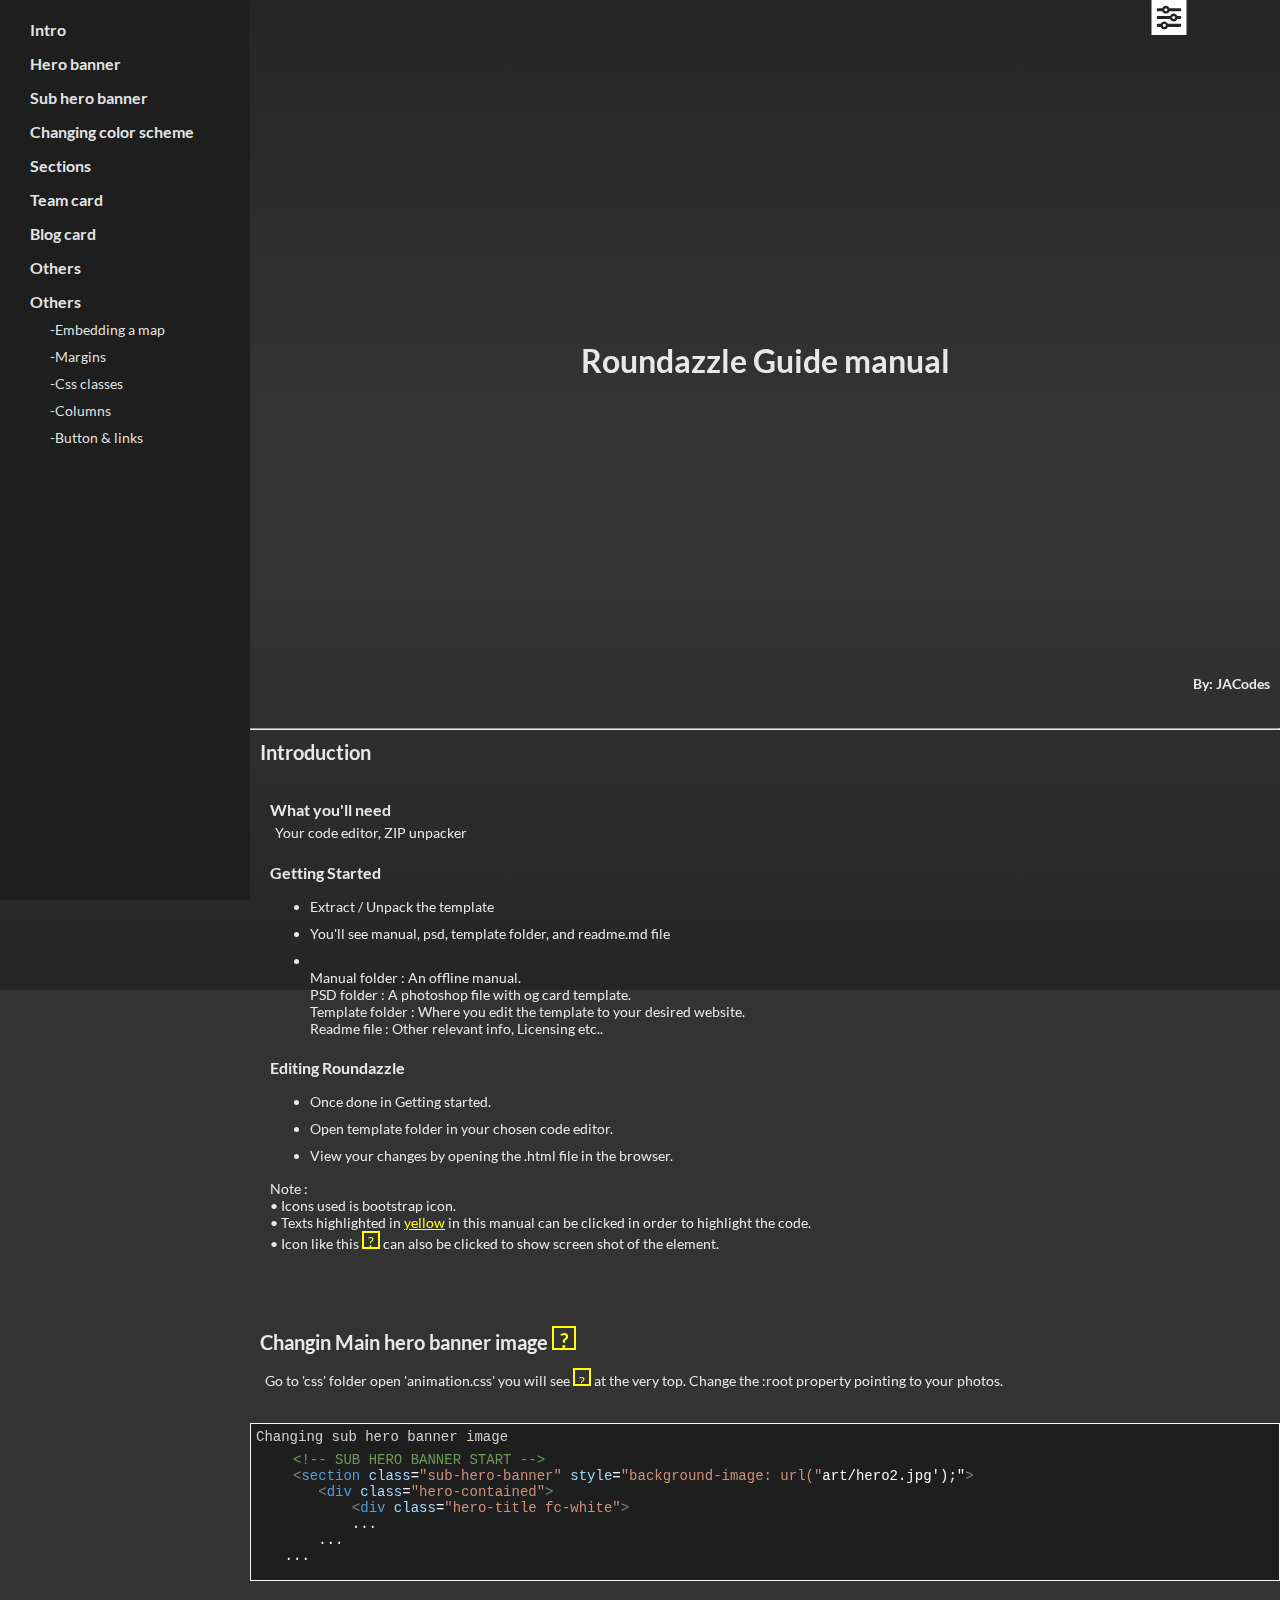
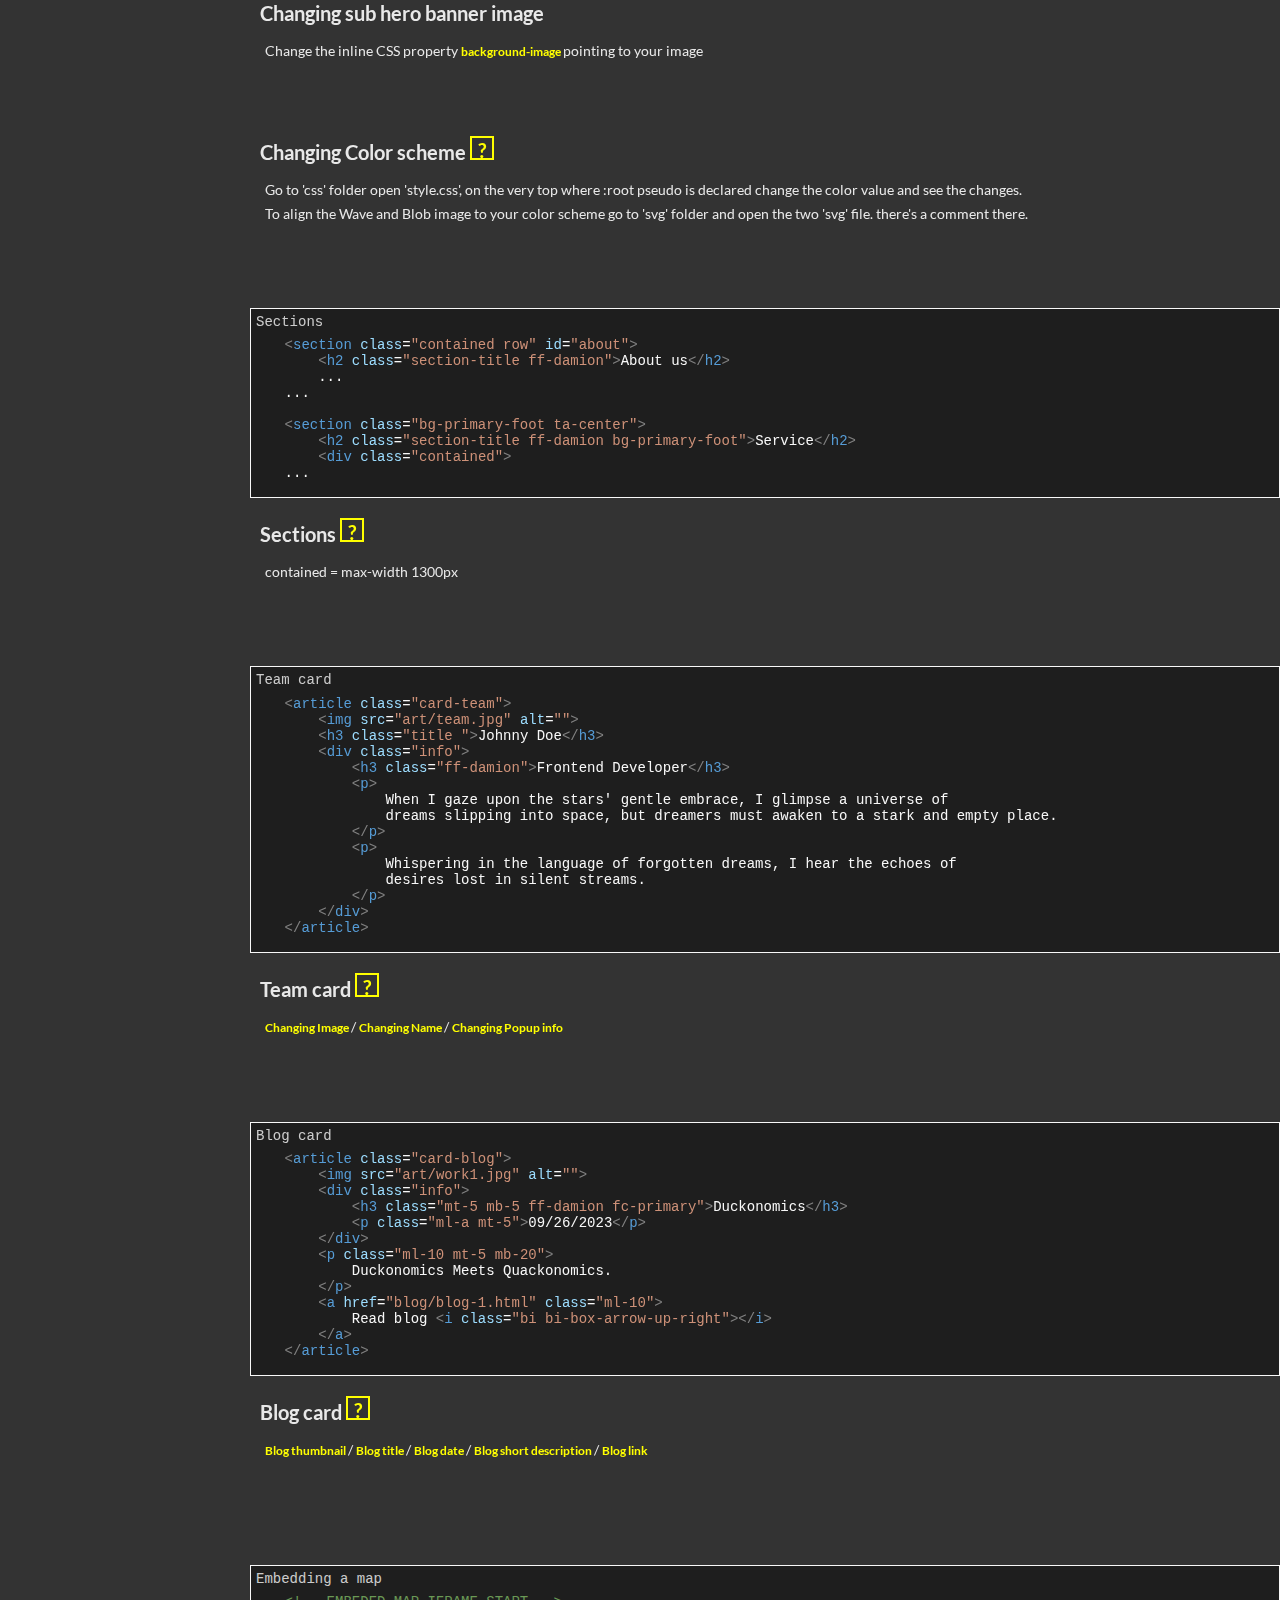
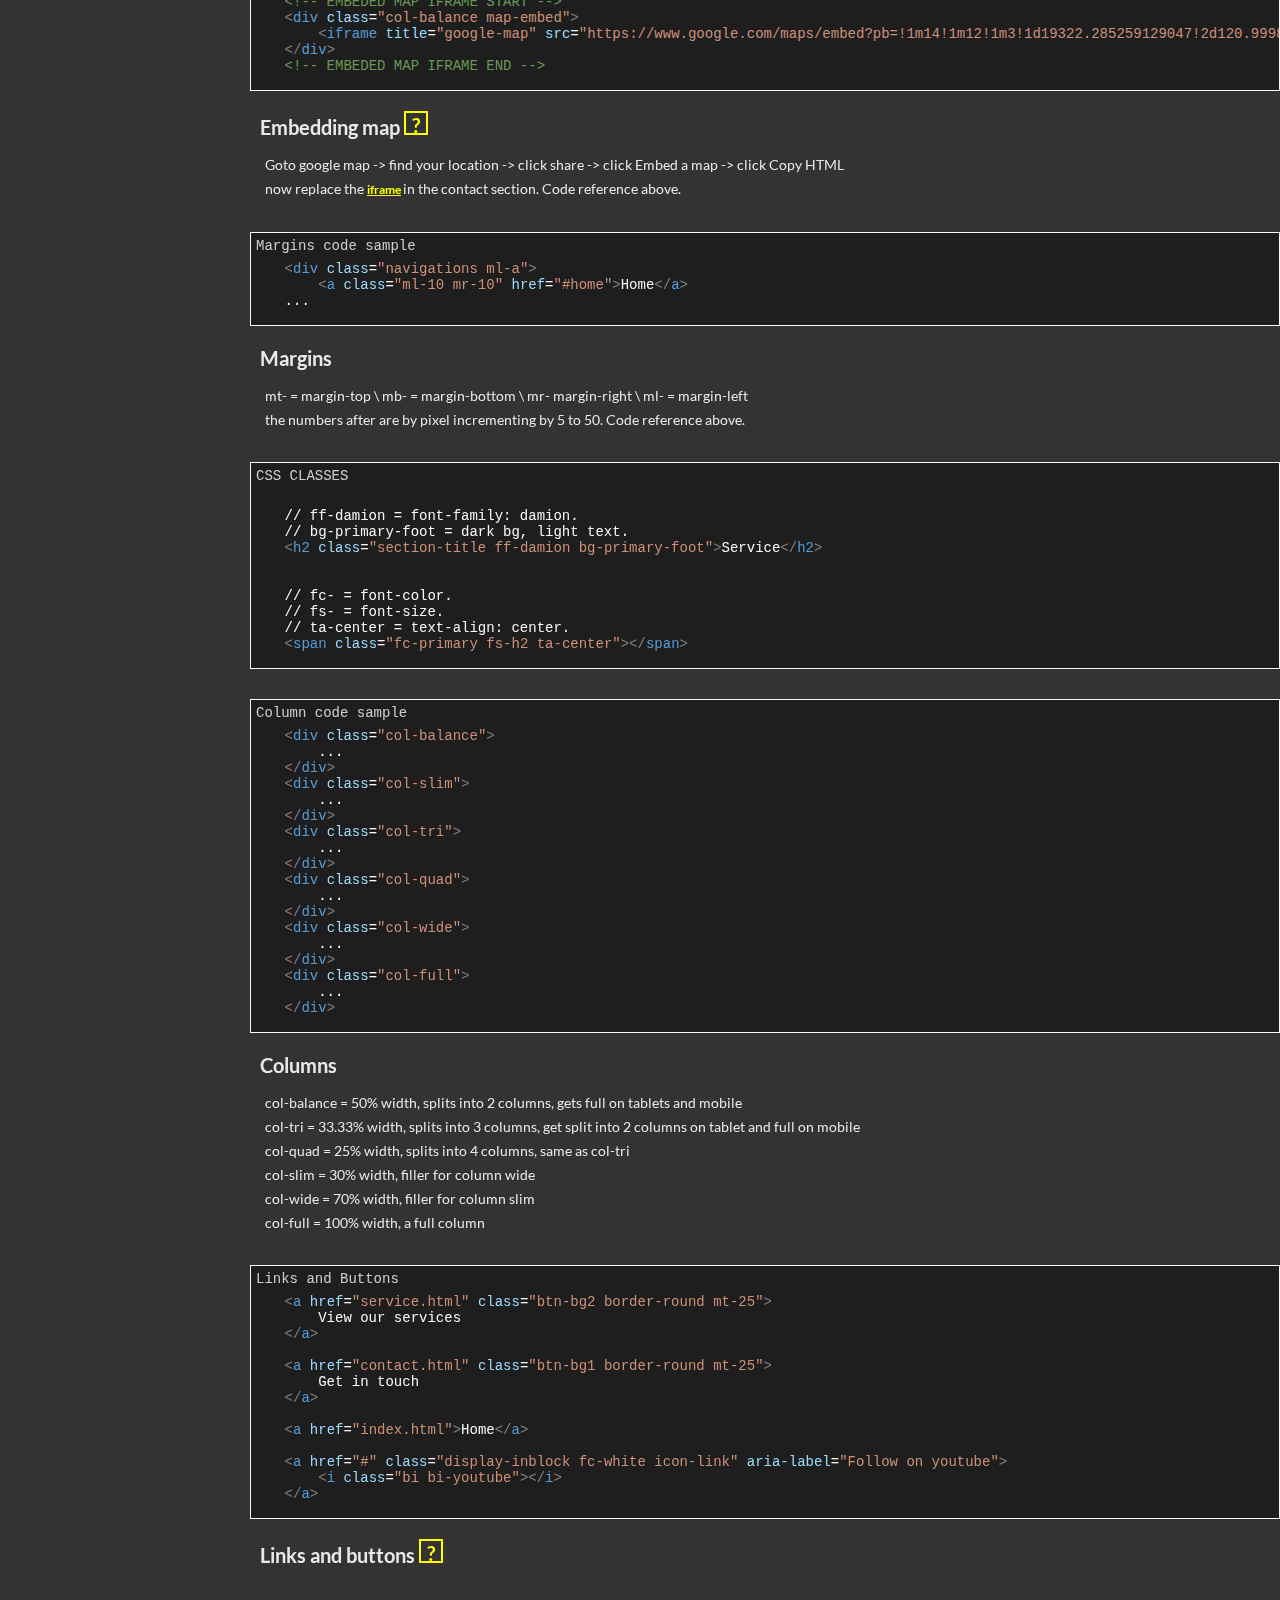
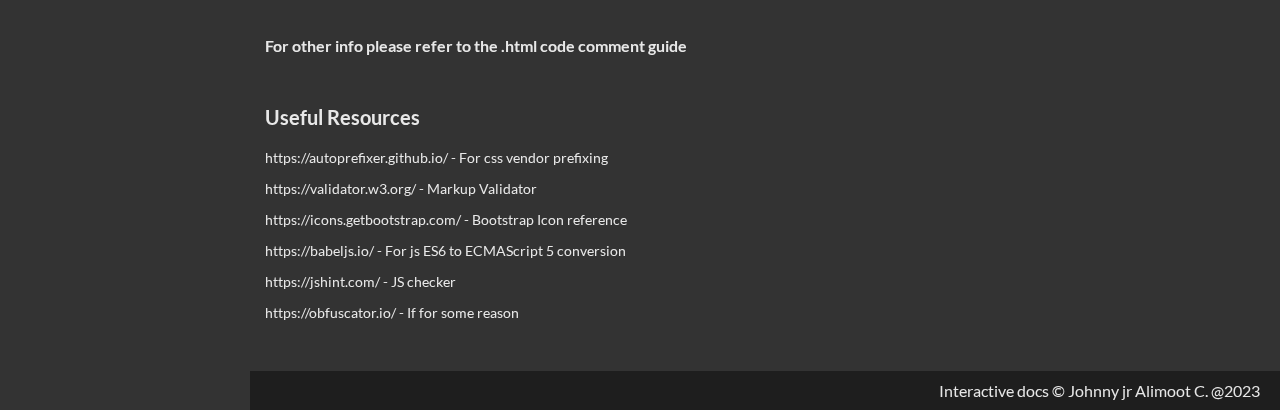
<file: manual/index.html>
<!-- OPEN ON BROWSER -->
<!DOCTYPE html>
<html lang="en">
<head>
    <meta charset="UTF-8">
    <meta name="viewport" content="width=device-width, initial-scale=1.0">
    <meta name="author" content="JAC - Johnny jr Alimoot C.">
    <meta name="description" content="A manual for 00000">
    <meta name="keywords" content="Code, Manual, Guide, Documentation">
    <meta property="og:title" content="0000 - Guide manual.">
    <title>Manual</title>
    <link rel="stylesheet" href="cssjs/style.css">

    <script src="cssjs/script.js" defer></script>
</head>
<body>
    <div class="settings">
        <svg viewBox="0 0 512 512" class="setting-ico">
            <path d="M0 416c0 17.7 14.3 32 32 32l54.7 0c12.3 28.3 40.5 48 73.3 48s61-19.7 73.3-48L480 448c17.7 
            0 32-14.3 32-32s-14.3-32-32-32l-246.7 0c-12.3-28.3-40.5-48-73.3-48s-61 19.7-73.3 48L32 384c-17.7 
            0-32 14.3-32 32zm128 0a32 32 0 1 1 64 0 32 32 0 1 1 -64 0zM320 256a32 32 0 1 1 64 0 32 32 0 1 1 
            -64 0zm32-80c-32.8 0-61 19.7-73.3 48L32 224c-17.7 0-32 14.3-32 32s14.3 32 32 32l246.7 0c12.3 28.3 
            40.5 48 73.3 48s61-19.7 73.3-48l54.7 0c17.7 0 32-14.3 32-32s-14.3-32-32-32l-54.7 0c-12.3-28.3-40.5-48-73.3-48zM192 
            128a32 32 0 1 1 0-64 32 32 0 1 1 0 64zm73.3-64C253 35.7 224.8 16 192 16s-61 19.7-73.3 48L32 64C14.3 64 0 78.3 0 
            96s14.3 32 32 32l86.7 0c12.3 28.3 40.5 48 73.3 48s61-19.7 73.3-48L480 128c17.7 0 32-14.3 32-32s-14.3-32-32-32L265.3 
            64z"/>
        </svg>
        <span>Font Size:</span>
        <input type="range" min="0.5" max="2" value="1" step="0.05" id="settingFont" class="setting-font">
    </div>
    <svg viewBox="0 0 50 50" class="menutoggler offmenu">
        <path d="M 5 8 A 2.0002 2.0002 0 1 0 5 12 L 45 12 A 2.0002 2.0002 0 1 0 45 8 L 5 8 z M 5 23 
        A 2.0002 2.0002 0 1 0 5 27 L 45 27 A 2.0002 2.0002 0 1 0 45 23 L 5 23 z M 5 38 A 2.0002 2.0002 
        0 1 0 5 42 L 45 42 A 2.0002 2.0002 0 1 0 45 38 L 5 38 z"/>
    </svg>
    <nav>
        <svg viewBox="0 0 50 50" class="menutoggler onmenu">
            <path d="M 9.15625 6.3125 L 6.3125 9.15625 L 22.15625 25 L 6.21875 40.96875 L 9.03125 43.78125 
            L 25 27.84375 L 40.9375 43.78125 L 43.78125 40.9375 L 27.84375 25 L 43.6875 9.15625 L 40.84375 
            6.3125 L 25 22.15625 Z"/>
        </svg>
        <a class="title" href="#intro">Intro</a>
        <a class="title" href="#hero_code">Hero banner</a>
        <a class="title" href="#subhero_code">Sub hero banner</a>
        <a class="title" href="#theme_code">Changing color scheme</a>

        <a class="title" href="#section_code">Sections</a>

        <a class="title" href="#cardteam_code">Team card</a>
        <a class="title" href="#cardblog_code">Blog card</a>
        <a class="title" href="#map_codes">Others</a>
        
        <a class="title" href="#map_codes">Others</a>
        <a class="sublink" href="#map_codes">Embedding a map</a>
        <a class="sublink" href="#margins_code">Margins</a>
        <a class="sublink" href="#cssclass_code">Css classes</a>
        <a class="sublink" href="#col_code">Columns</a>
        <a class="sublink" href="#btn_code">Button & links</a>

    </nav>

    <div class="gradient"></div>
    <main>
        <section class="hero">
            <div class="title">
                <h1>Roundazzle Guide manual</h1>
                <h5 class="author">By: JACodes</h5>
            </div>
        </section>
        <hr>

        <section id="intro">
            <h3 class="title">Introduction</h3>
            <div class="context-single">
                <h4 class="mb-5">What you'll need</h4>
                <p class="ml-5 mt-5">Your code editor, ZIP unpacker</p>
                <h4 class="mb-5">Getting Started</h4>
                <ul>
                    <li>Extract / Unpack the template</li>
                    <li>You'll see manual, psd, template folder, and readme.md file</li>
                    <li><br>
                        Manual folder : An offline manual. <br>
                        PSD folder : A photoshop file with og card template. <br>
                        Template folder : Where you edit the template to your desired website. <br>
                        Readme file : Other relevant info, Licensing etc..
                    </li>
                </ul>
                <h4 class="mb-5">Editing Roundazzle</h4>
                <ul>
                    <li>Once done in Getting started.</li>
                    <li>Open template folder in your chosen code editor.</li>
                    <li>View your changes by opening the .html file in the browser.</li>
                </ul>
                <p>
                    Note : 
                    <br> • Icons used is bootstrap icon. 
                    <br> • Texts highlighted in <u class="yellow">yellow</u>
                    in this manual can be clicked in order to highlight the code.
                    <br>• Icon like this <span class="see-img"></span> can also be clicked to show screen shot
                    of the element.
                </p>
            </div>
        </section>

        <section>
            <div class="context-container" id="hero_code">
                <h3 class="title">Changin Main hero banner image <span class="see-img" data-imgToSee="seeimghero"></span></h3>
                <p class="ml-15">
                    Go to 'css' folder open 'animation.css' you will see <span class="see-img" data-imgToSee="seeimgmainhero"></span>
                    at the very top. Change the :root property pointing to your photos.
                </p>
            </div>

<!-----------------------------------------------------START-->
            <textarea class="johnny-html" id="subhero_code">
                [@j-label-@j]Changing sub hero banner image[@j]
     <!-- SUB HERO BANNER START -->
     <section class="sub-hero-banner" [@j-hlight1|+|hl1-@j]style="background-image: url('art/hero2.jpg');"[@j]>
        <div class="hero-contained">
            <div class="hero-title fc-white">
            ...
        ...
    ...
            </textarea>
<!-----------------------------------------------------END-->
            <div class="context-container">
                <h3 class="title">Changing sub hero banner image</h3>
                <p class="ml-15">
                    Change the inline CSS property 
                    <a class="highlighter" data-href="subhero_code" data-class="hl1">
                        background-image
                    </a>
                    pointing to your image
                </p>
            </div>
<br><br>

            <div class="context-container" id="theme_code">
                <h3 class="title">Changing Color scheme <span class="see-img" data-imgToSee="seeimgtheme"></span></h3>
                <p class="ml-15">
                    Go to 'css' folder open 'style.css', on the very top where :root pseudo is declared change the color value
                    and see the changes.
                    <br>
                    To align the Wave and Blob image to your color scheme go to 'svg' folder and open the two 'svg' file.
                    there's a comment there.
                </p>
            </div>
<br><br>
<!-----------------------------------------------------START-->
            <textarea class="johnny-html" id="section_code">
                [@j-label-@j]Sections[@j]
    <section class="contained row" id="about">
        <h2 class="section-title ff-damion">About us</h2>
        ...
    ...

    <section class="bg-primary-foot ta-center">
        <h2 class="section-title ff-damion bg-primary-foot">Service</h2>
        <div class="contained">
    ...
            </textarea>
<!-----------------------------------------------------END-->
            <div class="context-container">
                <h3 class="title">Sections <span class="see-img" data-imgToSee="seeimgsection"></span></h3>
                <p class="ml-15">
                    contained = max-width 1300px
                </p>
            </div>
<br><br>
<!-----------------------------------------------------START-->
            <textarea class="johnny-html" id="cardteam_code">
                [@j-label-@j]Team card[@j]
    <article class="card-team">
        <img [@j-hlight1|+|hl1-@j]src="art/team.jpg"[@j] alt="">
        <h3 class="title ">[@j-hlight1|+|hl2-@j]Johnny Doe[@j]</h3>
        <div class="info">
            [@j-hlight1|+|hl3-@j]<h3 class="ff-damion">Frontend Developer</h3>
            <p>
                When I gaze upon the stars' gentle embrace, I glimpse a universe of 
                dreams slipping into space, but dreamers must awaken to a stark and empty place.
            </p>
            <p>
                Whispering in the language of forgotten dreams, I hear the echoes of 
                desires lost in silent streams.
            </p>[@j]
        </div>
    </article>
            </textarea>
<!-----------------------------------------------------END-->
            <div class="context-container">
                <h3 class="title">Team card <span class="see-img" data-imgToSee="seeimgteamcard"></span></h3>
                <p class="ml-15">
                    <a class="highlighter" data-href="cardteam_code" data-class="hl1">
                        Changing Image
                    </a> /
                    <a class="highlighter" data-href="cardteam_code" data-class="hl2">
                        Changing Name
                    </a> /
                    <a class="highlighter" data-href="cardteam_code" data-class="hl3">
                        Changing Popup info
                    </a>
                </p>
            </div>

<br><br>
<!-----------------------------------------------------START-->
            <textarea class="johnny-html" id="cardblog_code">
                [@j-label-@j]Blog card[@j]
    <article class="card-blog">
        [@j-hlight1|+|hl1-@j]<img src="art/work1.jpg" alt="">[@j]
        <div class="info">
            [@j-hlight1|+|hl2-@j]<h3 class="mt-5 mb-5 ff-damion fc-primary">Duckonomics</h3>[@j]
            [@j-hlight1|+|hl3-@j]<p class="ml-a mt-5">09/26/2023</p>[@j]
        </div>
        <p class="ml-10 mt-5 mb-20">
            [@j-hlight1|+|hl4-@j]Duckonomics Meets Quackonomics.[@j]
        </p>
        <a [@j-hlight1|+|hl5-@j]href="blog/blog-1.html"[@j] class="ml-10">
            Read blog <i class="bi bi-box-arrow-up-right"></i>
        </a>
    </article>
            </textarea>
<!-----------------------------------------------------END-->
            <div class="context-container">
                <h3 class="title">Blog card <span class="see-img" data-imgToSee="seeimgblogcard"></span></h3>
                <p class="ml-15">
                    <a class="highlighter" data-href="cardblog_code" data-class="hl1">
                        Blog thumbnail
                    </a> /
                    <a class="highlighter" data-href="cardblog_code" data-class="hl2">
                        Blog title
                    </a> /
                    <a class="highlighter" data-href="cardblog_code" data-class="hl3">
                        Blog date
                    </a> /
                    <a class="highlighter" data-href="cardblog_code" data-class="hl4">
                        Blog short description
                    </a> /
                    <a class="highlighter" data-href="cardblog_code" data-class="hl5">
                        Blog link
                    </a>
                </p>
            </div>

<br><br>




        </section>

        <section>
            
<!-----------------------------------------------------START-->
            <textarea class="johnny-html" id="map_codes">
                [@j-label-@j]Embedding a map[@j]
    <!-- EMBEDED MAP IFRAME START -->
    <div class="col-balance map-embed">
        [@j-hlight1|+|hl1-@j]<iframe title="google-map" src="https://www.google.com/maps/embed?pb=!1m14!1m12!1m3!1d19322.285259129047!2d120.99987802650303!3d14.552866669559348!2m3!1f0!2f0!3f0!3m2!1i1024!2i768!4f13.1!5e0!3m2!1sen!2sph!4v1695727112385!5m2!1sen!2sph" width="600" height="450" style="border:0;" allowfullscreen="" loading="lazy" referrerpolicy="no-referrer-when-downgrade"></iframe>[@j]
    </div>
    <!-- EMBEDED MAP IFRAME END -->
            </textarea>
<!-----------------------------------------------------END-->
            <div class="context-container">
                <h3 class="title">Embedding map <span class="see-img" data-imgToSee="seeimgmap"></span></h3>
                <p class="ml-15">
                    Goto google map -> find your location -> click share -> click Embed a map -> click Copy HTML
                    <br> now replace the  
                    <a class="highlighter" data-href="map_codes" data-class="hl1">
                        <u>iframe</u>
                    </a>
                    in the contact section. Code reference above.
                </p>
            </div>

<!-----------------------------------------------------START-->
            <textarea class="johnny-html" id="margins_code">
                [@j-label-@j]Margins code sample[@j]
    <div class="navigations ml-a">
        <a class="ml-10 mr-10" href="#home">Home</a>
    ...
            </textarea>
<!-----------------------------------------------------END-->
            <div class="context-container">
                <h3 class="title">Margins</h3>
                <p class="ml-15">
                    mt- = margin-top \ mb- = margin-bottom \ mr- margin-right \ ml- = margin-left
                    <br> the numbers after are by pixel incrementing by 5 to 50. Code reference above.
                </p>
            </div>

<!-----------------------------------------------------START-->
            <textarea class="johnny-html" id="cssclass_code">
                [@j-label-@j]CSS CLASSES[@j]

    // ff-damion = font-family: damion.
    // bg-primary-foot = dark bg, light text.
    <h2 class="section-title ff-damion bg-primary-foot">Service</h2>


    // fc- = font-color.
    // fs- = font-size.
    // ta-center = text-align: center.
    <span class="fc-primary fs-h2 ta-center"></span>
            </textarea>
<!-----------------------------------------------------END-->

<!-----------------------------------------------------START-->
            <textarea class="johnny-html" id="col_code">
                [@j-label-@j]Column code sample[@j]
    <div class="col-balance">
        ...
    </div>
    <div class="col-slim">
        ...
    </div>
    <div class="col-tri">
        ...
    </div>
    <div class="col-quad">
        ...
    </div>
    <div class="col-wide">
        ...
    </div>
    <div class="col-full">
        ...
    </div>
            </textarea>
<!-----------------------------------------------------END-->
            <div class="context-container">
                <h3 class="title">Columns</h3>
                <p class="ml-15">
                    col-balance =  50% width, splits into 2 columns, gets full on tablets and mobile <br>
                    col-tri = 33.33% width, splits into 3 columns, get split into 2 columns on tablet and full on mobile <br>
                    col-quad = 25% width, splits into 4 columns, same as col-tri <br>
                    col-slim = 30% width, filler for column wide <br>
                    col-wide = 70% width, filler for column slim <br>
                    col-full = 100% width, a full column
                </p>
            </div>

<!-----------------------------------------------------START-->
            <textarea class="johnny-html" id="btn_code">
                [@j-label-@j]Links and Buttons[@j]
    <a href="service.html" class="btn-bg2 border-round mt-25">
        View our services
    </a>

    <a href="contact.html" class="btn-bg1 border-round mt-25">
        Get in touch
    </a>

    <a href="index.html">Home</a>

    <a href="#" class="display-inblock fc-white icon-link" aria-label="Follow on youtube">
        <i class="bi bi-youtube"></i>
    </a>
            </textarea>
<!-----------------------------------------------------END-->
            <div class="context-container">
                <h3 class="title">Links and buttons <span class="see-img" data-imgToSee="seeimgbtn"></span></h3>
            </div>

            <br><br>
            <h4 class="ml-15">For other info please refer to the .html code comment guide</h4>
        </section>
        

        <section>
            <h3 class="ml-15">Useful Resources</h3>
            <p class="ml-15">
                https://autoprefixer.github.io/ - For css vendor prefixing
            </p>
            <p class="ml-15">
                https://validator.w3.org/ - Markup Validator
            </p>
            <p class="ml-15">
                https://icons.getbootstrap.com/ - Bootstrap Icon reference
            </p>
            <p class="ml-15">
                https://babeljs.io/ - For js ES6 to ECMAScript 5 conversion
            </p>
            <p class="ml-15">
                https://jshint.com/ - JS checker
            </p>
            <p class="ml-15">
                https://obfuscator.io/ - If for some reason
            </p>
        </section>

        <div class="img-container">
            <span class="img-container-close">X</span>
            <div class="img-to-see seeimgmainhero">
                <img src="img/mainhero.png" alt="">
            </div>
            <div class="img-to-see seeimghero">
                <img src="img/herobanner1.png" alt="">
                <img src="img/herobanner2.png" alt="">
            </div>
            <div class="img-to-see seeimgtheme">
                <img src="img/colorscheme.png" alt="">
            </div>
            <div class="img-to-see seeimgsection">
                <img src="img/sections.png" alt="">
            </div>
            <div class="img-to-see seeimgteamcard">
                <img src="img/teamcard.png" alt="">
            </div>
            <div class="img-to-see seeimgblogcard">
                <img src="img/blogcard.png" alt="">
            </div>
            <div class="img-to-see seeimgmap">
                <img src="img/map1.png" alt="">
                <img src="img/map2.png" alt="">
            </div>
            <div class="img-to-see seeimgbtn">
                <img src="img/btnlink.png" alt="">
            </div>
        </div>

    </main>

    <footer>
        Interactive docs &copy; Johnny jr Alimoot C. @2023
    </footer>

</body>
</html>
</file>
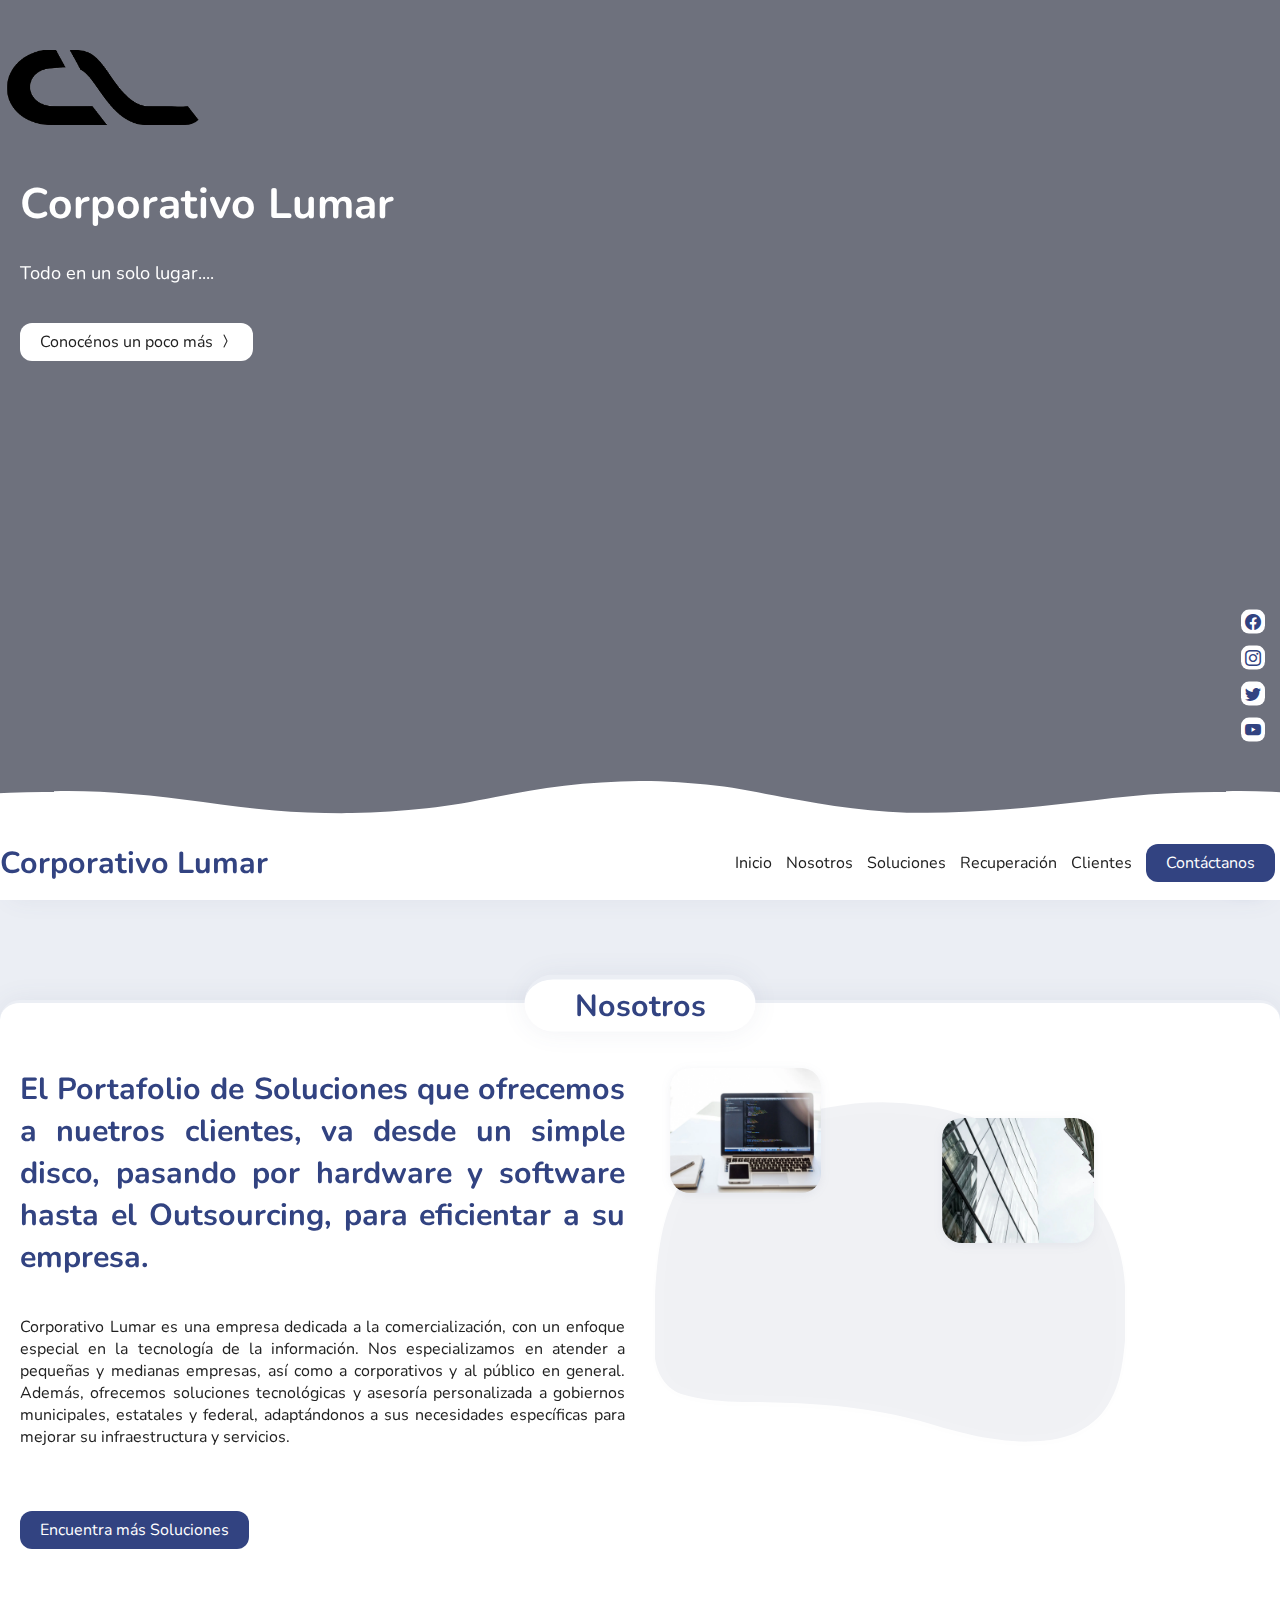
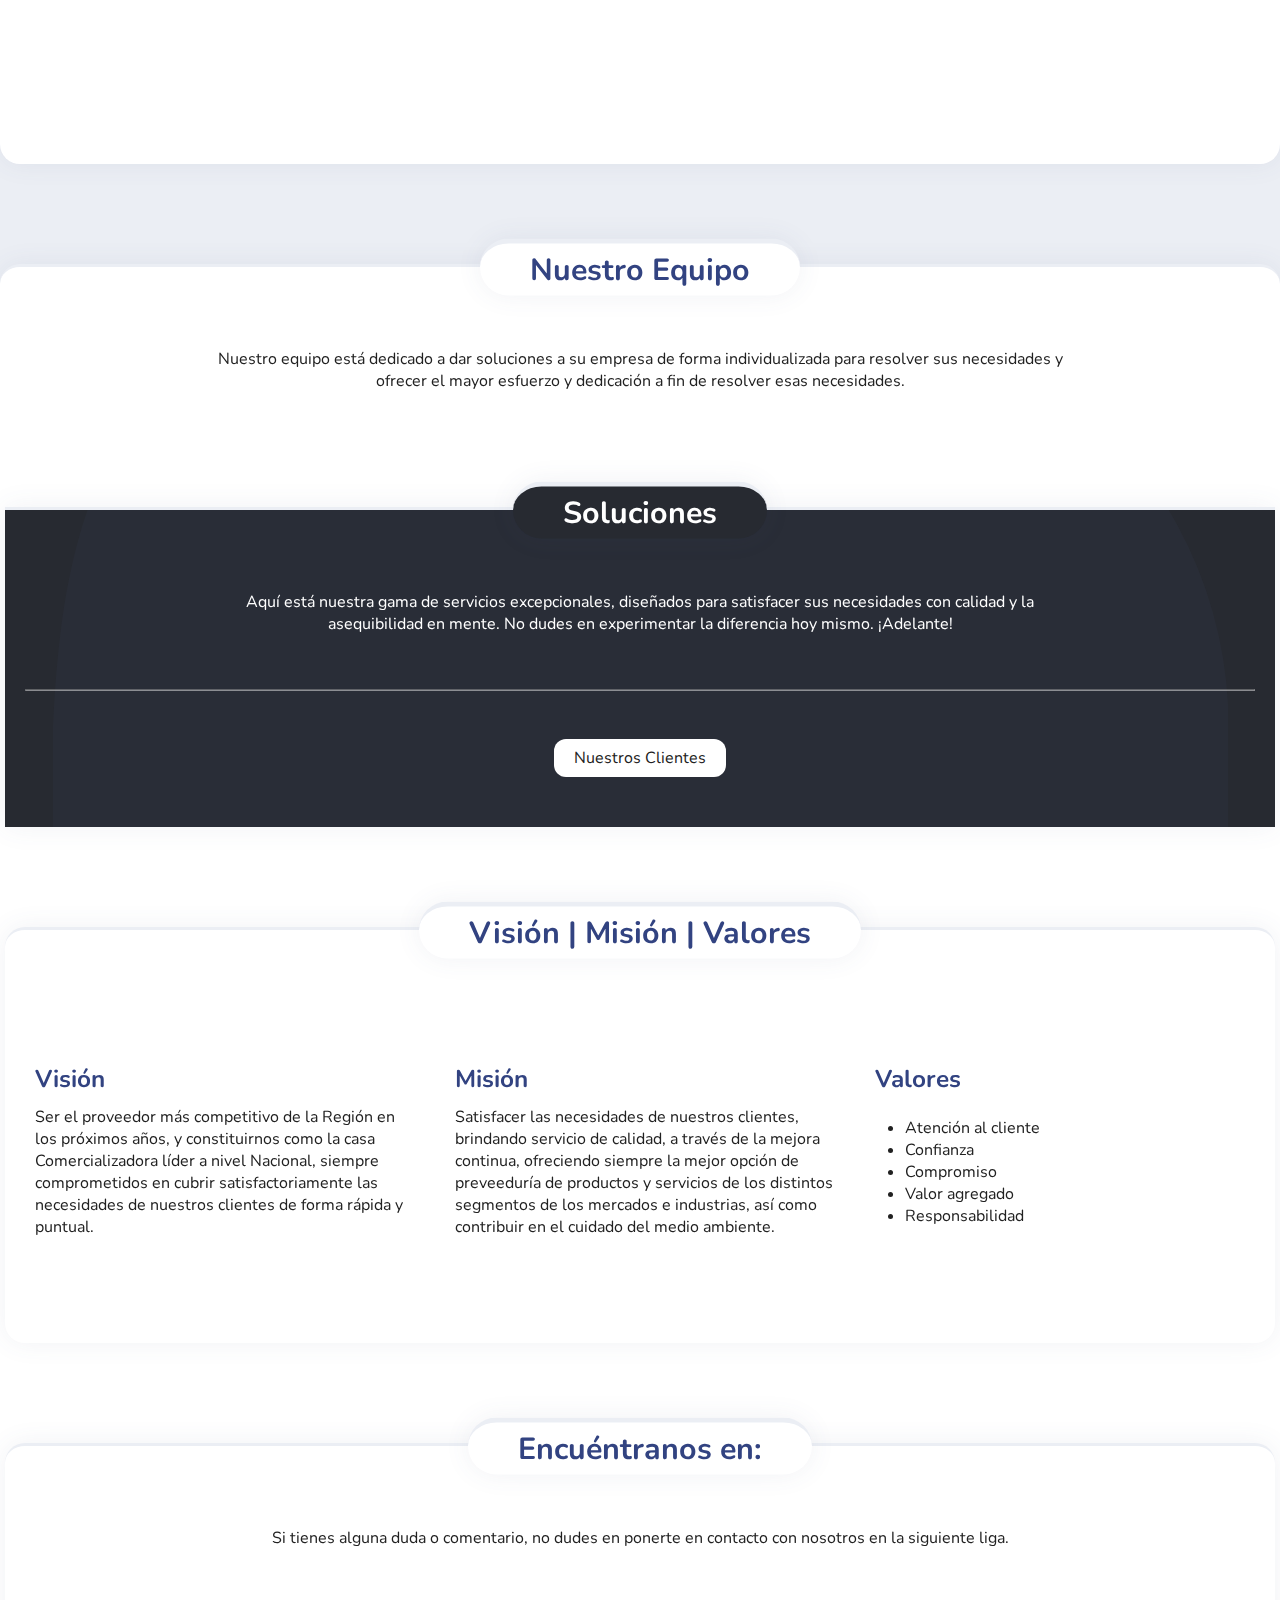
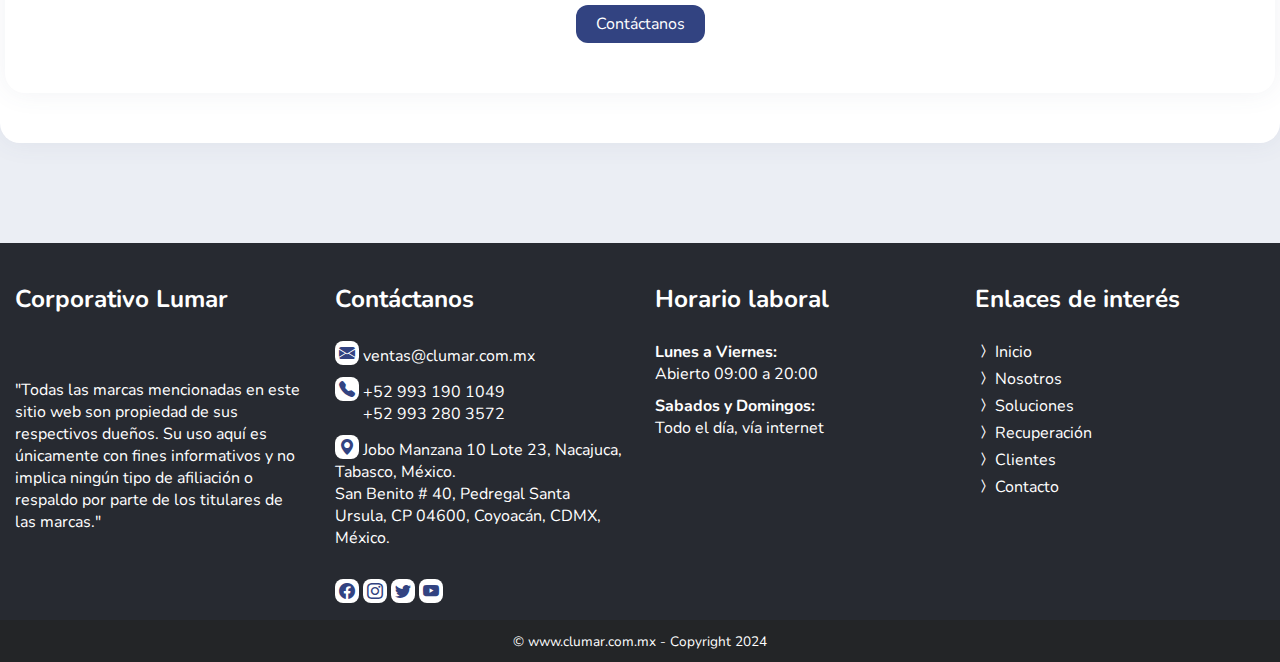
<file: template/index.html>
<!DOCTYPE html>
<html lang="es">
<head>
    <meta charset="UTF-8">
    <meta name="viewport" content="width=device-width, initial-scale=1.0">
    <meta name="author" content="JuanP">
    <!-- DESCRIPTION OF THE PAGE -->
    <meta name="description" content="JuanP>
    
    <!-- KEYWORDS OF THE PAGE TO HELP SEARCH ENGINE -->
    <meta name="keywords" content="HTML, CSS, Blue, Rounded, Modern, Nice">

    <!-- OG IMAGE IS THE IMAGE SHOWN WHEN YOUR WEBSITE LINK IS SHARED ON SOCIAL MEDIA -->
    <meta property="og:image" content="art/og-card.png">
    <meta property="og:title" content="Corporativo Lumar">
    <meta name="twitter:card" content="summary_large_image">

    <!-- THE TITLE OF THE PAGE -->
    <title>Corporativo Lumar | Inicio</title>

    <link rel="preload" href="icons/bootstrap-icons.css" as="style">
    <link rel="preload" href="css/fontstyle.css" as="style">
    <link rel="preload" href="css/layout.css" as="style">
    <link rel="preload" href="css/animation.css" as="style">
    <link rel="preload" href="css/style.css" as="style">

    <link rel="stylesheet" href="https://cdn.jsdelivr.net/npm/bootstrap@4.1.3/dist/css/bootstrap.min.css" 
        integrity="sha384-MCw98/SFnGE8fJT3GXwEOng">
        <script src="https://code.jquery.com/jquery-3.3.1.slim.min.js" integrity="sha384-q8i/X+965DzO0rT7abK41JStQIAqVgRVzpbzo5smXKp4YfRvH+8abtTE1Pi6jizo" 
        crossorigin="anonymous"></script>
    <script src="https://cdn.jsdelivr.net/npm/popper.js@1.14.3/dist/umd/popper.min.js" 
        integrity="sha384-ZMP7rVo3mIykV+2+9J3UJ46jBk0WLaUAdn689aCwoqbBJiSnjAK/l8WvCWPIPm49" 
        crossorigin="anonymous"></script>
        <script src="https://cdn.jsdelivr.net/npm/bootstrap@4.1.3/dist/js/bootstrap.min.js" 
        integrity="sha384-ChfqqxuZUCnJSK3+MXmPNIyE6ZbWh2IMqE241rYiqJxyMiZ6OW/JmZQ5stwEULTy" 
        crossorigin="anonymous"></script>
        <link rel="stylesheet" href="https://cdn.jsdelivr.net/npm/bootstrap-icons@1.11.3/font/bootstrap-icons.min.css">
    <link rel="stylesheet" href="icons/bootstrap-icons.css">
    
    <link rel="stylesheet" href="css/fontstyle.css">
    <link rel="stylesheet" href="css/layout.css">
    <link rel="stylesheet" href="css/animation.css">
    <link rel="stylesheet" href="css/style.css">
    <link rel="icon" type="image/png" href="art/favicon_lumar.png">
</head>
<body>
    <!-- FADE OUT ANIMATION WHEN LOADED -->
    <span class="fade"></span>
    <main>
        <!-- MAIN HERO BANNER START -->
        
        <section class="hero-banner">
        <div class="logo_cl_4">
                     <img src="art/logo_cl_4.png"  alt="logo_lumar">
            <div class="hero-contained">
                <div class="hero-title fc-white">
                                   
                    <h1 class="Oranienbaum-Regular">Corporativo Lumar</h1>
                    <p class="fs-h4 fw-normal">
                        Todo en un solo lugar....
                    </p>
                    <a href="#about" class="btn-bg2 border-round mt-20">
                        Conocénos un poco más <i class="bi bi-chevron-compact-right"></i>
                    </a>
                    
                     </div>
                </div>
            </div>
            <div class="hero-socials">
                <a href="#" class="mt-a icon-link" aria-label="Siguenos en facebook">
                    <i class="bi bi-facebook"></i>
                </a>
                <a href="#" class="icon-link mt-10" aria-label="Follow us on instagram">
                    <i class="bi bi-instagram"></i>
                </a>
                <a href="#" class="icon-link mt-10" aria-label="Follow us on twitter">
                    <i class="bi bi-twitter"></i>
                </a>
                <a href="#" class="icon-link mt-10" aria-label="Follow us on youtube">
                    <i class="bi bi-youtube"></i>
                </a>
            </div>
        </section>
        <!-- MAIN HERO BANNER END -->

        <!-- NAVIGATION START -->
        <nav>
            <div class="contained">
                <a href="index.html" class="logo fc-primary Oranienbaum-Regular row flex-alig-center">
               
                    <span class="fs-h2">Corporativo Lumar</span>
                </a>
                <input type="checkbox" name="tablet-mobile-menu" class="tab-mob-menu" aria-label="tablet and mobile menu">
                <div class="navigation-container">
                    <a href="index.html">Inicio</a>
                    <a href="about.html">Nosotros</a>
                    <a href="soluciones.html">Soluciones</a>
                    <a href="recuperación.html">Recuperación</a>
                    <a href="clientes.html">Clientes</a>
                    <a href="contact.html" class="btn-bg1 border-round">Contáctanos</a>
                </div>
            </div>
        </nav>
        <a href="#" class="btn-back-to-top" aria-label="Back to top button">
            <i class="bi bi-chevron-up"></i>
        </a>
        <!-- NAVIGATION END -->

        <!-- ABOUT SECTION START -->
        
                   
                    
        <section class="contained row" id="about">
            <h2 class="section-title Oranienbaum-Regular">Nosotros</h2>
            <div class="col-balance">
                <span class="fc-primary fs-h2">
                
                    El Portafolio de Soluciones que ofrecemos a nuetros clientes, va desde un simple disco, pasando por hardware y software hasta el Outsourcing, para eficientar a su empresa.
                </span>
                <br>
                <p>
                    Corporativo Lumar es una empresa dedicada a la comercialización, con un enfoque especial en la tecnología de la información. Nos especializamos en atender a pequeñas y medianas empresas, así como a corporativos y al público en general. Además, ofrecemos soluciones tecnológicas y asesoría personalizada a gobiernos municipales, estatales y federal, adaptándonos a sus necesidades específicas para mejorar su infraestructura y servicios.
                </p>
                <br>
                
                
                <a href="about.html" class="btn-bg1 mt-25 border-round">Encuentra más Soluciones</a>
            </div>
            <div class="col-balance">
                <div class="sticky-img-dual">
                     
                    <img src="art/hero1.webp" alt="">
                    <img src="svg/blob.svg" alt="" class="blob">
                    <img src="art/hero2.webp" alt="">
                    <!-- <img src="art/hero4.webp" alt=""> -->
                </div>
            </div>
            <div class="sticky-img-dual-spacer"></div>
        </section>
        <!-- ABOUT SECTION END -->

        <!-- TEAM SECTION START -->
        <section class="contained">
            <h2 class="section-title Oranienbaum-Regular">Nuestro Equipo</h2>
            <p class="col-wide mlmr-a ta-center">
                Nuestro equipo está dedicado a dar soluciones a su empresa
                de forma individualizada para resolver sus necesidades
                y ofrecer el mayor esfuerzo y dedicación a fin de resolver esas necesidades.
            </p>
            
        <!-- TEAM SECTION END -->

        <!-- PREVIEW SERVICE SECTION START -->
        <section class="bg-primary-foot ta-center">
            <h2 class="section-title Oranienbaum-Regular bg-primary-foot">Soluciones</h2>
            <div class="contained">
                <p class="col-wide mlmr-a">
                    Aquí está nuestra gama de servicios excepcionales, diseñados para satisfacer sus necesidades con calidad 
                    y la asequibilidad en mente. No dudes en experimentar la diferencia hoy mismo. ¡Adelante!
                </p>
            </div>
            <div class="contained row flex-just-center">
                <div class="col-full">
                    <hr>
                </div>
                
            <a href="clientes.html" class="btn-bg2 border-round mt-25">
                Nuestros Clientes
            </a>
        </section>
        <!-- PREVIEW SERVICE SECTION END -->

        <!-- PREVIEW BLOGS SECTION START -->
        <section class="contained">
            <h2 class="section-title Oranienbaum-Regular">Visión | Misión |  Valores</h2>
            <p class="ta-center col-wide mlmr-a">
               
            </p>
            <div class="row flex-just-center">
                <div class="col-tri">
                    <article class="card-blog">
                       
                        <div class="info">
                            <h3 class="mt-5 mb-5 Oranienbaum-Regular fc-primary">Visión</h3>
                            
                        </div>
                        <p class="ml-10 mt-5 mb-20">
                        Ser el proveedor más competitivo de la Región en los próximos años, y constituirnos como la casa Comercializadora líder a nivel Nacional, siempre comprometidos en cubrir satisfactoriamente las necesidades de nuestros clientes de forma rápida y puntual.
                            
                        </p>
                        
                    </article>
                </div>
                <div class="col-tri">
                    <article class="card-blog">
                        
                        <div class="info">
                            <h3 class="mt-5 mb-5 Oranienbaum-Regular fc-primary">Misión</h3>
                            
                        </div>
                        <p class="ml-10 mt-5 mb-20">
                        Satisfacer las necesidades de nuestros clientes, brindando servicio de calidad, a través de la mejora continua, ofreciendo siempre la mejor opción de preveeduría de productos y servicios de los distintos segmentos de los mercados e industrias, así como contribuir en el cuidado del medio ambiente.
                            
                        </p>
                        
                    </article>
                </div>
                <div class="col-tri">
                    <article class="card-blog">
                        
                        <div class="info">
                            <h3 class="mt-5 mb-5 Oranienbaum-Regular fc-primary">Valores</h3>
                            
                        </div>
                        <p class="ml-10 mt-5 mb-2 0">
                        <ul>
                        <li>Atención al cliente</li>
                        <li>Confianza</li>
                        <li>Compromiso</li>  
                        <li>Valor agregado</li> 
                        <li>Responsabilidad</li> 
                        
                        </ul>
                            </p>
                        
                        
                    </article>
                </div>
            </div>
        </section>
        <!-- PREVIEW BLOGS SECTION END -->

        <!-- SUBSCRIBE TO NEWS LETTERS START -->
        
        <!-- SUBSCRIBE TO NEWS LETTERS ENS -->

        <section class="contained ta-center">
            <h2 class="section-title Oranienbaum-Regular">Encuéntranos en:</h2>
            <p class="col-wide mlmr-a">
                Si tienes alguna duda o comentario, no dudes en ponerte en contacto con nosotros en la siguiente liga.
            </p>
            <a href="contact.html" class="btn-bg1 border-round mt-25">
                Contáctanos
            </a>
        </section>
        
        

    </main>
    
    <!-- FOOTER START -->
    <footer class="fc-white">
        <div class="contained row flex-just-center">

            <!-- FOOTER WEBSITE MOTO START -->
            <div class="col-quad">
                <h3 class="Oranienbaum-Regular">Corporativo Lumar</h3>
                <p>
                    
                </p>
                <br>
                <p>
                    "Todas las marcas mencionadas en este sitio web son propiedad de sus respectivos dueños. Su uso aquí es únicamente con fines informativos y no implica ningún tipo de afiliación o respaldo por parte de los titulares de las marcas."
                </p>
            </div> 
            <!-- FOOTER WEBSITE MOTO END -->

            <!-- FOOTER QUICK CONTACT START -->
            <div class="col-quad">
                <h3 class="Oranienbaum-Regular">Contáctanos</h3>
                <a href="#" class="display-block fc-white icon-link mt-10 mb-10">
                    <i class="bi bi-envelope-fill"></i>
                    ventas@clumar.com.mx
                </a>
                <a href="#" class="display-block fc-white icon-link mt-10 mb-10">
                    <i class="bi bi-telephone-fill"></i>
                    +52 993 190 1049 <br>
                    &nbsp; &nbsp; &nbsp;&nbsp;&nbsp;+52 993 280 3572
                    
                </a>
                <a href="#" class="display-block fc-white icon-link mt-10 mb-10">
                    <i class="bi bi-geo-alt-fill"></i>
                    Jobo Manzana 10 Lote 23, Nacajuca, Tabasco, México. <br>
                    San Benito # 40, Pedregal Santa Ursula, CP 04600, Coyoacán, CDMX, México.
                </a>
                <a href="#" class="display-inblock fc-white icon-link mt-20" aria-label="Follow on facebook">
                    <i class="bi bi-facebook"></i>
                </a>
                <a href="#" class="display-inblock fc-white icon-link" aria-label="Follow on instagram">
                    <i class="bi bi-instagram"></i>
                </a>
                <a href="#" class="display-inblock fc-white icon-link" aria-label="Follow on twitter">
                    <i class="bi bi-twitter"></i>
                </a>
                <a href="#" class="display-inblock fc-white icon-link" aria-label="Follow on youtube">
                    <i class="bi bi-youtube"></i>
                </a>
            </div>
            <!-- FOOTER QUICK CONTACT END -->
            
            <!-- FOOTER SCHEDULE START -->
            <div class="col-quad">
                <h3 class="Oranienbaum-Regular">Horario laboral</h3>
                <p class="mt-10 mb-10 fw-bold">
                    Lunes a  Viernes:
                    <span class="fw-normal display-block">Abierto 09:00 a 20:00</span>
                </p>
                <p class="mt-10 mb-10 fw-bold">
                    Sabados y Domingos:
                    <span class="fw-normal display-block">Todo el día, vía internet</span>
                </p>
                
            </div>
            <!-- FOOTER SCHEDULE END -->
            
            <!-- FOOTER USEFUL LINKS START -->
            <div class="col-quad">
                <h3 class="Oranienbaum-Regular">Enlaces de interés</h3>
                <a href="index.html" class="display-block fc-white mt-5 mb-5">
                    <i class="bi bi-chevron-compact-right"></i>
                    Inicio
                </a>
                <a href="about.html" class="display-block fc-white mt-5 mb-5">
                    <i class="bi bi-chevron-compact-right"></i>
                    Nosotros
                </a>
                <a href="soluciones.html" class="display-block fc-white mt-5 mb-5">
                    <i class="bi bi-chevron-compact-right"></i>
                    Soluciones
                </a>
                <a href="recuperacion.html" class="display-block fc-white mt-5 mb-5">
                    <i class="bi bi-chevron-compact-right"></i>
                    Recuperación
                </a>
                <a href="clientes.html" class="display-block fc-white mt-5 mb-5">
                    <i class="bi bi-chevron-compact-right"></i>
                    Clientes
                </a>
                
                <a href="contact.html" class="display-block fc-white mt-5 mb-5">
                    <i class="bi bi-chevron-compact-right"></i>
                    Contacto
                </a>
            </div>
            <!-- FOOTER USEFUL LINKS END -->
            
        </div>
        <div class="copy ta-center fc-white">
            <small>&copy; www.clumar.com.mx - Copyright 2024</small>
        </div>
    </footer>
    <!-- FOOTER END -->

</body>
</html>
</file>
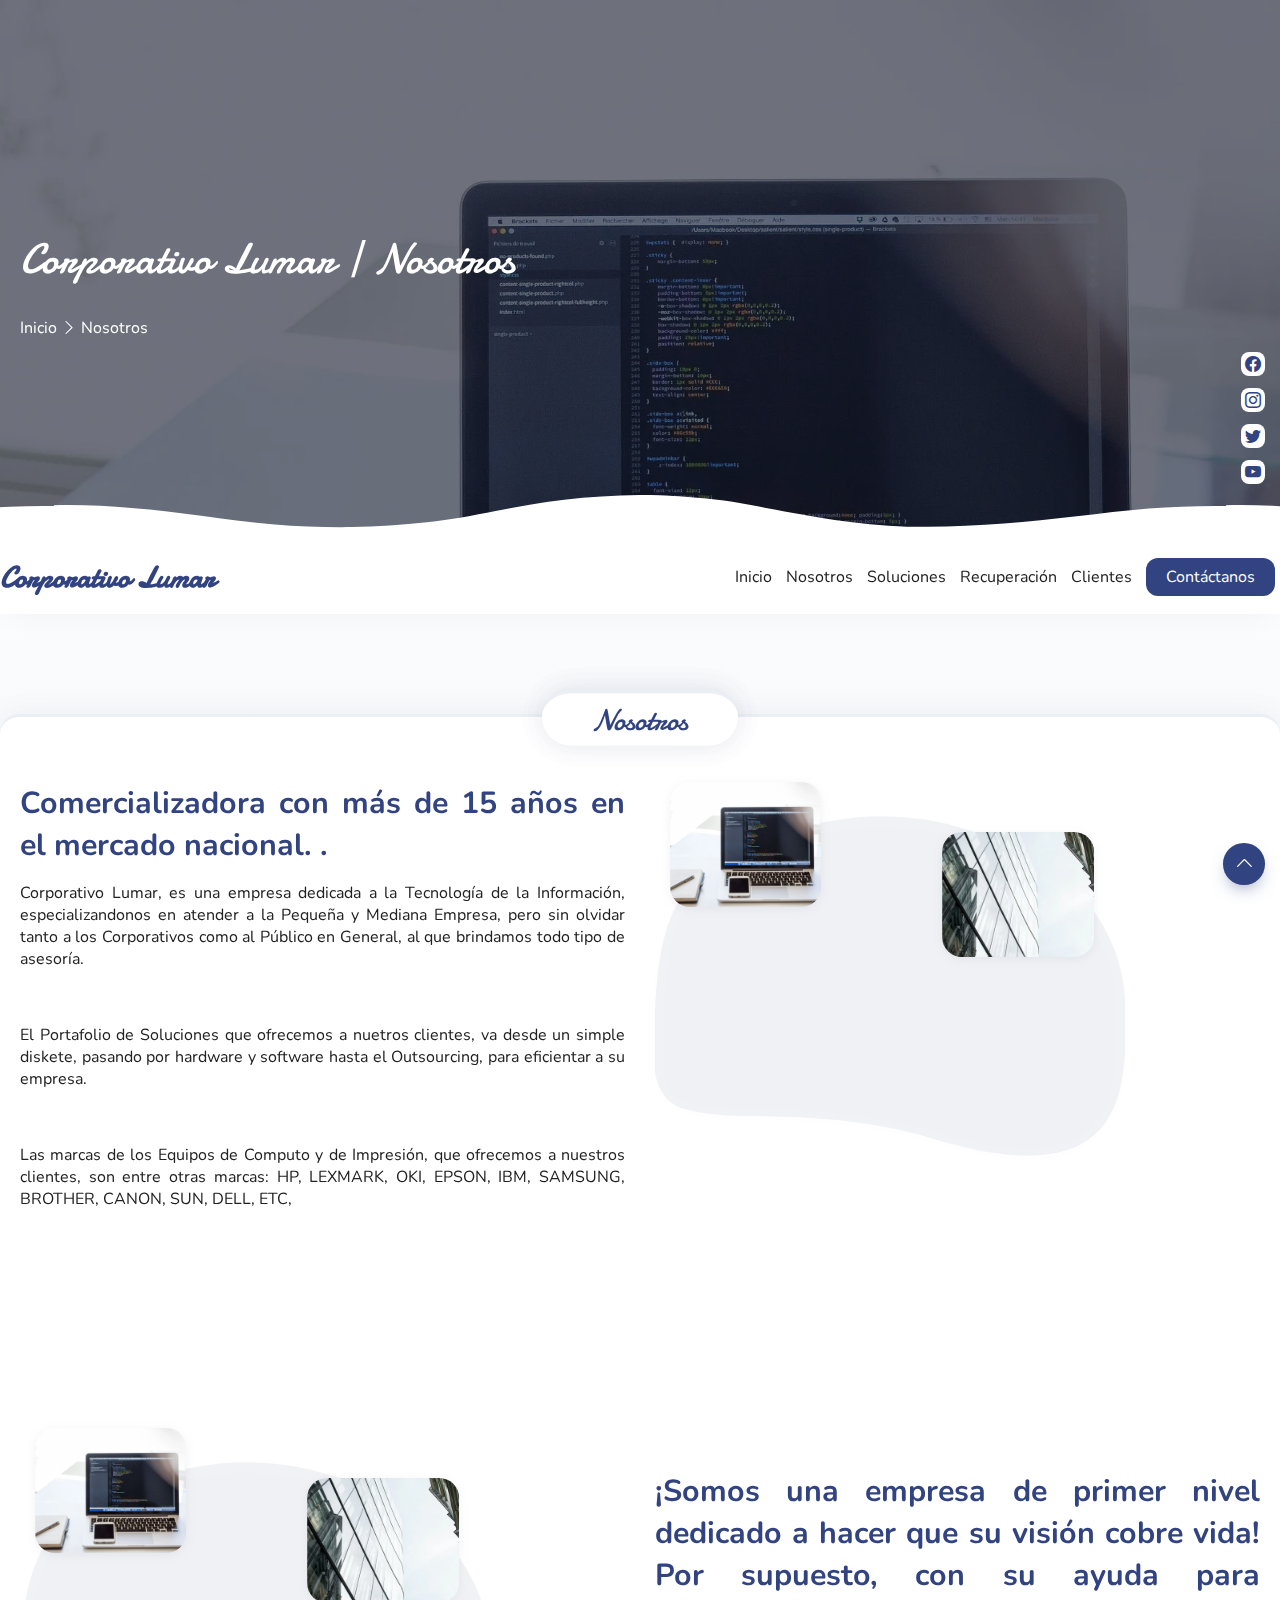
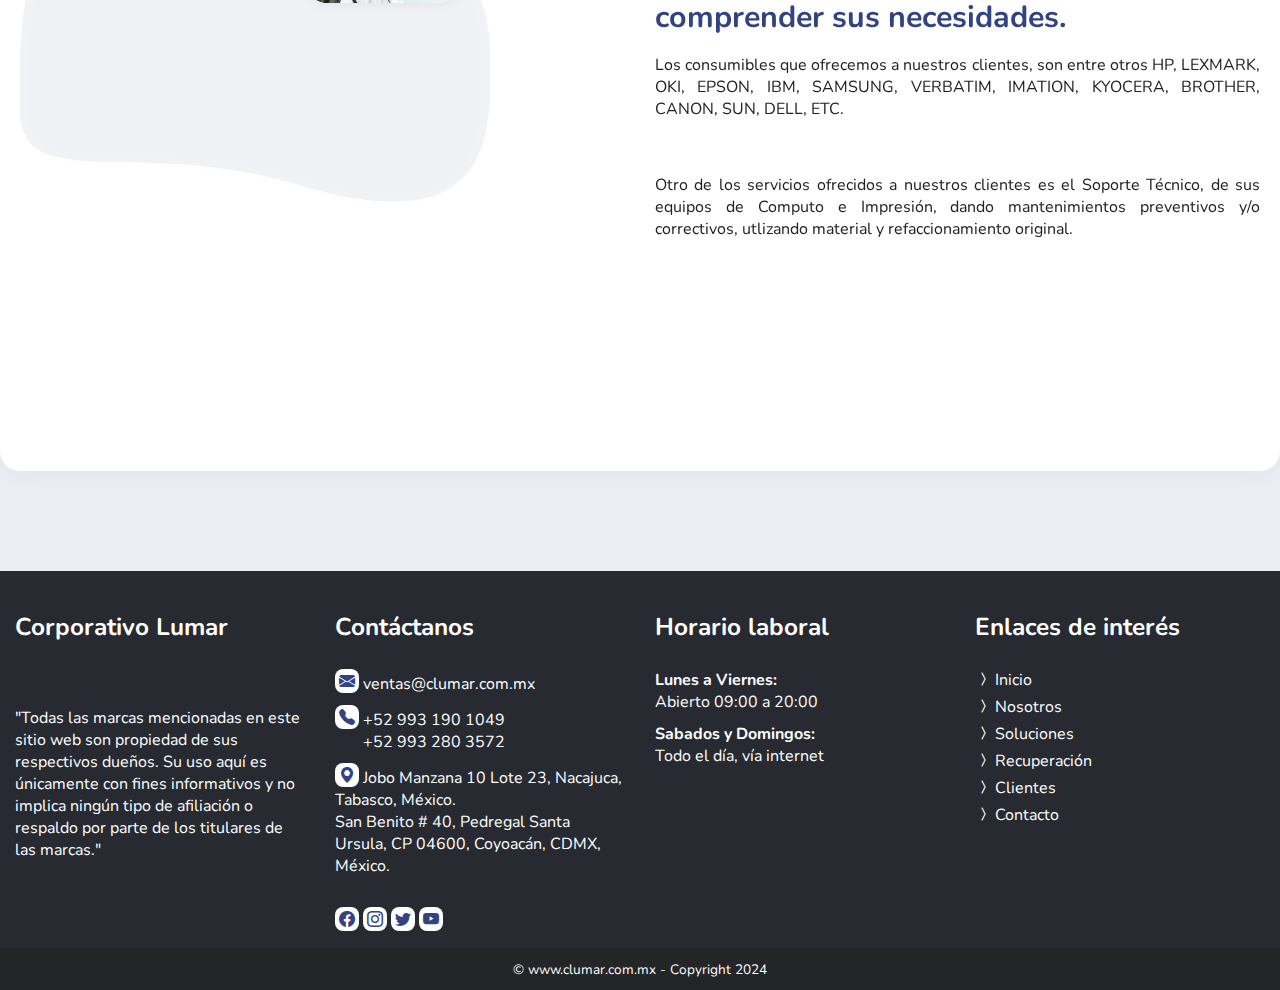
<file: template/about.html>
<!DOCTYPE html>
<html lang="es">
<head>
    <meta charset="UTF-8">
    <meta name="viewport" content="width=device-width, initial-scale=1.0">
    <meta name="author" content="Johuan Pablo López.">
    <!-- DESCRIPTION OF THE PAGE -->
    <meta name="description" content="Free corporate web template by JACode - Johnny Alimoot C">
    
    <!-- KEYWORDS OF THE PAGE TO HELP SEARCH ENGINE -->
    <meta name="keywords" content="HTML, CSS, Blue, Rounded, Modern, Nice">

    <!-- OG IMAGE IS THE IMAGE SHOWN WHEN YOUR WEBSITE LINK IS SHARED ON SOCIAL MEDIA -->
    <meta property="og:image" content="art/og-card.png">
    <meta property="og:title" content="Corporativo Lumar - Free corporate web template">
    <meta name="twitter:card" content="summary_large_image">

    <!-- THE TITLE OF THE PAGE -->
    <title>Corporativo Lumar | Nosotros</title>

    <link rel="preload" href="icons/bootstrap-icons.css" as="style">
    <link rel="preload" href="css/fontstyle.css" as="style">
    <link rel="preload" href="css/layout.css" as="style">
    <link rel="preload" href="css/animation.css" as="style">
    <link rel="preload" href="css/style.css" as="style">

    <link rel="stylesheet" href="icons/bootstrap-icons.css">
    <link rel="stylesheet" href="css/fontstyle.css">
    <link rel="stylesheet" href="css/layout.css">
    <link rel="stylesheet" href="css/animation.css">
    <link rel="stylesheet" href="css/style.css">
    <link rel="icon" type="image/png" href="art/favicon_lumar.png">
</head>
<body>
    <!-- FADE OUT ANIMATION WHEN LOADED -->
    <span class="fade"></span>
    <main>
        <!-- SUB HERO BANNER START -->
        <section class="sub-hero-banner" style="background-image: url('art/hero1.webp');">
            <div class="hero-contained">
                <div class="hero-title fc-white">
                    <h1 class="ff-damion">Corporativo Lumar | Nosotros</h1>
                    <a href="index.html" class="fc-white">
                        Inicio
                    </a>
                    <i class="bi bi-chevron-right"></i>
                    <a href="#" class="fc-white">
                        Nosotros
                    </a>
                </div>
            </div>
            <div class="hero-socials">
                <a href="#" class="mt-a icon-link" aria-label="Follow us on facebook">
                    <i class="bi bi-facebook"></i>
                </a>
                <a href="#" class="icon-link mt-10" aria-label="Follow us on instagram">
                    <i class="bi bi-instagram"></i>
                </a>
                <a href="#" class="icon-link mt-10" aria-label="Follow us on twitter">
                    <i class="bi bi-twitter"></i>
                </a>
                <a href="#" class="icon-link mt-10" aria-label="Follow us on youtube">
                    <i class="bi bi-youtube"></i>
                </a>
            </div>
        </section>
        <!-- SUB HERO BANNER END -->

        <!-- NAVIGATION START -->
        <nav>
            <div class="contained">
                <a href="index.html" class="logo fc-primary ff-damion row flex-alig-center">
                    <span class="fs-h2">Corporativo Lumar</span>
                </a>
                <input type="checkbox" name="tablet-mobile-menu" class="tab-mob-menu" aria-label="tablet and mobile menu">
                <div class="navigation-container">
                    <a href="index.html">Inicio</a>
                    <a href="about.html">Nosotros</a>
                    <a href="soluciones.html">Soluciones</a>
                    <a href="recuperacion.html">Recuperación</a>
                    <a href="clientes.html">Clientes</a>
                    <a href="contact.html" class="btn-bg1 border-round">Contáctanos</a>
                </div>
            </div>
        </nav>
        <a href="#" class="btn-back-to-top" aria-label="Back to top button">
            <i class="bi bi-chevron-up"></i>
        </a>
        <!-- NAVIGATION END -->

        <section class="contained row">
            <div class="col-balance">
                <h2 class="section-title ff-damion">Nosotros</h2>
                <span class="fc-primary fs-h2">
                <h3 class="section-title ff-damion"></h3>
                    
                    Comercializadora con más de 15 años en el mercado nacional.                   .
                </span>
                <p>
                    Corporativo Lumar, es una empresa dedicada a la Tecnología de la Información, especializandonos en atender a la Pequeña y Mediana Empresa, pero sin olvidar tanto a los Corporativos como al Público en General, al que brindamos todo tipo de asesoría.
                </p>
                <br>
                <p>
                    El Portafolio de Soluciones que ofrecemos a nuetros clientes, va desde un simple diskete, pasando por hardware y software hasta el Outsourcing, para eficientar a su empresa.
                </p>
                <br>
                <p>
                    Las marcas de los Equipos de Computo y de Impresión, que ofrecemos a nuestros clientes, son entre otras marcas: HP, LEXMARK, OKI, EPSON, IBM, SAMSUNG, BROTHER, CANON, SUN, DELL, ETC,
                </p>
                <br>
                
            </div>
            
            <div class="col-balance">
                <div class="sticky-img-dual">
                    <img src="art/hero1.webp" alt="">
                    <img src="svg/blob.svg" alt="" class="blob">
                    <img src="art/hero2.webp" alt="">
                </div>
            </div>
            <div class="sticky-img-dual-spacer"></div>
            
            
            <div class="col-balance">
                <div class="sticky-img-dual">
                    <img src="art/hero1.webp" alt="">
                    <img src="svg/blob.svg" alt="" class="blob">
                    <img src="art/hero2.webp" alt="">
                </div>
            </div>
            <div class="col-balance">
                <h2 class="section-title ff-damion">Nosotros</h2>
                <span class="fc-primary fs-h2">
                <br>
                    ¡Somos una empresa de primer nivel dedicado a hacer que su visión cobre vida! Por supuesto, con su ayuda para comprender sus necesidades.
                </span>
                <p>
                    Los consumibles que ofrecemos a nuestros clientes, son entre otros HP, LEXMARK, OKI, EPSON, IBM, SAMSUNG, VERBATIM, IMATION, KYOCERA, BROTHER, CANON, SUN, DELL, ETC.
                </p>
                <br>
                
                <p>
                    Otro de los servicios ofrecidos a nuestros clientes es el Soporte Técnico, de sus equipos de Computo e Impresión, dando mantenimientos preventivos y/o correctivos, utlizando material y refaccionamiento original.
                </p>
               
            </div>
            <div class="sticky-img-dual-spacer"></div>
        </section>

        

    </main>
    
    <!-- FOOTER START -->
    <footer class="fc-white">
        <div class="contained row flex-just-center">

            <!-- FOOTER WEBSITE MOTO START -->
            <div class="col-quad">
                <h3 class="Oranienbaum-Regular">Corporativo Lumar</h3>
                <p>
                    
                </p>
                <br>
                <p>
                    "Todas las marcas mencionadas en este sitio web son propiedad de sus respectivos dueños. Su uso aquí es únicamente con fines informativos y no implica ningún tipo de afiliación o respaldo por parte de los titulares de las marcas."
                </p>
            </div> 
            <!-- FOOTER WEBSITE MOTO END -->

            <!-- FOOTER QUICK CONTACT START -->
            <div class="col-quad">
                <h3 class="Oranienbaum-Regular">Contáctanos</h3>
                <a href="#" class="display-block fc-white icon-link mt-10 mb-10">
                    <i class="bi bi-envelope-fill"></i>
                    ventas@clumar.com.mx
                </a>
                <a href="#" class="display-block fc-white icon-link mt-10 mb-10">
                    <i class="bi bi-telephone-fill"></i>
                    +52 993 190 1049 <br>
                    &nbsp; &nbsp; &nbsp;&nbsp;&nbsp;+52 993 280 3572
                    
                </a>
                <a href="#" class="display-block fc-white icon-link mt-10 mb-10">
                    <i class="bi bi-geo-alt-fill"></i>
                    Jobo Manzana 10 Lote 23, Nacajuca, Tabasco, México. <br>
                    San Benito # 40, Pedregal Santa Ursula, CP 04600, Coyoacán, CDMX, México.
                </a>
                <a href="#" class="display-inblock fc-white icon-link mt-20" aria-label="Follow on facebook">
                    <i class="bi bi-facebook"></i>
                </a>
                <a href="#" class="display-inblock fc-white icon-link" aria-label="Follow on instagram">
                    <i class="bi bi-instagram"></i>
                </a>
                <a href="#" class="display-inblock fc-white icon-link" aria-label="Follow on twitter">
                    <i class="bi bi-twitter"></i>
                </a>
                <a href="#" class="display-inblock fc-white icon-link" aria-label="Follow on youtube">
                    <i class="bi bi-youtube"></i>
                </a>
            </div>
            <!-- FOOTER QUICK CONTACT END -->
            
            <!-- FOOTER SCHEDULE START -->
            <div class="col-quad">
                <h3 class="Oranienbaum-Regular">Horario laboral</h3>
                <p class="mt-10 mb-10 fw-bold">
                    Lunes a  Viernes:
                    <span class="fw-normal display-block">Abierto 09:00 a 20:00</span>
                </p>
                <p class="mt-10 mb-10 fw-bold">
                    Sabados y Domingos:
                    <span class="fw-normal display-block">Todo el día, vía internet</span>
                </p>
                
            </div>
            <!-- FOOTER SCHEDULE END -->
            
            <!-- FOOTER USEFUL LINKS START -->
            <div class="col-quad">
                <h3 class="Oranienbaum-Regular">Enlaces de interés</h3>
                <a href="index.html" class="display-block fc-white mt-5 mb-5">
                    <i class="bi bi-chevron-compact-right"></i>
                    Inicio
                </a>
                <a href="about.html" class="display-block fc-white mt-5 mb-5">
                    <i class="bi bi-chevron-compact-right"></i>
                    Nosotros
                </a>
                <a href="soluciones.html" class="display-block fc-white mt-5 mb-5">
                    <i class="bi bi-chevron-compact-right"></i>
                    Soluciones
                </a>
                <a href="recuperacion.html" class="display-block fc-white mt-5 mb-5">
                    <i class="bi bi-chevron-compact-right"></i>
                    Recuperación
                </a>
                <a href="clientes.html" class="display-block fc-white mt-5 mb-5">
                    <i class="bi bi-chevron-compact-right"></i>
                    Clientes
                </a>
                
                <a href="contact.html" class="display-block fc-white mt-5 mb-5">
                    <i class="bi bi-chevron-compact-right"></i>
                    Contacto
                </a>
            </div>
            <!-- FOOTER USEFUL LINKS END -->
            
        </div>
        <div class="copy ta-center fc-white">
            <small>&copy; www.clumar.com.mx - Copyright 2024</small>
        </div>
    </footer>
    <!-- FOOTER END -->

</body>
</html>
</file>
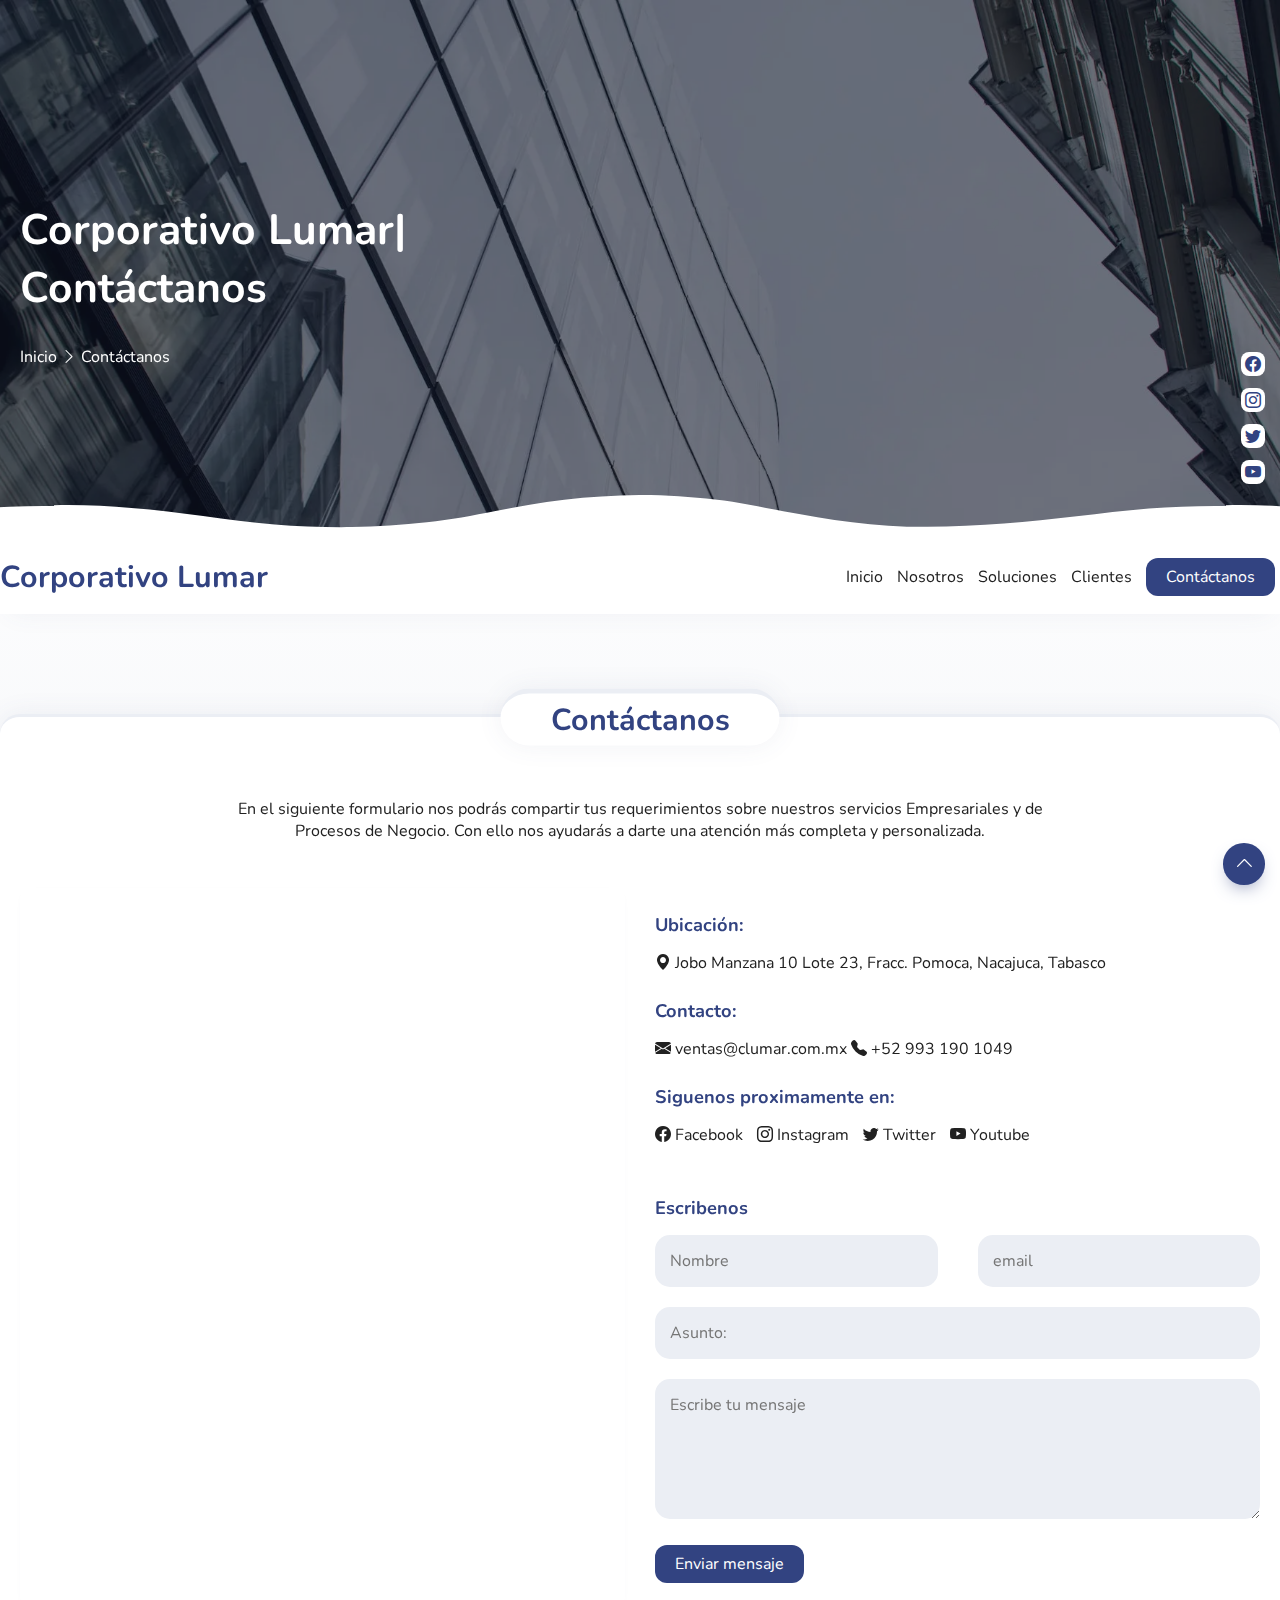
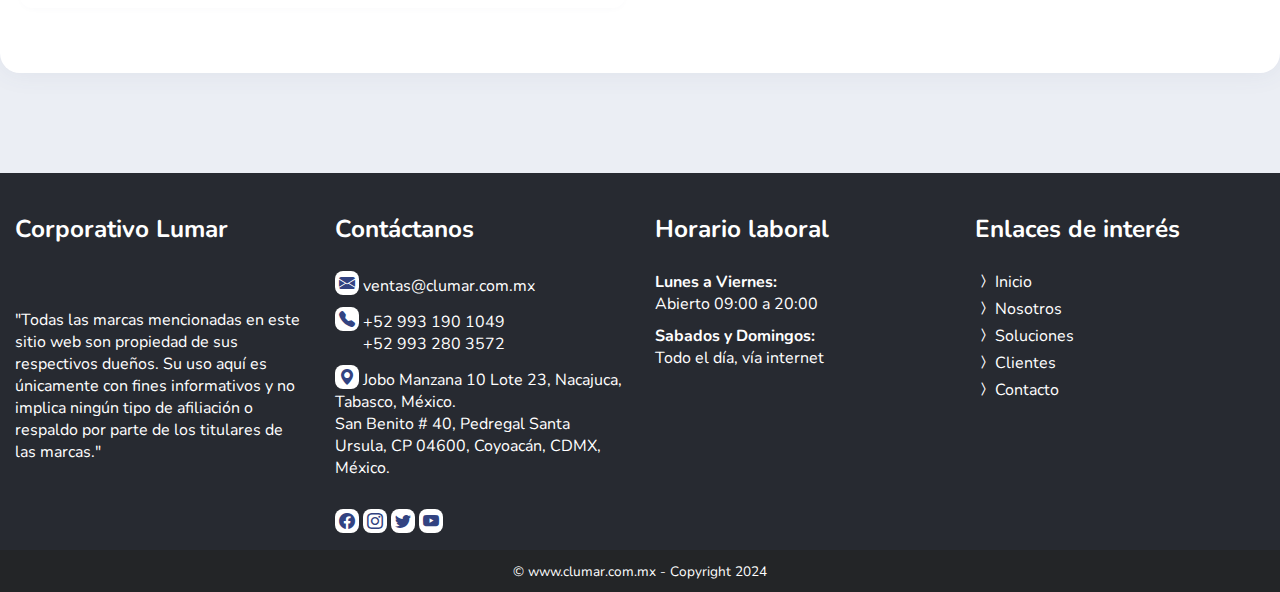
<file: template/contact.html>
<!DOCTYPE html>
<html lang="es">
<head>
    <meta charset="UTF-8">
    <meta name="viewport" content="width=device-width, initial-scale=1.0">
    <meta name="author" content="Juan Pablo López">
    <!-- DESCRIPTION OF THE PAGE -->
    <meta name="description" content="Catálogo de la Comercializadora Lumar">
    
    <!-- KEYWORDS OF THE PAGE TO HELP SEARCH ENGINE -->
    <meta name="keywords" content="HTML, CSS, Blue, Rounded, Modern, Nice">

    <!-- OG IMAGE IS THE IMAGE SHOWN WHEN YOUR WEBSITE LINK IS SHARED ON SOCIAL MEDIA -->
    <meta property="og:image" content="art/og-card.png">
    <meta property="og:title" content="Corporativo Lumar - Free corporate web template">
    <meta name="twitter:card" content="summary_large_image">

    <!-- THE TITLE OF THE PAGE -->
    <title>Corporativo Lumar | Contáctanos</title>

    <link rel="preload" href="icons/bootstrap-icons.css" as="style">
    <link rel="preload" href="css/fontstyle.css" as="style">
    <link rel="preload" href="css/layout.css" as="style">
    <link rel="preload" href="css/animation.css" as="style">
    <link rel="preload" href="css/style.css" as="style">

    <link rel="stylesheet" href="icons/bootstrap-icons.css">
    <link rel="stylesheet" href="css/fontstyle.css">
    <link rel="stylesheet" href="css/layout.css">
    <link rel="stylesheet" href="css/animation.css">
    <link rel="stylesheet" href="css/style.css">
    <link rel="icon" type="image/png" href="art/favicon_lumar.png">
</head>
<body>
    <!-- FADE OUT ANIMATION WHEN LOADED -->
    <span class="fade"></span>
    <main>
        <!-- SUB HERO BANNER START -->
        <section class="sub-hero-banner" style="background-image: url('art/hero2.webp');">
            <div class="hero-contained">
                <div class="hero-title fc-white">
                    <h1 class="Oranienbaum-Regular">Corporativo Lumar| Contáctanos</h1>
                    <a href="index.html" class="fc-white">
                        Inicio
                    </a>
                    <i class="bi bi-chevron-right"></i>
                    <a href="#" class="fc-white">
                        Contáctanos
                    </a>
                </div>
            </div>
            <div class="hero-socials">
                <a href="#" class="mt-a icon-link" aria-label="Follow us on facebook">
                    <i class="bi bi-facebook"></i>
                </a>
                <a href="#" class="icon-link mt-10" aria-label="Follow us on instagram">
                    <i class="bi bi-instagram"></i>
                </a>
                <a href="#" class="icon-link mt-10" aria-label="Follow us on twitter">
                    <i class="bi bi-twitter"></i>
                </a>
                <a href="#" class="icon-link mt-10" aria-label="Follow us on youtube">
                    <i class="bi bi-youtube"></i>
                </a>
            </div>
        </section>
        <!-- SUB HERO BANNER END -->

        <!-- NAVIGATION START -->
        <nav>
            <div class="contained">
                <a href="index.html" class="logo fc-primary Oranienbaum-Regular row flex-alig-center">
                    <span class="fs-h2">Corporativo Lumar</span>
                </a>
                <input type="checkbox" name="tablet-mobile-menu" class="tab-mob-menu" aria-label="tablet and mobile menu">
                <div class="navigation-container">
                    <a href="index.html">Inicio</a>
                    <a href="about.html">Nosotros</a>
                    <a href="soluciones.html">Soluciones</a>
                    <a href="clientes.html">Clientes</a>
                    
                    <a href="contact.html" class="btn-bg1 border-round">Contáctanos</a>
                </div>
            </div>
        </nav>
        <a href="#" class="btn-back-to-top" aria-label="Back to top button">
            <i class="bi bi-chevron-up"></i>
        </a>
        <!-- NAVIGATION END -->

        <section class="contained">
            <h2 class="section-title Oranienbaum-Regular">Contáctanos</h2>
            <p class="col-wide ta-center mlmr-a">
                En el siguiente formulario nos podrás compartir tus requerimientos sobre nuestros servicios Empresariales y de Procesos de Negocio. Con ello nos ayudarás a darte una atención más completa y personalizada.
            </p>
            <div class="row">
                <!-- EMBEDED MAP IFRAME START -->
                <div class="col-balance map-embed">
                     <iframe src="https://www.google.com/maps/embed?pb=!1m14!1m12!1m3!1d1896.7461204666447!2d-92.92740109168743!3d18.048753204117887!2m3!1f0!2f0!3f0!3m2!1i1024!2i768!4f13.1!5e0!3m2!1ses-419!2smx!4v1727059101746!5m2!1ses-419!2smx" width="600" height=450" style="border:0;" allowfullscreen="" loading="lazy" referrerpolicy="no-referrer-when-downgrade"></iframe>
                </div>
                <!-- EMBEDED MAP IFRAME END -->

                <!-- CONTACT INFO START -->
                <div class="col-balance">
                    <span class="fs-h4 mb-15 mt-25 fc-primary">Ubicación:</span>
                    <a href="#" class="display-inblock">
                        <i class="bi bi-geo-alt-fill"></i>
                        Jobo Manzana 10 Lote 23, Fracc. Pomoca, Nacajuca, Tabasco
                    </a>
                    
                    <span class="fs-h4 mb-15 mt-25 fc-primary">Contacto:</span>
                    <a href="#" class="display-inblock">
                        <i class="bi bi-envelope-fill"></i>
                        ventas@clumar.com.mx
                    </a>
                    <a href="#" class="display-inblock">
                        <i class="bi bi-telephone-fill"></i>
                        +52 993 190 1049
                    </a>
                    
                    <span class="fs-h4 mb-15 mt-25 fc-primary">Siguenos proximamente en:</span>
                    <a href="#" class="display-inblock mr-10">
                        <i class="bi bi-facebook"></i>
                        Facebook
                    </a>
                    <a href="#" class="display-inblock mr-10">
                        <i class="bi bi-instagram"></i>
                        Instagram
                    </a>
                    <a href="#" class="display-inblock mr-10">
                        <i class="bi bi-twitter"></i>
                        Twitter
                    </a>
                    <a href="#" class="display-inblock mr-10">
                        <i class="bi bi-youtube"></i>
                        Youtube
                    </a>
    
                    <form action="#" class="message-form mt-50 mb-25">
                        <span class="fs-h4 fc-primary mb-15">Escribenos</span>
                        <div class="row mb-20">
                            <input type="text" id="message-name" placeholder="Nombre" aria-label="Input for your name" required>
                            <input type="email" class="ml-a" id="message-email" placeholder="email" aria-label="Input for email" required>
                        </div>
                        <input type="text" id="message-subject" aria-label="Input for your message subject" class="mb-20" placeholder="Asunto:">
                        <textarea id="message-message" rows="5" placeholder="Escribe tu mensaje" aria-label="Input for writing message"></textarea>
                        <button type="submit" class="btn-bg1 border-round mt-20">Enviar mensaje</button>
                    </form>
                </div>
                <!-- CONTACT INFO END -->

            </div>
        </section>

    </main>

   <!-- FOOTER START -->
    <footer class="fc-white">
        <div class="contained row flex-just-center">

            <!-- FOOTER WEBSITE MOTO START -->
            <div class="col-quad">
                <h3 class="Oranienbaum-Regular">Corporativo Lumar</h3>
                <p>
                    
                </p>
                <br>
                <p>
                    "Todas las marcas mencionadas en este sitio web son propiedad de sus respectivos dueños. Su uso aquí es únicamente con fines informativos y no implica ningún tipo de afiliación o respaldo por parte de los titulares de las marcas."
                </p>
            </div> 
            <!-- FOOTER WEBSITE MOTO END -->

            <!-- FOOTER QUICK CONTACT START -->
            <div class="col-quad">
                <h3 class="Oranienbaum-Regular">Contáctanos</h3>
                <a href="#" class="display-block fc-white icon-link mt-10 mb-10">
                    <i class="bi bi-envelope-fill"></i>
                    ventas@clumar.com.mx
                </a>
                <a href="#" class="display-block fc-white icon-link mt-10 mb-10">
                    <i class="bi bi-telephone-fill"></i>
                    +52 993 190 1049 <br>
                    &nbsp; &nbsp; &nbsp;&nbsp;&nbsp;+52 993 280 3572
                    
                </a>
                <a href="#" class="display-block fc-white icon-link mt-10 mb-10">
                    <i class="bi bi-geo-alt-fill"></i>
                    Jobo Manzana 10 Lote 23, Nacajuca, Tabasco, México. <br>
                    San Benito # 40, Pedregal Santa Ursula, CP 04600, Coyoacán, CDMX, México.
                </a>
                <a href="#" class="display-inblock fc-white icon-link mt-20" aria-label="Follow on facebook">
                    <i class="bi bi-facebook"></i>
                </a>
                <a href="#" class="display-inblock fc-white icon-link" aria-label="Follow on instagram">
                    <i class="bi bi-instagram"></i>
                </a>
                <a href="#" class="display-inblock fc-white icon-link" aria-label="Follow on twitter">
                    <i class="bi bi-twitter"></i>
                </a>
                <a href="#" class="display-inblock fc-white icon-link" aria-label="Follow on youtube">
                    <i class="bi bi-youtube"></i>
                </a>
            </div>
            <!-- FOOTER QUICK CONTACT END -->
            
            <!-- FOOTER SCHEDULE START -->
            <div class="col-quad">
                <h3 class="Oranienbaum-Regular">Horario laboral</h3>
                <p class="mt-10 mb-10 fw-bold">
                    Lunes a  Viernes:
                    <span class="fw-normal display-block">Abierto 09:00 a 20:00</span>
                </p>
                <p class="mt-10 mb-10 fw-bold">
                    Sabados y Domingos:
                    <span class="fw-normal display-block">Todo el día, vía internet</span>
                </p>
                
            </div>
            <!-- FOOTER SCHEDULE END -->
            
            <!-- FOOTER USEFUL LINKS START -->
            <div class="col-quad">
                <h3 class="Oranienbaum-Regular">Enlaces de interés</h3>
                <a href="index.html" class="display-block fc-white mt-5 mb-5">
                    <i class="bi bi-chevron-compact-right"></i>
                    Inicio
                </a>
                <a href="about.html" class="display-block fc-white mt-5 mb-5">
                    <i class="bi bi-chevron-compact-right"></i>
                    Nosotros
                </a>
                <a href="soluciones.html" class="display-block fc-white mt-5 mb-5">
                    <i class="bi bi-chevron-compact-right"></i>
                    Soluciones
                </a>
                <a href="clientes.html" class="display-block fc-white mt-5 mb-5">
                    <i class="bi bi-chevron-compact-right"></i>
                    Clientes
                </a>
                
                <a href="contact.html" class="display-block fc-white mt-5 mb-5">
                    <i class="bi bi-chevron-compact-right"></i>
                    Contacto
                </a>
            </div>
            <!-- FOOTER USEFUL LINKS END -->
            
        </div>
        <div class="copy ta-center fc-white">
            <small>&copy; www.clumar.com.mx - Copyright 2024</small>
        </div>
    </footer>
    <!-- FOOTER END -->

</body>
</html>
</file>
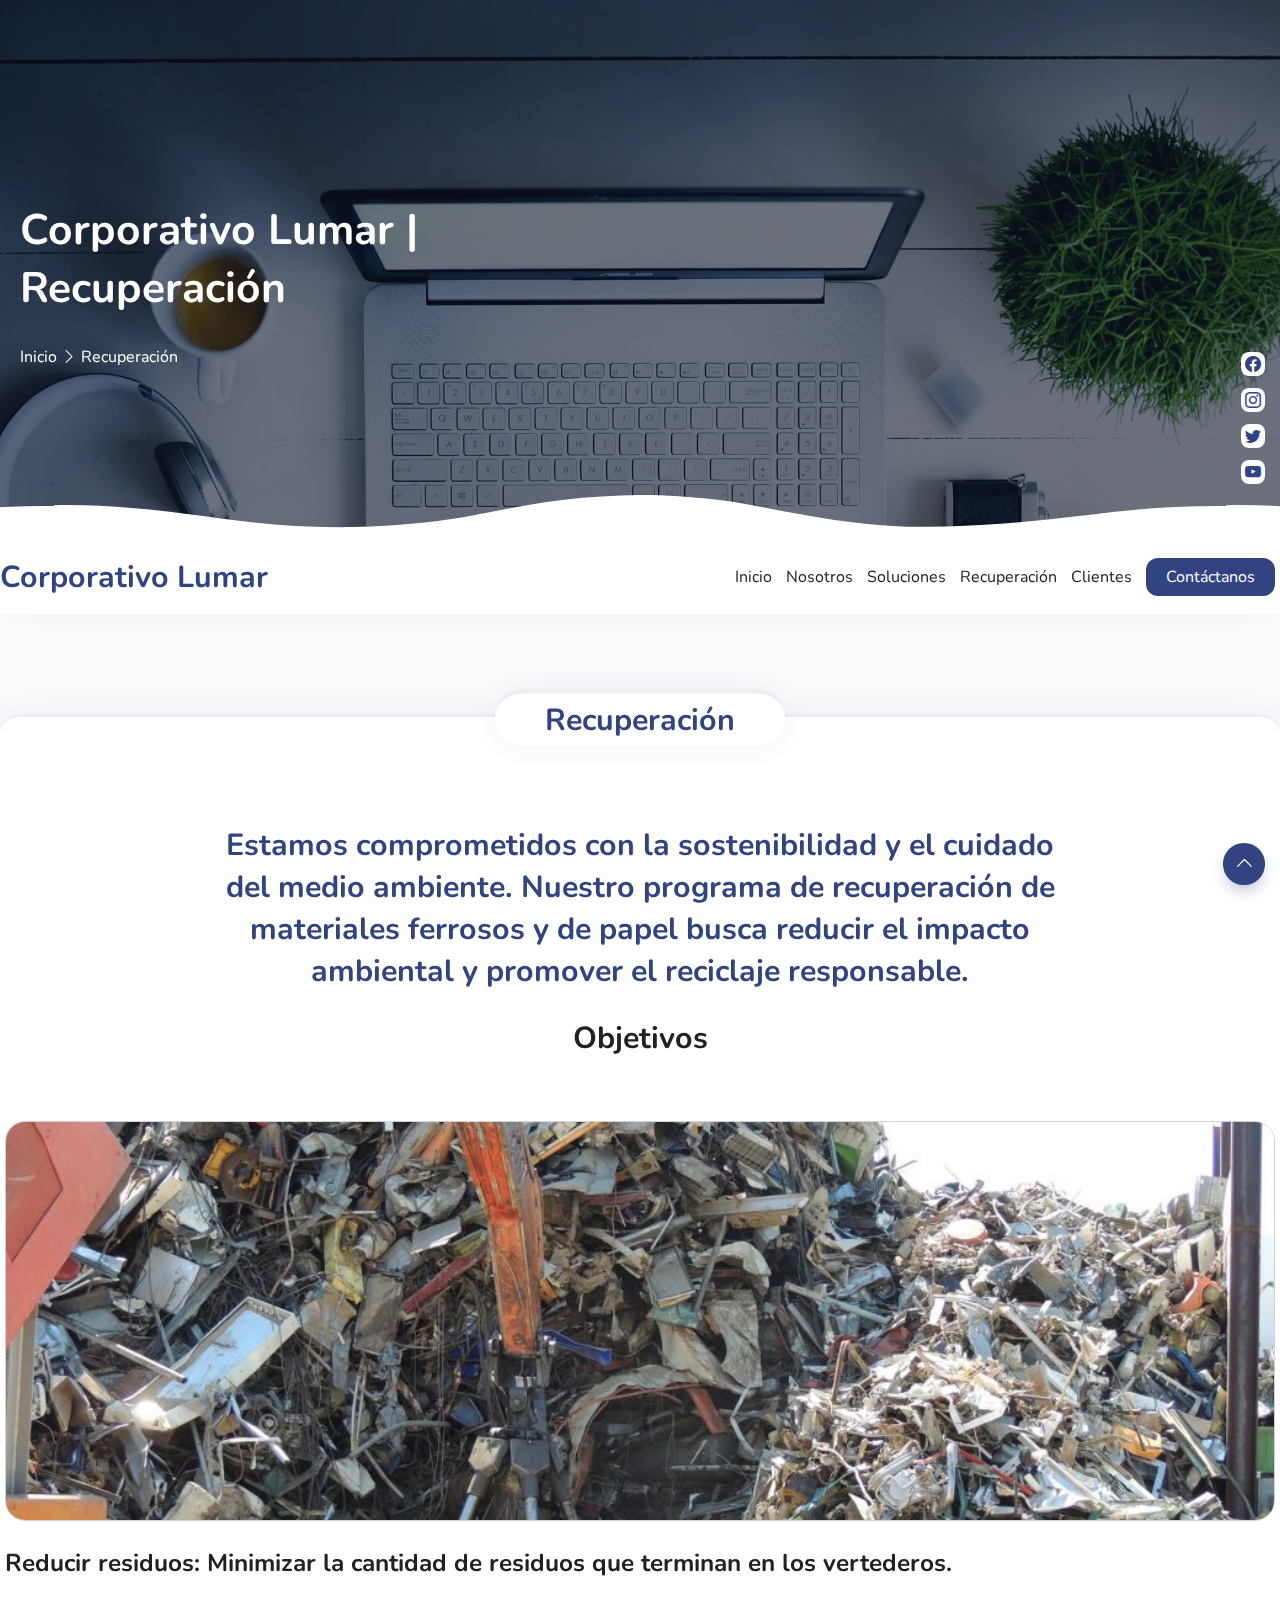
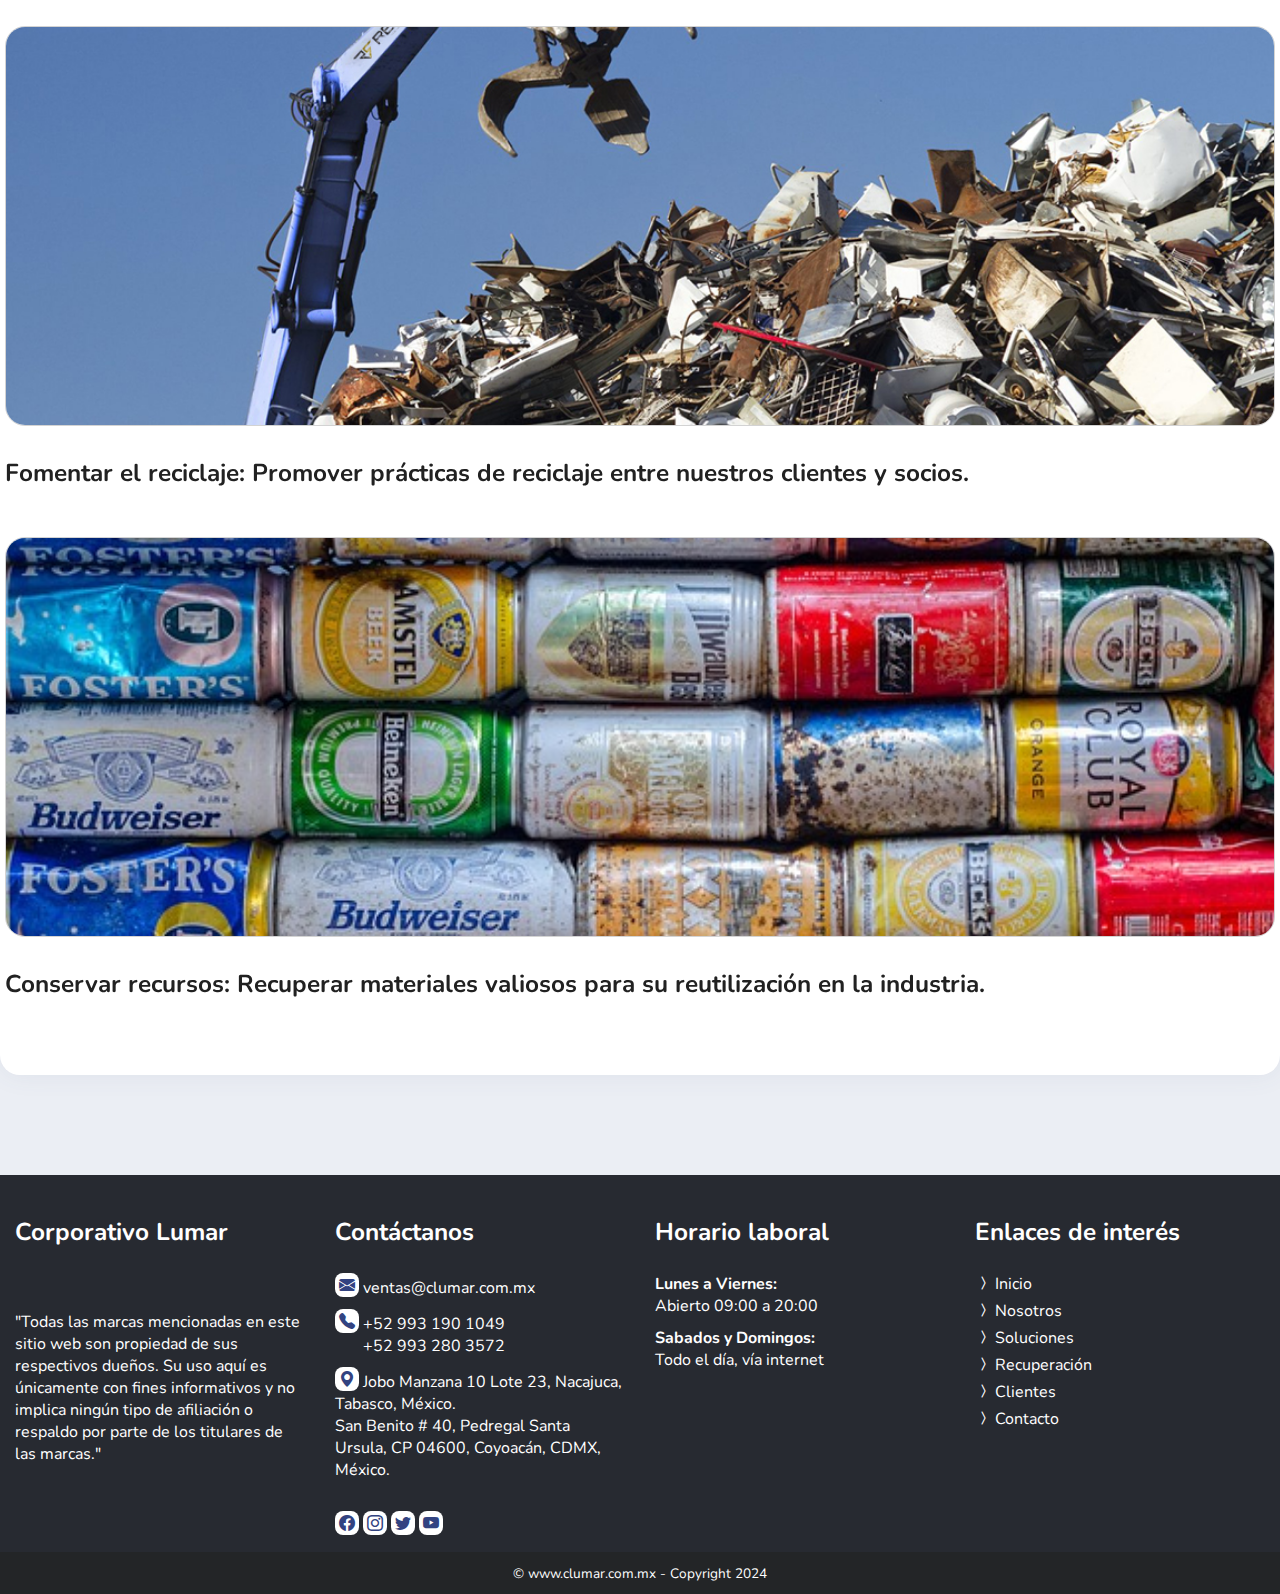
<file: template/recuperacion.html>
<!DOCTYPE html>
<html lang="es">
<head>
    <meta charset="UTF-8">
    <meta name="viewport" content="width=device-width, initial-scale=1.0">
    <meta name="author" content="Juan Pablo López">
    <!-- DESCRIPTION OF THE PAGE -->
    <meta name="description" content="Catálogo Corporativo Lumar">
    
    <!-- KEYWORDS OF THE PAGE TO HELP SEARCH ENGINE -->
    <meta name="keywords" content="HTML, CSS, Blue, Rounded, Modern, Nice">

    <!-- OG IMAGE IS THE IMAGE SHOWN WHEN YOUR WEBSITE LINK IS SHARED ON SOCIAL MEDIA -->
    <meta property="og:image" content="art/og-card.png">
    <meta property="og:title" content="Corporativo Lumar - ">
    <meta name="twitter:card" content="summary_large_image">

    <!-- THE TITLE OF THE PAGE -->
    <title>Corporativo Lumar | Nosotros</title>

    <link rel="preload" href="icons/bootstrap-icons.css" as="style">
    <link rel="preload" href="css/fontstyle.css" as="style">
    <link rel="preload" href="css/layout.css" as="style">
    <link rel="preload" href="css/animation.css" as="style">
    <link rel="preload" href="css/style.css" as="style">

    <link rel="stylesheet" href="icons/bootstrap-icons.css">
    <link rel="stylesheet" href="css/fontstyle.css">
    <link rel="stylesheet" href="css/layout.css">
    <link rel="stylesheet" href="css/animation.css">
    <link rel="stylesheet" href="css/style.css">
    <link rel="icon" type="image/png" href="art/favicon_lumar.png">
</head>
<body>
    <!-- FADE OUT ANIMATION WHEN LOADED -->
    <span class="fade"></span>
    <main>

        <!-- SUB HERO BANNER START -->
        <section class="sub-hero-banner" style="background-image: url('art/hero3.webp');">
            <div class="hero-contained">
                <div class="hero-title fc-white">
                    <h1 class="Oranienbaum-Regular">Corporativo Lumar | Recuperación</h1>
                    <a href="index.html" class="fc-white">
                        Inicio
                    </a>
                    <i class="bi bi-chevron-right"></i>
                    <a href="#" class="fc-white">
                        Recuperación
                    </a>
                </div>
            </div>
            <div class="hero-socials">
                <a href="#" class="mt-a icon-link" aria-label="Follow us on facebook">
                    <i class="bi bi-facebook"></i>
                </a>
                <a href="#" class="icon-link mt-10" aria-label="Follow us on instagram">
                    <i class="bi bi-instagram"></i>
                </a>
                <a href="#" class="icon-link mt-10" aria-label="Follow us on twitter">
                    <i class="bi bi-twitter"></i>
                </a>
                <a href="#" class="icon-link mt-10" aria-label="Follow us on youtube">
                    <i class="bi bi-youtube"></i>
                </a>
            </div>
        </section>
        <!-- SUB HERO BANNER END -->

        <!-- NAVIGATION START -->
        <nav>
            <div class="contained">
                <a href="index.html" class="logo fc-primary SIMPLIFICA-Regular row flex-alig-center">
                    <span class="fs-h2">Corporativo Lumar</span>
                </a>
                <input type="checkbox" name="tablet-mobile-menu" class="tab-mob-menu" aria-label="tablet and mobile menu">
                <div class="navigation-container">
                    <a href="index.html">Inicio</a>
                    <a href="about.html">Nosotros</a>
                    <a href="soluciones.html">Soluciones</a>
                    <a href="recuperacion.html">Recuperación</a>
                    <a href="clientes.html">Clientes</a>
                    <a href="contact.html" class="btn-bg1 border-round">Contáctanos</a>
                </div>
            </div>
        </nav>
        <a href="#" class="btn-back-to-top" aria-label="Back to top button">
            <i class="bi bi-chevron-up"></i>
        </a>
        <!-- NAVIGATION END -->

        <!-- SERVICES START -->
        <section class="contained">
            <h2 class="section-title Damion-Regular">Recuperación</h2>
            <div class="col-wide mlmr-a ta-center">
            
               
                <span class="fc-primary fs-h2">
                <br>
                    Estamos comprometidos con la sostenibilidad y el cuidado del medio ambiente. Nuestro programa de recuperación de materiales ferrosos y de papel busca reducir el impacto ambiental y promover el reciclaje responsable.
                </span>
              
                <h3>
                   <h2>Objetivos</h2> 
                  
            </div>

            <!--  -->
                    <!-- INDIVIDUAL SERVICES FEATURE END -->
                

                <!-- SERVICES SIDE BAR SHORTCUT LINKS START -->
              
                
                
            <br>
            <img src="/template/img/recuperacion/chatarra--industrial.jpg" style="border: 1px solid lightgray; width: 100%; height: 400px;" align="center" width: 100%; height: 800px;>
                <p><h3>Reducir residuos: Minimizar la cantidad de residuos que terminan en los vertederos.</h3></p>
                  
            <br>
                     
                <img  src="/template/img/recuperacion/chatarra-metales.jpg" style="border: 1px solid lightgray; width: 100%; height: 400px;">
                <p><h3>Fomentar el reciclaje: Promover prácticas de reciclaje entre nuestros clientes y socios.</h3></p>
                             

          <br>
                <img src="/template/img/recuperacion/Recicla latas.jpg" style="border: 1px solid lightgray; width: 100%; height: 400px;">
                <p><h3>Conservar recursos: Recuperar materiales valiosos para su reutilización en la industria.</h3></p>
                
                <!-- SERVICES SIDE BAR SHORTCUT LINKS END -->
                    
        </section>
        <!-- SERVICES END -->
    </main>
    
    <!-- FOOTER START -->
    <footer class="fc-white">
        <div class="contained row flex-just-center">

            <!-- FOOTER WEBSITE MOTO START -->
            <div class="col-quad">
                <h3 class="Oranienbaum-Regular">Corporativo Lumar</h3>
                <p>
                    
                </p>
                <br>
                <p>
                    "Todas las marcas mencionadas en este sitio web son propiedad de sus respectivos dueños. Su uso aquí es únicamente con fines informativos y no implica ningún tipo de afiliación o respaldo por parte de los titulares de las marcas."
                </p>
            </div> 
            <!-- FOOTER WEBSITE MOTO END -->

            <!-- FOOTER QUICK CONTACT START -->
            <div class="col-quad">
                <h3 class="Oranienbaum-Regular">Contáctanos</h3>
                <a href="#" class="display-block fc-white icon-link mt-10 mb-10">
                    <i class="bi bi-envelope-fill"></i>
                    ventas@clumar.com.mx
                </a>
                <a href="#" class="display-block fc-white icon-link mt-10 mb-10">
                    <i class="bi bi-telephone-fill"></i>
                    +52 993 190 1049 <br>
                    &nbsp; &nbsp; &nbsp;&nbsp;&nbsp;+52 993 280 3572
                    
                </a>
                <a href="#" class="display-block fc-white icon-link mt-10 mb-10">
                    <i class="bi bi-geo-alt-fill"></i>
                    Jobo Manzana 10 Lote 23, Nacajuca, Tabasco, México. <br>
                    San Benito # 40, Pedregal Santa Ursula, CP 04600, Coyoacán, CDMX, México.
                </a>
                <a href="#" class="display-inblock fc-white icon-link mt-20" aria-label="Follow on facebook">
                    <i class="bi bi-facebook"></i>
                </a>
                <a href="#" class="display-inblock fc-white icon-link" aria-label="Follow on instagram">
                    <i class="bi bi-instagram"></i>
                </a>
                <a href="#" class="display-inblock fc-white icon-link" aria-label="Follow on twitter">
                    <i class="bi bi-twitter"></i>
                </a>
                <a href="#" class="display-inblock fc-white icon-link" aria-label="Follow on youtube">
                    <i class="bi bi-youtube"></i>
                </a>
            </div>
            <!-- FOOTER QUICK CONTACT END -->
            
            <!-- FOOTER SCHEDULE START -->
            <div class="col-quad">
                <h3 class="Oranienbaum-Regular">Horario laboral</h3>
                <p class="mt-10 mb-10 fw-bold">
                    Lunes a  Viernes:
                    <span class="fw-normal display-block">Abierto 09:00 a 20:00</span>
                </p>
                <p class="mt-10 mb-10 fw-bold">
                    Sabados y Domingos:
                    <span class="fw-normal display-block">Todo el día, vía internet</span>
                </p>
                
            </div>
            <!-- FOOTER SCHEDULE END -->
            
            <!-- FOOTER USEFUL LINKS START -->
            <div class="col-quad">
                <h3 class="Oranienbaum-Regular">Enlaces de interés</h3>
                <a href="index.html" class="display-block fc-white mt-5 mb-5">
                    <i class="bi bi-chevron-compact-right"></i>
                    Inicio
                </a>
                <a href="about.html" class="display-block fc-white mt-5 mb-5">
                    <i class="bi bi-chevron-compact-right"></i>
                    Nosotros
                </a>
                <a href="service.html" class="display-block fc-white mt-5 mb-5">
                    <i class="bi bi-chevron-compact-right"></i>
                    Soluciones
                </a>
                               
                <a href="recuperacion.html" class="display-block fc-white mt-5 mb-5">
                    <i class="bi bi-chevron-compact-right"></i>
                    Recuperación
                </a>
                <a href="clientes.html" class="display-block fc-white mt-5 mb-5">
                    <i class="bi bi-chevron-compact-right"></i>
                    Clientes
                </a>
                <a href="contact.html" class="display-block fc-white mt-5 mb-5">
                    <i class="bi bi-chevron-compact-right"></i>
                    Contacto
                </a>
            </div>
            <!-- FOOTER USEFUL LINKS END -->
            
        </div>
        <div class="copy ta-center fc-white">
            <small>&copy; www.clumar.com.mx - Copyright 2024</small>
        </div>
    </footer>
    <!-- FOOTER END -->
    
</body>
</html>
</file>
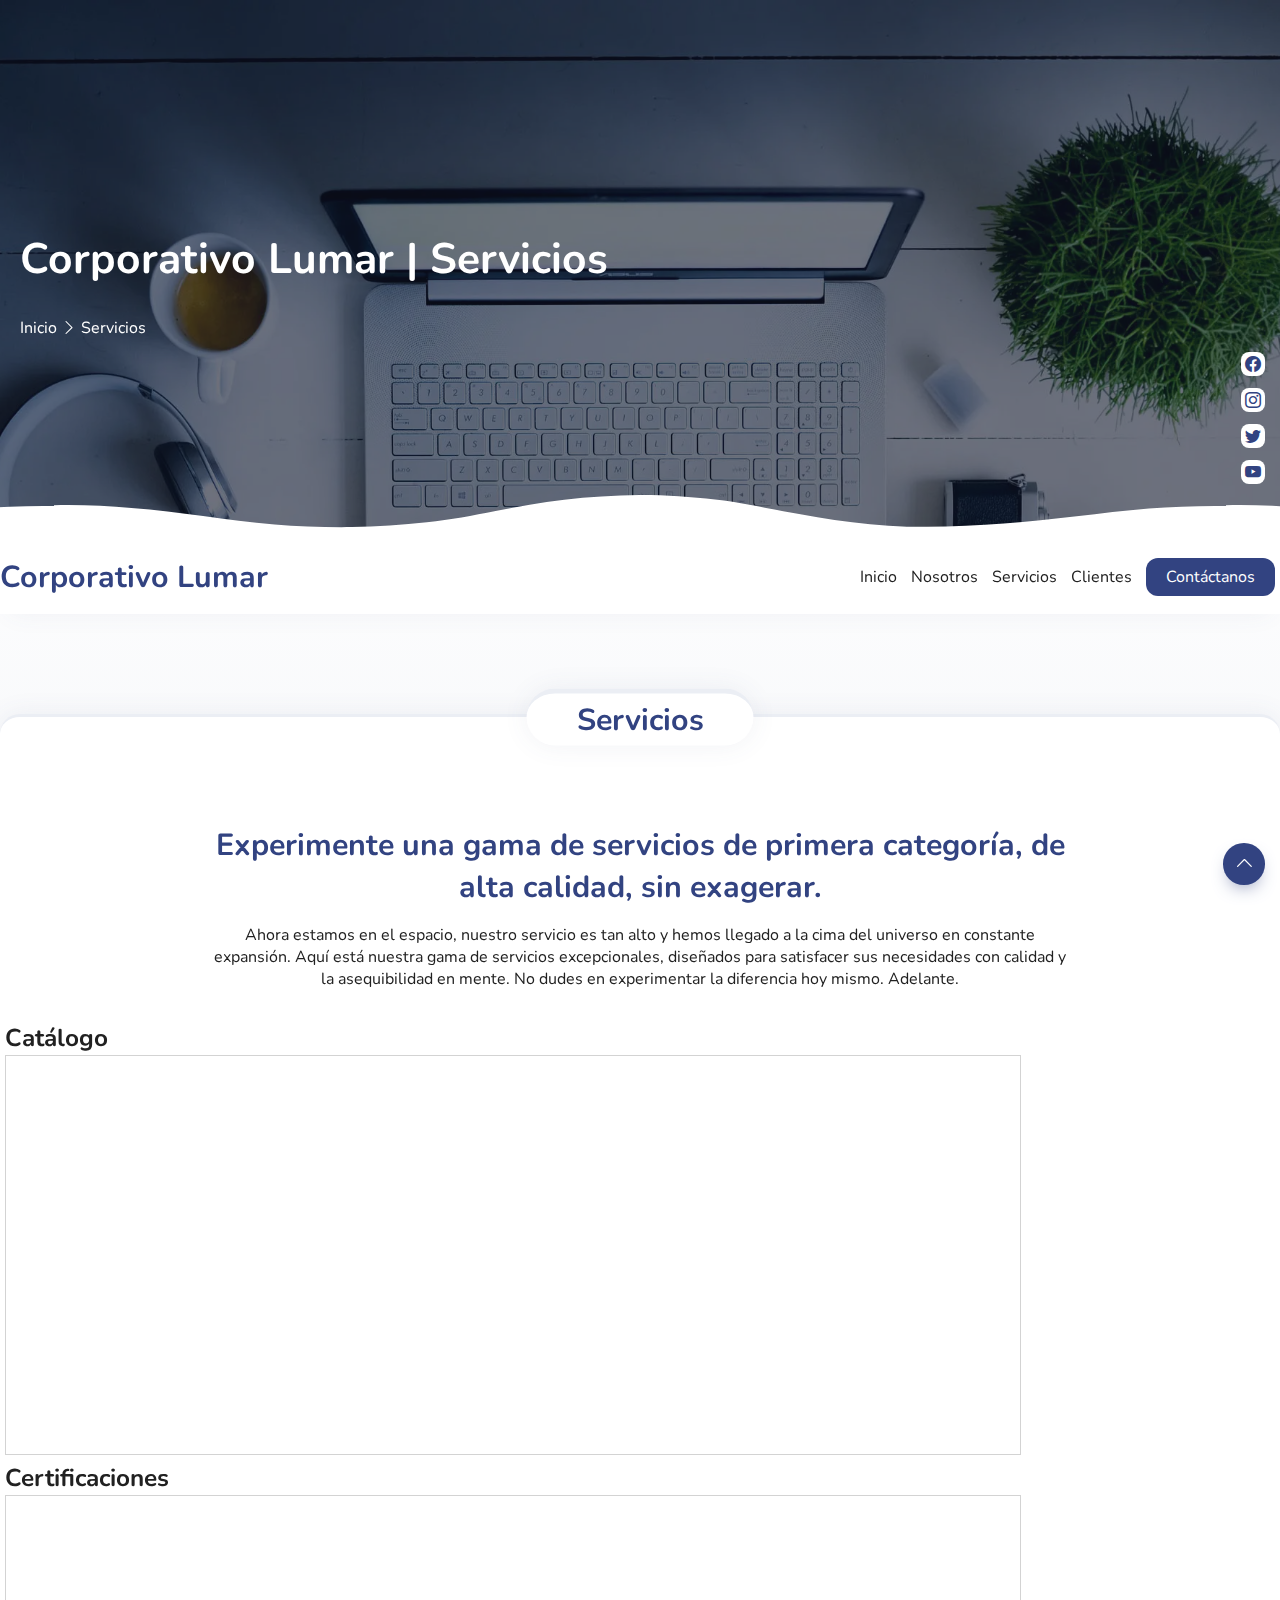
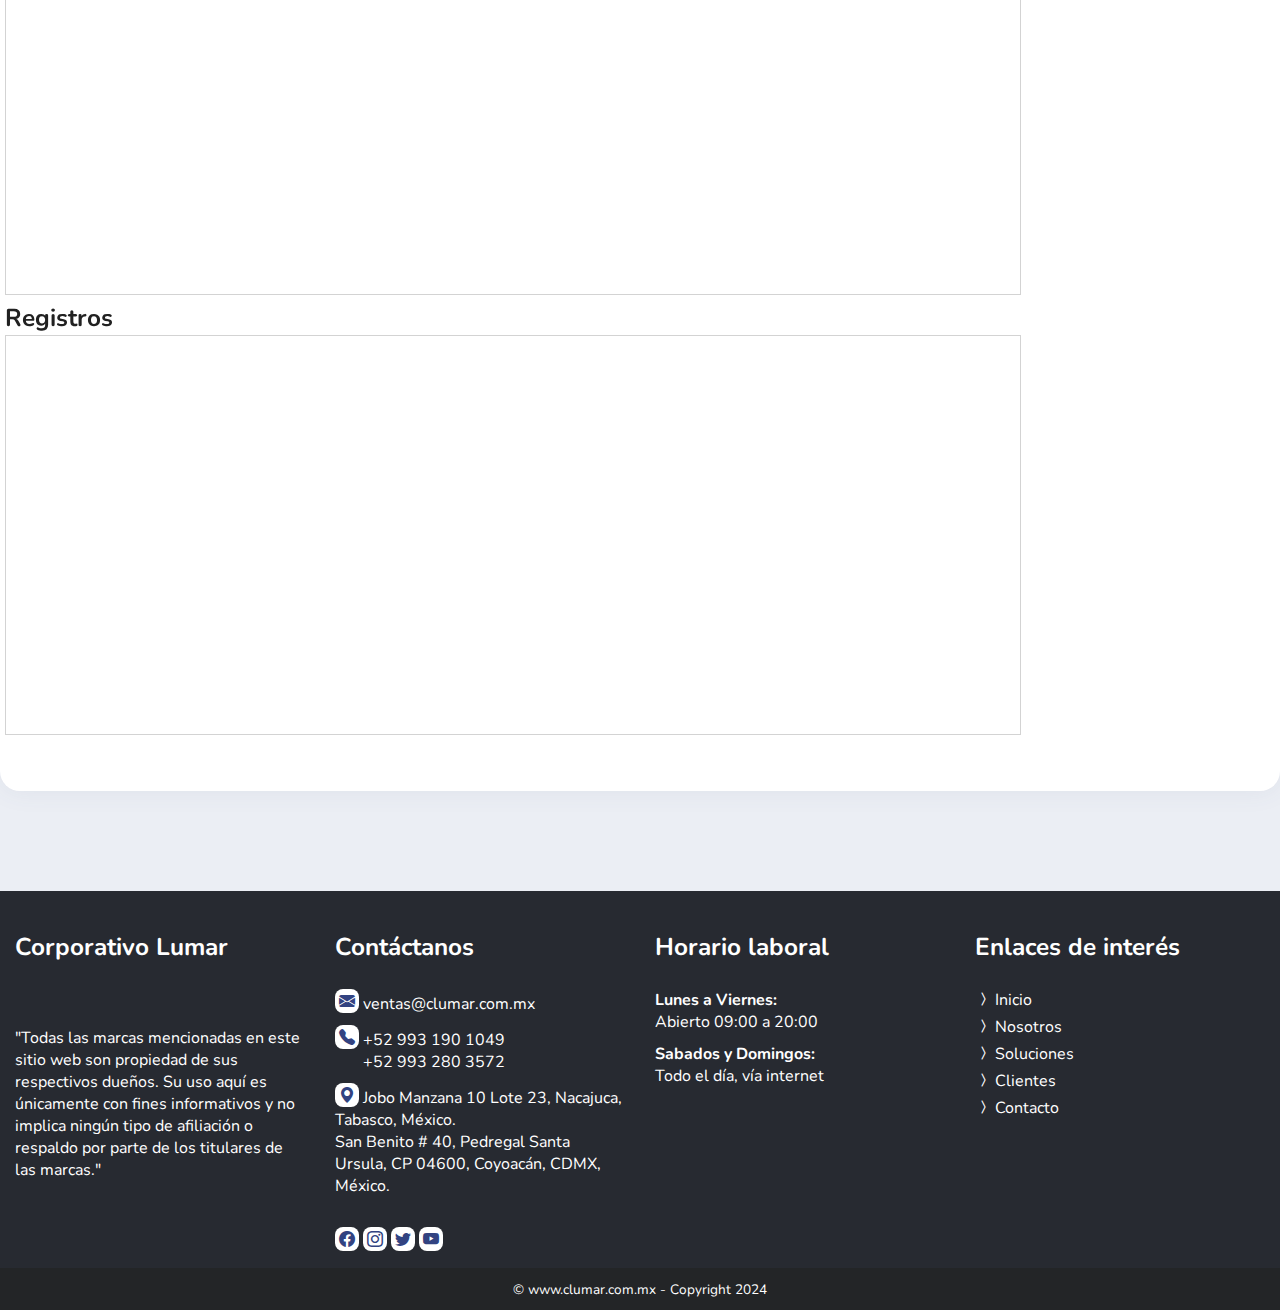
<file: template/soluciones.html>
<!DOCTYPE html>
<html lang="es">
<head>
    <meta charset="UTF-8">
    <meta name="viewport" content="width=device-width, initial-scale=1.0">
    <meta name="author" content="Juan Pablo López">
    <!-- DESCRIPTION OF THE PAGE -->
    <meta name="description" content="Catálogo Corporativo Lumar">
    
    <!-- KEYWORDS OF THE PAGE TO HELP SEARCH ENGINE -->
    <meta name="keywords" content="HTML, CSS, Blue, Rounded, Modern, Nice">

    <!-- OG IMAGE IS THE IMAGE SHOWN WHEN YOUR WEBSITE LINK IS SHARED ON SOCIAL MEDIA -->
    <meta property="og:image" content="art/og-card.png">
    <meta property="og:title" content="Corporativo Lumar - ">
    <meta name="twitter:card" content="summary_large_image">

    <!-- THE TITLE OF THE PAGE -->
    <title>Corporativo Lumar | Nosotros</title>

    <link rel="preload" href="icons/bootstrap-icons.css" as="style">
    <link rel="preload" href="css/fontstyle.css" as="style">
    <link rel="preload" href="css/layout.css" as="style">
    <link rel="preload" href="css/animation.css" as="style">
    <link rel="preload" href="css/style.css" as="style">

    <link rel="stylesheet" href="icons/bootstrap-icons.css">
    <link rel="stylesheet" href="css/fontstyle.css">
    <link rel="stylesheet" href="css/layout.css">
    <link rel="stylesheet" href="css/animation.css">
    <link rel="stylesheet" href="css/style.css">
    <link rel="icon" type="image/png" href="art/favicon_lumar.png">
</head>
<body>
    <!-- FADE OUT ANIMATION WHEN LOADED -->
    <span class="fade"></span>
    <main>

        <!-- SUB HERO BANNER START -->
        <section class="sub-hero-banner" style="background-image: url('art/hero3.webp');">
            <div class="hero-contained">
                <div class="hero-title fc-white">
                    <h1 class="Oranienbaum-Regular">Corporativo Lumar | Servicios</h1>
                    <a href="index.html" class="fc-white">
                        Inicio
                    </a>
                    <i class="bi bi-chevron-right"></i>
                    <a href="#" class="fc-white">
                        Servicios
                    </a>
                </div>
            </div>
            <div class="hero-socials">
                <a href="#" class="mt-a icon-link" aria-label="Follow us on facebook">
                    <i class="bi bi-facebook"></i>
                </a>
                <a href="#" class="icon-link mt-10" aria-label="Follow us on instagram">
                    <i class="bi bi-instagram"></i>
                </a>
                <a href="#" class="icon-link mt-10" aria-label="Follow us on twitter">
                    <i class="bi bi-twitter"></i>
                </a>
                <a href="#" class="icon-link mt-10" aria-label="Follow us on youtube">
                    <i class="bi bi-youtube"></i>
                </a>
            </div>
        </section>
        <!-- SUB HERO BANNER END -->

        <!-- NAVIGATION START -->
        <nav>
            <div class="contained">
                <a href="index.html" class="logo fc-primary SIMPLIFICA-Regular row flex-alig-center">
                    <span class="fs-h2">Corporativo Lumar</span>
                </a>
                <input type="checkbox" name="tablet-mobile-menu" class="tab-mob-menu" aria-label="tablet and mobile menu">
                <div class="navigation-container">
                    <a href="index.html">Inicio</a>
                    <a href="about.html">Nosotros</a>
                    <a href="soluciones.html">Servicios</a>
                    <a href="clientes.html">Clientes</a>
                    <a href="contact.html" class="btn-bg1 border-round">Contáctanos</a>
                </div>
            </div>
        </nav>
        <a href="#" class="btn-back-to-top" aria-label="Back to top button">
            <i class="bi bi-chevron-up"></i>
        </a>
        <!-- NAVIGATION END -->

        <!-- SERVICES START -->
        <section class="contained">
            <h2 class="section-title Damion-Regular">Servicios</h2>
            <div class="col-wide mlmr-a ta-center">
                <span class="fc-primary fs-h2">
                <br>
                    Experimente una gama de servicios de primera categoría, de alta calidad, sin exagerar.
                </span>
                <p>
                    Ahora estamos en el espacio, nuestro servicio es tan alto y hemos llegado a la cima del universo en constante expansión.
                    Aquí está nuestra gama de servicios excepcionales, diseñados para satisfacer sus necesidades con calidad 
                    y la asequibilidad en mente. No dudes en experimentar la diferencia hoy mismo. Adelante.
                    
                </p>
            </div>

            <!--  -->
                    <!-- INDIVIDUAL SERVICES FEATURE END -->
                

                <!-- SERVICES SIDE BAR SHORTCUT LINKS START -->
              
                
                
            <h3 class="no-margin Nunito-Regular">Catálogo </h3>
                     
                <iframe allowfullscreen="allowfullscreen" scrolling="no" class="fp-iframe" src="https://heyzine.com/flip-book/399936996a.html" style="border: 1px solid lightgray; width: 80%; height: 400px;"></iframe>
                  
            <h3 class="no-margin Nunito-Regular">Certificaciones </h3>
                     
                <iframe allowfullscreen="allowfullscreen" scrolling="no" class="fp-iframe" src="/template/docs/Cert_Pemex_Registro básico_1.pdf" style="border: 1px solid lightgray; width: 80%; height: 400px;"></iframe>
                
             
                

           <h3 class="no-margin Nunito-Regular">Registros </h3>
                     
                <iframe allowfullscreen="allowfullscreen" scrolling="no" class="fp-iframe" src="/template/docs/ConstanciaRegistro.pdf" style="border: 1px solid lightgray; width: 80%; height: 400px;"></iframe>
                
                <!-- SERVICES SIDE BAR SHORTCUT LINKS END -->
                    
        </section>
        <!-- SERVICES END -->
    </main>
    
    <!-- FOOTER START -->
    <footer class="fc-white">
        <div class="contained row flex-just-center">

            <!-- FOOTER WEBSITE MOTO START -->
            <div class="col-quad">
                <h3 class="Oranienbaum-Regular">Corporativo Lumar</h3>
                <p>
                    
                </p>
                <br>
                <p>
                    "Todas las marcas mencionadas en este sitio web son propiedad de sus respectivos dueños. Su uso aquí es únicamente con fines informativos y no implica ningún tipo de afiliación o respaldo por parte de los titulares de las marcas."
                </p>
            </div> 
            <!-- FOOTER WEBSITE MOTO END -->

            <!-- FOOTER QUICK CONTACT START -->
            <div class="col-quad">
                <h3 class="Oranienbaum-Regular">Contáctanos</h3>
                <a href="#" class="display-block fc-white icon-link mt-10 mb-10">
                    <i class="bi bi-envelope-fill"></i>
                    ventas@clumar.com.mx
                </a>
                <a href="#" class="display-block fc-white icon-link mt-10 mb-10">
                    <i class="bi bi-telephone-fill"></i>
                    +52 993 190 1049 <br>
                    &nbsp; &nbsp; &nbsp;&nbsp;&nbsp;+52 993 280 3572
                    
                </a>
                <a href="#" class="display-block fc-white icon-link mt-10 mb-10">
                    <i class="bi bi-geo-alt-fill"></i>
                    Jobo Manzana 10 Lote 23, Nacajuca, Tabasco, México. <br>
                    San Benito # 40, Pedregal Santa Ursula, CP 04600, Coyoacán, CDMX, México.
                </a>
                <a href="#" class="display-inblock fc-white icon-link mt-20" aria-label="Follow on facebook">
                    <i class="bi bi-facebook"></i>
                </a>
                <a href="#" class="display-inblock fc-white icon-link" aria-label="Follow on instagram">
                    <i class="bi bi-instagram"></i>
                </a>
                <a href="#" class="display-inblock fc-white icon-link" aria-label="Follow on twitter">
                    <i class="bi bi-twitter"></i>
                </a>
                <a href="#" class="display-inblock fc-white icon-link" aria-label="Follow on youtube">
                    <i class="bi bi-youtube"></i>
                </a>
            </div>
            <!-- FOOTER QUICK CONTACT END -->
            
            <!-- FOOTER SCHEDULE START -->
            <div class="col-quad">
                <h3 class="Oranienbaum-Regular">Horario laboral</h3>
                <p class="mt-10 mb-10 fw-bold">
                    Lunes a  Viernes:
                    <span class="fw-normal display-block">Abierto 09:00 a 20:00</span>
                </p>
                <p class="mt-10 mb-10 fw-bold">
                    Sabados y Domingos:
                    <span class="fw-normal display-block">Todo el día, vía internet</span>
                </p>
                
            </div>
            <!-- FOOTER SCHEDULE END -->
            
            <!-- FOOTER USEFUL LINKS START -->
            <div class="col-quad">
                <h3 class="Oranienbaum-Regular">Enlaces de interés</h3>
                <a href="index.html" class="display-block fc-white mt-5 mb-5">
                    <i class="bi bi-chevron-compact-right"></i>
                    Inicio
                </a>
                <a href="about.html" class="display-block fc-white mt-5 mb-5">
                    <i class="bi bi-chevron-compact-right"></i>
                    Nosotros
                </a>
                <a href="service.html" class="display-block fc-white mt-5 mb-5">
                    <i class="bi bi-chevron-compact-right"></i>
                    Soluciones
                </a>
                <a href="clientes.html" class="display-block fc-white mt-5 mb-5">
                    <i class="bi bi-chevron-compact-right"></i>
                    Clientes
                </a>
                
                <a href="contact.html" class="display-block fc-white mt-5 mb-5">
                    <i class="bi bi-chevron-compact-right"></i>
                    Contacto
                </a>
            </div>
            <!-- FOOTER USEFUL LINKS END -->
            
        </div>
        <div class="copy ta-center fc-white">
            <small>&copy; www.clumar.com.mx - Copyright 2024</small>
        </div>
    </footer>
    <!-- FOOTER END -->
    
</body>
</html>
</file>
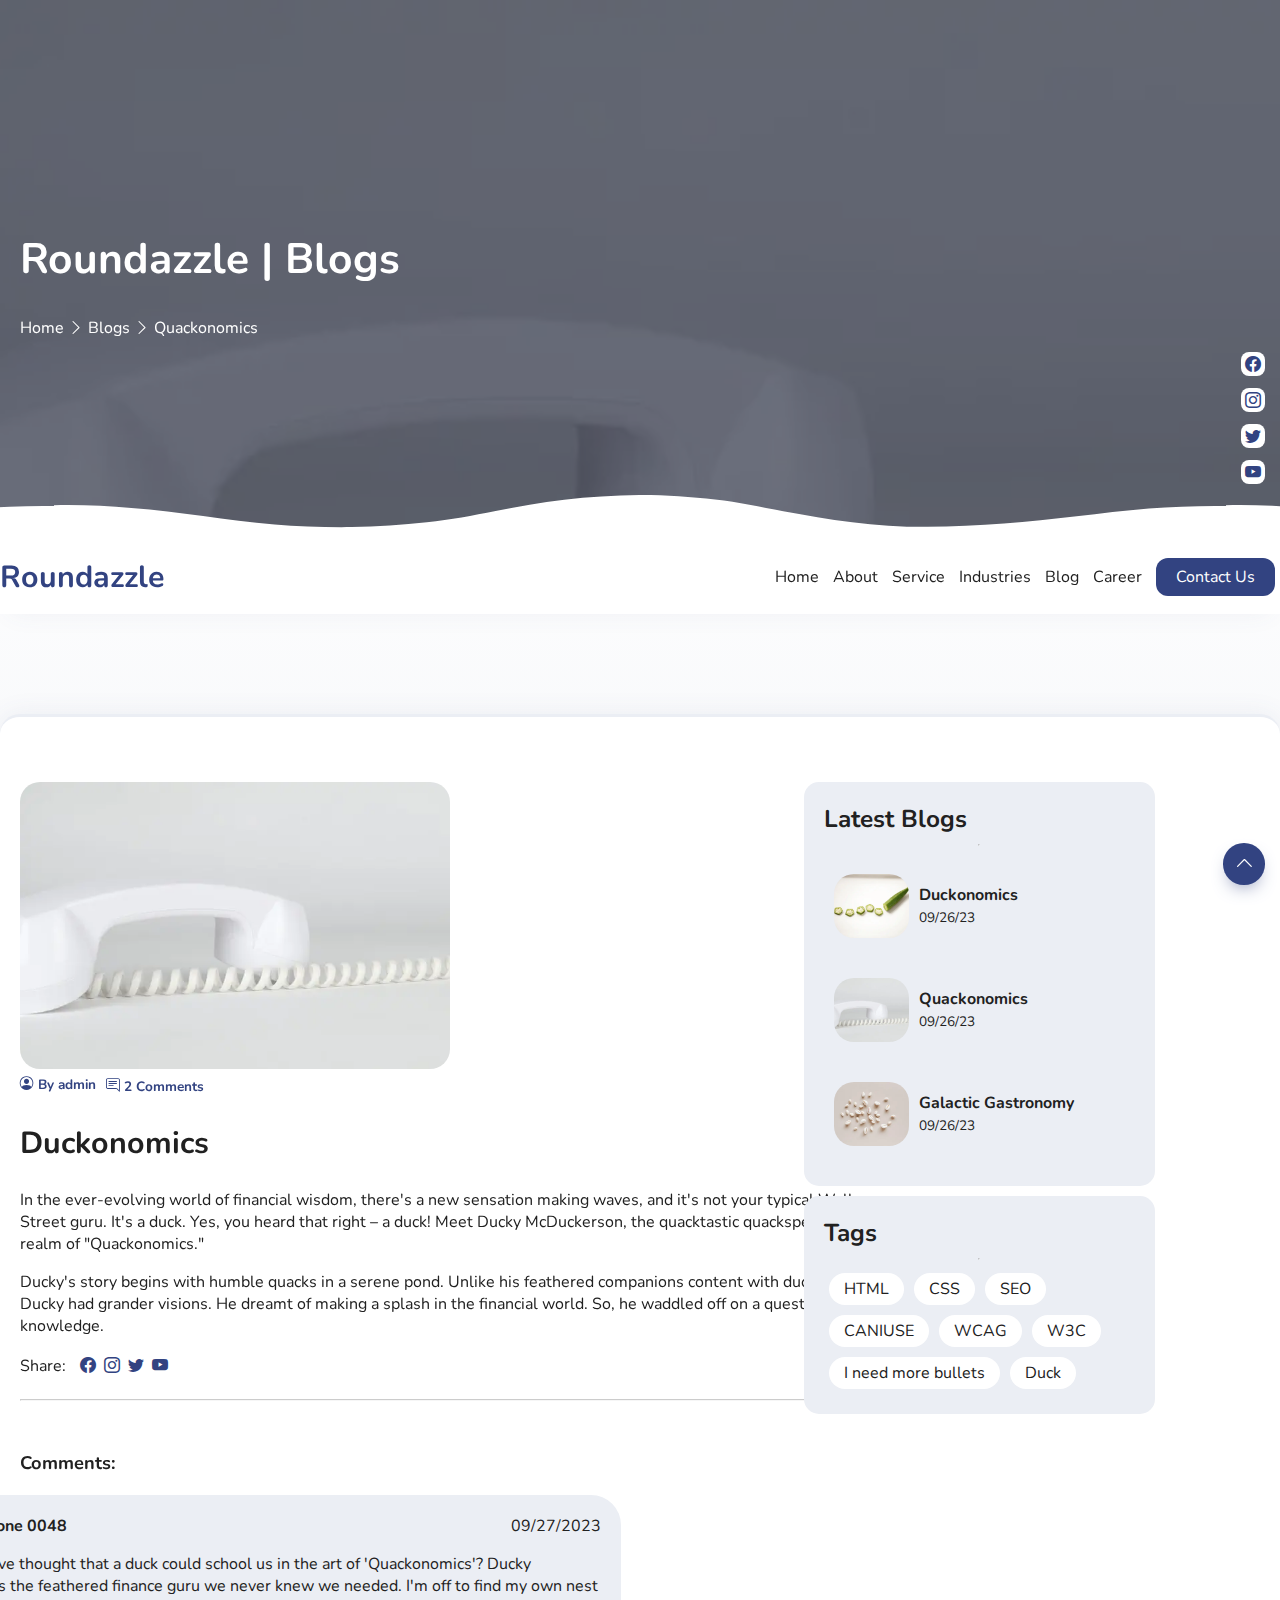
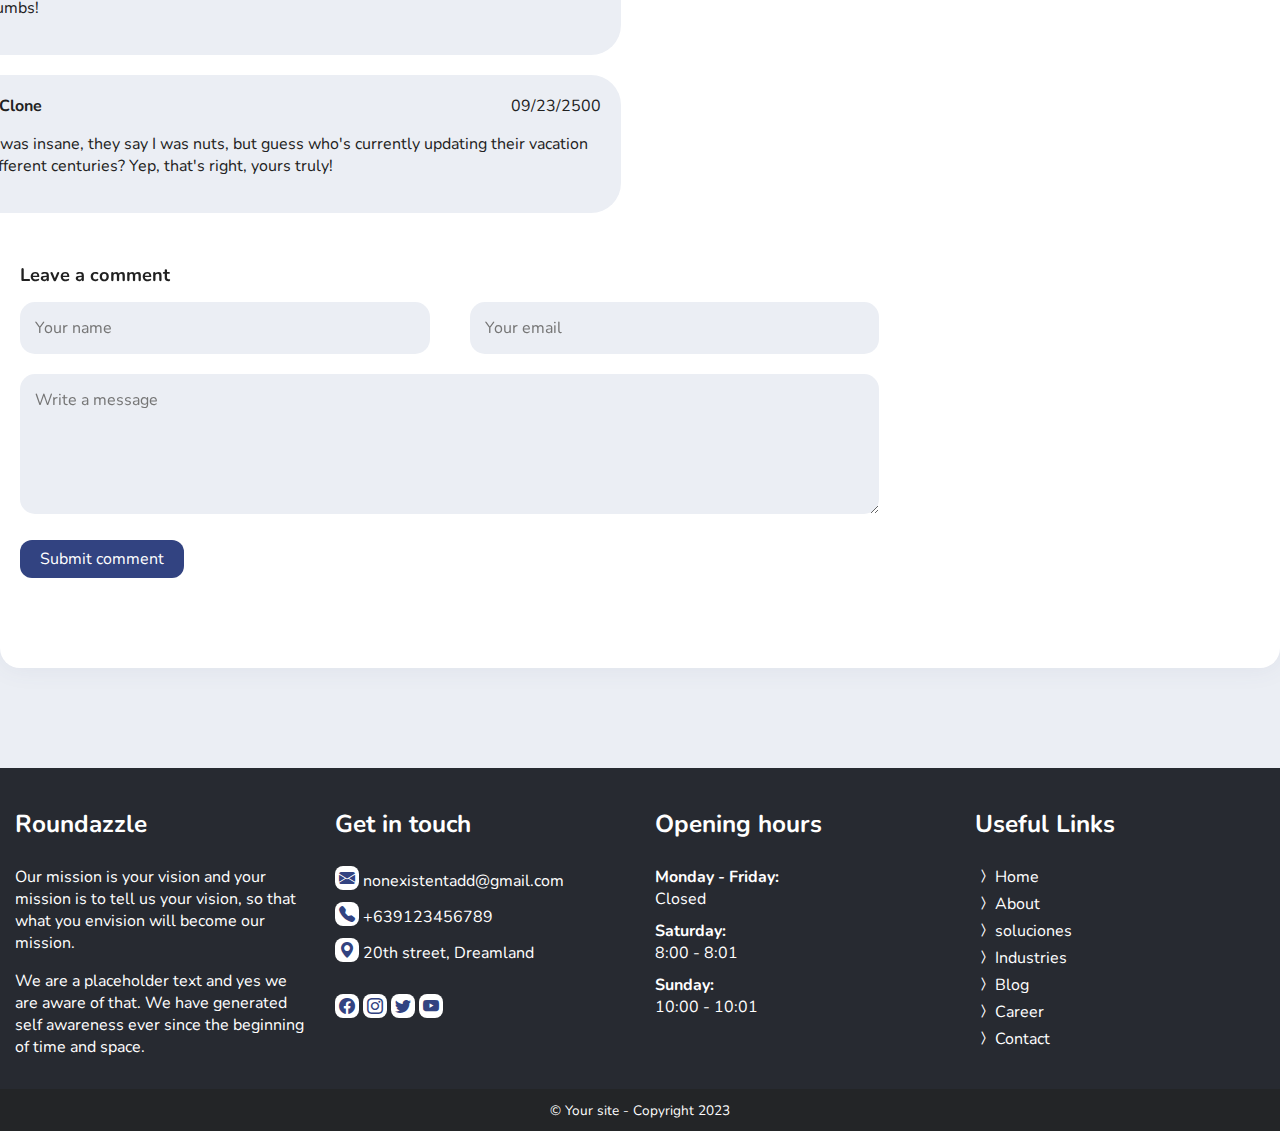
<file: template/blog/blog-1.html>
<!DOCTYPE html>
<html lang="en">
<head>
    <meta charset="UTF-8">
    <meta name="viewport" content="width=device-width, initial-scale=1.0">
    <meta name="author" content="Johnny Alimoot C.">
    <!-- DESCRIPTION OF THE PAGE -->
    <meta name="description" content="Free corporate web template by JACode - Johnny Alimoot C">
    
    <!-- KEYWORDS OF THE PAGE TO HELP SEARCH ENGINE -->
    <meta name="keywords" content="HTML, CSS, Blue, Rounded, Modern, Nice">

    <!-- OG IMAGE IS THE IMAGE SHOWN WHEN YOUR WEBSITE LINK IS SHARED ON SOCIAL MEDIA -->
    <meta property="og:image" content="art/og-card.png">
    <meta property="og:title" content="Roundazzle - Free corporate web template">
    <meta name="twitter:card" content="summary_large_image">

    <!-- THE TITLE OF THE PAGE -->
    <title>Roundazzle | Blogs</title>

    <link rel="preload" href="../icons/bootstrap-icons.css" as="style">
    <link rel="preload" href="../css/fontstyle.css" as="style">
    <link rel="preload" href="../css/layout.css" as="style">
    <link rel="preload" href="../css/animation.css" as="style">
    <link rel="preload" href="../css/style.css" as="style">

    <link rel="stylesheet" href="../icons/bootstrap-icons.css">
    <link rel="stylesheet" href="../css/fontstyle.css">
    <link rel="stylesheet" href="../css/layout.css">
    <link rel="stylesheet" href="../css/animation.css">
    <link rel="stylesheet" href="../css/style.css">
    <link rel="icon" type="image/png" href="../art/favicon.png">
</head>
<body>
    <!-- FADE OUT ANIMATION WHEN LOADED -->
    <span class="fade"></span>
    <main>
        <!-- SUB HERO BANNER START -->
        <section class="sub-hero-banner" style="background-image: url('../art/work2.webp');">
            <div class="hero-contained">
                <div class="hero-title fc-white">
                    <h1 class="SIMPLIFICA-Regular">Roundazzle | Blogs</h1>
                    <a href="../index.html" class="fc-white">
                        Home
                    </a>
                    <i class="bi bi-chevron-right"></i>
                    <a href="blog.html" class="fc-white">
                        Blogs
                    </a>
                    <i class="bi bi-chevron-right"></i>
                    <a href="#" class="fc-white">
                        Quackonomics
                    </a>
                </div>
            </div>
            <div class="hero-socials">
                <a href="#" class="mt-a icon-link" aria-label="Follow us on facebook">
                    <i class="bi bi-facebook"></i>
                </a>
                <a href="#" class="icon-link mt-10" aria-label="Follow us on instagram">
                    <i class="bi bi-instagram"></i>
                </a>
                <a href="#" class="icon-link mt-10" aria-label="Follow us on twitter">
                    <i class="bi bi-twitter"></i>
                </a>
                <a href="#" class="icon-link mt-10" aria-label="Follow us on youtube">
                    <i class="bi bi-youtube"></i>
                </a>
            </div>
        </section>
        <!-- SUB HERO BANNER END -->

        <!-- NAVIGATION START -->
        <nav>
            <div class="contained">
                <a href="../index.html" class="logo fc-primary SIMPLIFICA-Regular row flex-alig-center">
                    <span class="fs-h2">Roundazzle</span>
                </a>
                <input type="checkbox" name="tablet-mobile-menu" class="tab-mob-menu" aria-label="tablet and mobile menu">
                <div class="navigation-container">
                    <a href="../index.html">Home</a>
                    <a href="../about.html">About</a>
                    <a href="../service.html">Service</a>
                    <a href="../industries.html">Industries</a>
                    <a href="blog.html">Blog</a>
                    <a href="../career/career.html">Career</a>
                    <a href="../contact.html" class="btn-bg1 border-round">Contact Us</a>
                </div>
            </div>
        </nav>
        <a href="#" class="btn-back-to-top" aria-label="Back to top button">
            <i class="bi bi-chevron-up"></i>
        </a>
        <!-- NAVIGATION END -->

        <section class="row contained">
            <div class="col-wide">
                <!-- BLOG THUMBNAIL -->
                <img src="../art/work2.webp" alt="" class="img-unheight">

                <!-- BLOG DETAIL -->
                <div class="row fc-primary fw-bold">
                    <small><i class="bi bi-person-circle"></i> By admin</small>
                    <a href="#comments" class="fc-primary" aria-label="A link to comment section">
                        <small class="ml-10"><i class="bi bi-chat-right-text"></i> 2 Comments</small>
                    </a>
                    <small class="ml-a">09/26/2023</small>
                </div>

                <!-- BLOG TITLE & CONTENT -->
                <h2>Duckonomics</h2>
                <p>
                    In the ever-evolving world of financial wisdom, there's a new sensation making waves, and 
                    it's not your typical Wall Street guru. It's a duck. Yes, you heard that right – a duck! 
                    Meet Ducky McDuckerson, the quacktastic quackspert in the realm of "Quackonomics."
                </p>
                <p>
                    Ducky's story begins with humble quacks in a serene pond. Unlike his feathered companions 
                    content with duckweed, Ducky had grander visions. He dreamt of making a splash in the financial 
                    world. So, he waddled off on a quest for knowledge.
                </p>

                <!-- BLOG SOCIAL SHARE -->
                <div class="row flex-alig-center mb-20">
                    <p class="no-margin mr-10">Share:</p>
                    <a href="#" class="icon-link" aria-label="Follow us on facebook">
                        <i class="bi bi-facebook"></i>
                    </a>
                    <a href="#" class="icon-link" aria-label="Follow us on instagram">
                        <i class="bi bi-instagram"></i>
                    </a>
                    <a href="#" class="icon-link" aria-label="Follow us on twitter">
                        <i class="bi bi-twitter"></i>
                    </a>
                    <a href="#" class="icon-link" aria-label="Follow us on youtube">
                        <i class="bi bi-youtube"></i>
                    </a>
                </div>
                <hr>
                <!-- BLOG COMMENTS SECTION -->
                <ul class="comments-list" id="comments">
                    <li class="fs-h4">Comments:</li>
                    
                    <li class="card-comment">
                        <img src="../art/team.webp" alt="">
                        <div class="info">
                            <div class="row">
                                <p class="fw-bold no-margin">Johnny Doe Clone 0048</p>
                                <p class="no-margin ml-a">09/27/2023</p>
                            </div>
                            <p>
                                Who would have thought that a duck could school us in the art of 'Quackonomics'? 
                                Ducky McDuckerson is the feathered finance guru we never knew we needed. I'm off to 
                                find my own nest egg of breadcrumbs!
                            </p>
                        </div>
                    </li>
                    <li class="card-comment">
                        <img src="../art/team.webp" alt="">
                        <div class="info">
                            <div class="row">
                                <p class="fw-bold no-margin">Time Traveler Clone</p>
                                <p class="no-margin ml-a">09/23/2500</p>
                            </div>
                            <p>
                                They told me I was insane, they say I was nuts, but guess who's currently 
                                updating their vacation plans across different centuries? Yep, that's right, yours truly!
                            </p>
                        </div>
                    </li>
                </ul>

                <!-- BLOG LEAVE A COMMENT FORM -->
                <form action="#" class="message-form mt-50 mb-25">
                    <span class="fs-h4 mb-15">Leave a comment</span>
                    <div class="row mb-20">
                        <input type="text" id="comment-name" placeholder="Your name" aria-label="Input for your name" required>
                        <input type="email" class="ml-a" id="comment-email" placeholder="Your email" aria-label="Input for email" required>
                    </div>
                    <textarea id="comment-message" rows="5" placeholder="Write a message" aria-label="Input for writing message"></textarea>
                    <button type="submit" class="btn-bg1 border-round mt-20">Submit comment</button>
                </form>
            </div>
            <div class="col-slim">
                <div class="card-side">
                    <!-- SIDE NAVIGATION OTHER BLOGS -->
                    <span class="fs-h3 SIMPLIFICA-Regular">Latest Blogs</span>
                    <hr>
                    <a href="#" class="card-post">
                        <img src="../art/work1.webp" alt="">
                        <div class="info">
                            <p class="no-margin fw-bold">Duckonomics</p>
                            <small class="no-margin">09/26/23</small>
                        </div>
                    </a>
                    <a href="#" class="card-post">
                        <img src="../art/work2.webp" alt="">
                        <div class="info">
                            <p class="no-margin fw-bold">Quackonomics</p>
                            <small class="no-margin">09/26/23</small>
                        </div>
                    </a>
                    <a href="#" class="card-post">
                        <img src="../art/work3.webp" alt="">
                        <div class="info">
                            <p class="no-margin fw-bold">Galactic Gastronomy</p>
                            <small class="no-margin">09/26/23</small>
                        </div>
                    </a>
                </div>
                <div class="card-side mt-10">
                    <!-- BLOG TAGS -->
                    <span class="fs-h3 SIMPLIFICA-Regular">Tags</span>
                    <hr>
                    <div class="row">
                        <span class="tags">HTML</span>
                        <span class="tags">CSS</span>
                        <span class="tags">SEO</span>
                        <span class="tags">CANIUSE</span>
                        <span class="tags">WCAG</span>
                        <span class="tags">W3C</span>
                        <span class="tags">I need more bullets</span>
                        <span class="tags">Duck</span>
                    </div>
                </div>
            </div>
        </section>

    </main>

    <footer class="fc-white">
        <div class="contained row flex-just-center">
            <div class="col-quad">
                <h3 class="SIMPLIFICA-Regular">Roundazzle</h3>
                <p>
                    Our mission is your vision and your mission is to tell
                    us your vision, so that what you envision will become our mission.
                </p>
                <p>
                    We are a placeholder text and yes we are aware of that. We have generated self awareness ever since
                    the beginning of time and space.
                </p>
            </div>
            <div class="col-quad">
                <h3 class="SIMPLIFICA-Regular">Get in touch</h3>
                <a href="#" class="display-block fc-white icon-link mt-10 mb-10">
                    <i class="bi bi-envelope-fill"></i>
                    nonexistentadd@gmail.com
                </a>
                <a href="#" class="display-block fc-white icon-link mt-10 mb-10">
                    <i class="bi bi-telephone-fill"></i>
                    +639123456789
                </a>
                <a href="#" class="display-block fc-white icon-link mt-10 mb-10">
                    <i class="bi bi-geo-alt-fill"></i>
                    20th street, Dreamland
                </a>
                <a href="#" class="display-inblock fc-white icon-link mt-20" aria-label="Follow on facebook">
                    <i class="bi bi-facebook"></i>
                </a>
                <a href="#" class="display-inblock fc-white icon-link" aria-label="Follow on instagram">
                    <i class="bi bi-instagram"></i>
                </a>
                <a href="#" class="display-inblock fc-white icon-link" aria-label="Follow on twitter">
                    <i class="bi bi-twitter"></i>
                </a>
                <a href="#" class="display-inblock fc-white icon-link" aria-label="Follow on youtube">
                    <i class="bi bi-youtube"></i>
                </a>
            </div>
            <div class="col-quad">
                <h3 class="SIMPLIFICA-Regular">Opening hours</h3>
                <p class="mt-10 mb-10 fw-bold">
                    Monday - Friday:
                    <span class="fw-normal display-block">Closed</span>
                </p>
                <p class="mt-10 mb-10 fw-bold">
                    Saturday:
                    <span class="fw-normal display-block">8:00 - 8:01</span>
                </p>
                <p class="mt-10 mb-10 fw-bold">
                    Sunday:
                    <span class="fw-normal display-block">10:00 - 10:01</span>
                </p>
            </div>
            <div class="col-quad">
                <h3 class="SIMPLIFICA-Regular">Useful Links</h3>
                <a href="../index.html" class="display-block fc-white mt-5 mb-5">
                    <i class="bi bi-chevron-compact-right"></i>
                    Home
                </a>
                <a href="../about.html" class="display-block fc-white mt-5 mb-5">
                    <i class="bi bi-chevron-compact-right"></i>
                    About
                </a>
                <a href="../service.html" class="display-block fc-white mt-5 mb-5">
                    <i class="bi bi-chevron-compact-right"></i>
                    soluciones                </a>
                <a href="../industries.html" class="display-block fc-white mt-5 mb-5">
                    <i class="bi bi-chevron-compact-right"></i>
                    Industries
                </a>
                <a href="blog.html" class="display-block fc-white mt-5 mb-5">
                    <i class="bi bi-chevron-compact-right"></i>
                    Blog
                </a>
                <a href="../career/career.html" class="display-block fc-white mt-5 mb-5">
                    <i class="bi bi-chevron-compact-right"></i>
                    Career
                </a>
                <a href="../contact.html" class="display-block fc-white mt-5 mb-5">
                    <i class="bi bi-chevron-compact-right"></i>
                    Contact
                </a>
            </div>
        </div>
        <div class="copy ta-center fc-white">
            <small>&copy; Your site - Copyright 2023</small>
        </div>
    </footer>
    
</body>
</html>
</file>
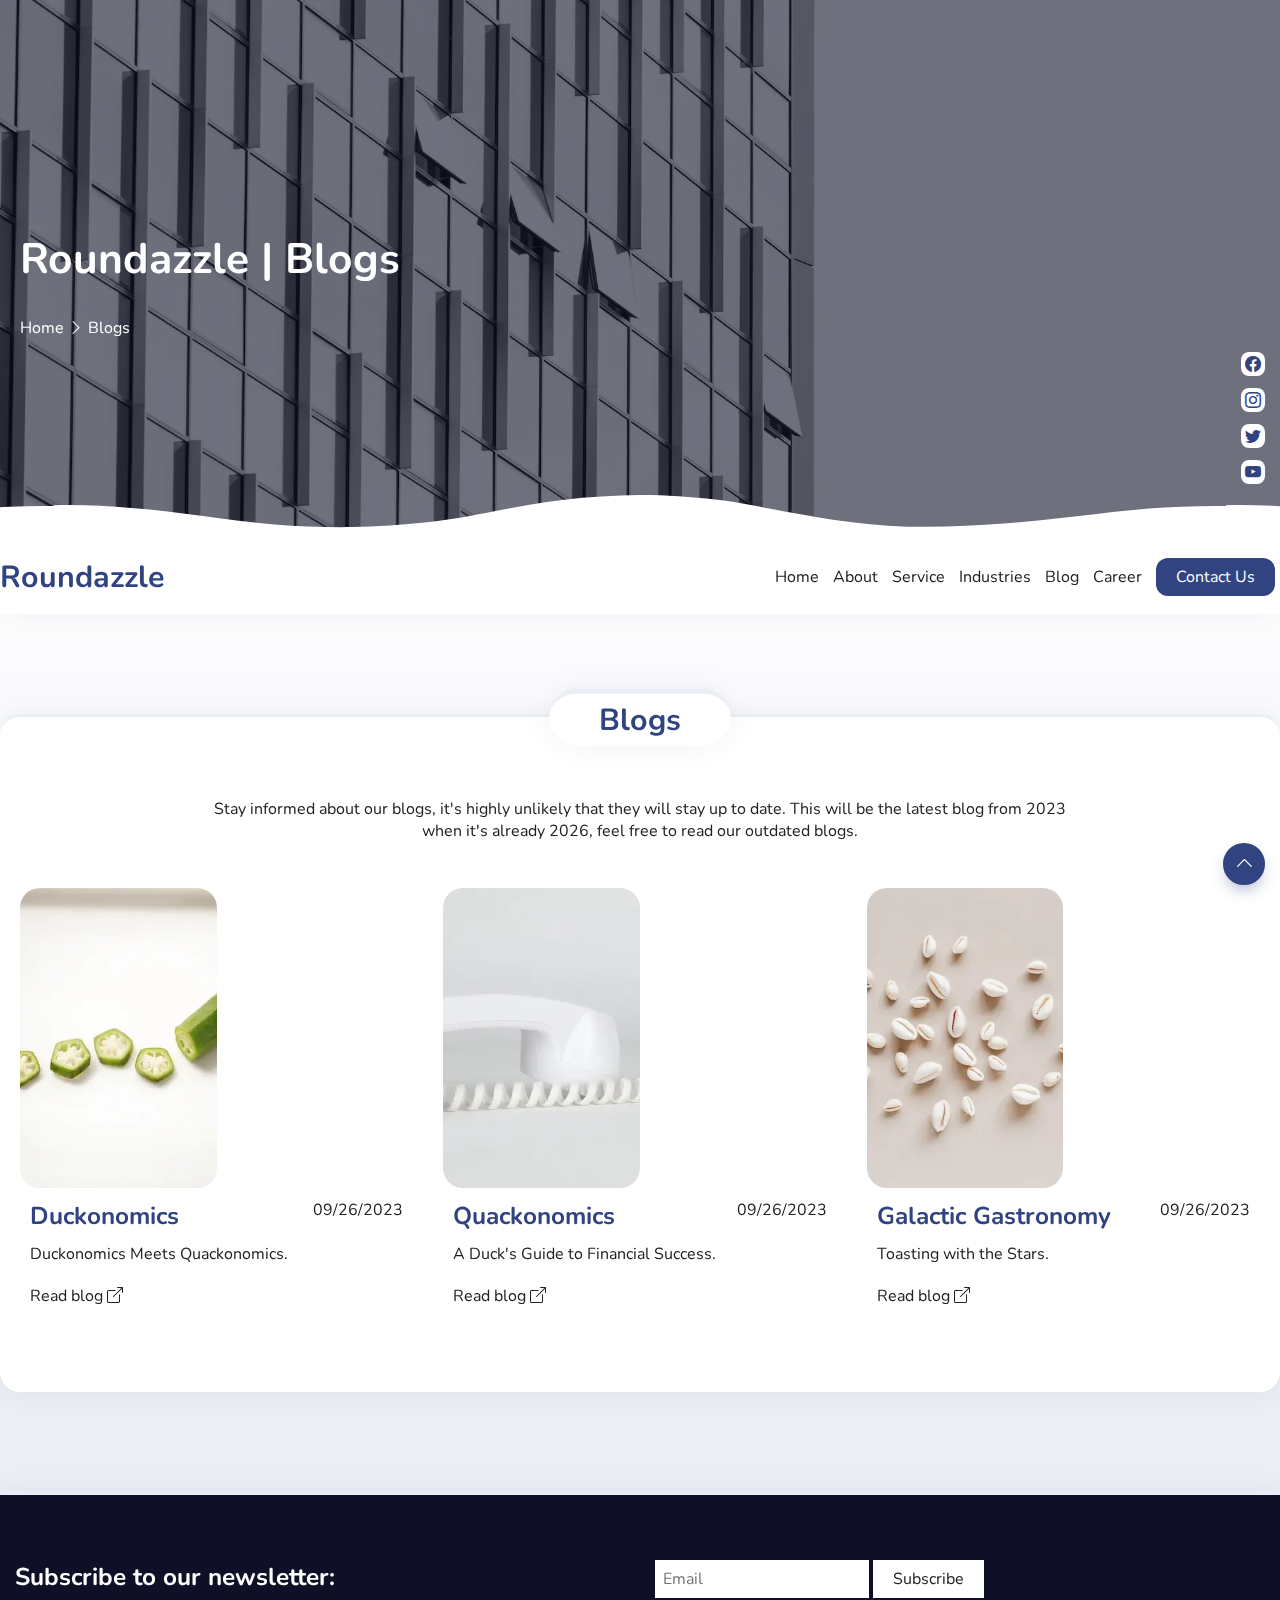
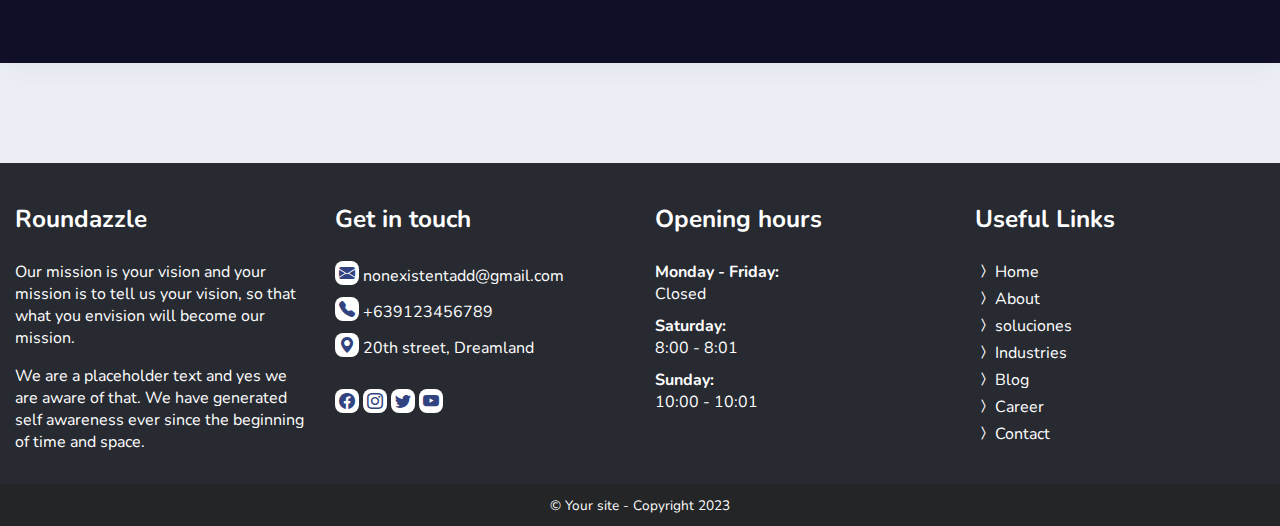
<file: template/blog/blog.html>
<!DOCTYPE html>
<html lang="en">
<head>
    <meta charset="UTF-8">
    <meta name="viewport" content="width=device-width, initial-scale=1.0">
    <meta name="author" content="Johnny Alimoot C.">
    <!-- DESCRIPTION OF THE PAGE -->
    <meta name="description" content="Free corporate web template by JACode - Johnny Alimoot C">
    
    <!-- KEYWORDS OF THE PAGE TO HELP SEARCH ENGINE -->
    <meta name="keywords" content="HTML, CSS, Blue, Rounded, Modern, Nice">

    <!-- OG IMAGE IS THE IMAGE SHOWN WHEN YOUR WEBSITE LINK IS SHARED ON SOCIAL MEDIA -->
    <meta property="og:image" content="art/og-card.png">
    <meta property="og:title" content="Roundazzle - Free corporate web template">
    <meta name="twitter:card" content="summary_large_image">

    <!-- THE TITLE OF THE PAGE -->
    <title>Roundazzle | Blogs</title>

    <link rel="preload" href="../icons/bootstrap-icons.css" as="style">
    <link rel="preload" href="../css/fontstyle.css" as="style">
    <link rel="preload" href="../css/layout.css" as="style">
    <link rel="preload" href="../css/animation.css" as="style">
    <link rel="preload" href="../css/style.css" as="style">

    <link rel="stylesheet" href="../icons/bootstrap-icons.css">
    <link rel="stylesheet" href="../css/fontstyle.css">
    <link rel="stylesheet" href="../css/layout.css">
    <link rel="stylesheet" href="../css/animation.css">
    <link rel="stylesheet" href="../css/style.css">
    <link rel="icon" type="image/png" href="../art/favicon.png">
</head>
<body>
    <!-- FADE OUT ANIMATION WHEN LOADED -->
    <span class="fade"></span>
    <main>
        <!-- SUB HERO BANNER START -->
        <section class="sub-hero-banner" style="background-image: url('../art/overlay.webp');">
            <div class="hero-contained">
                <div class="hero-title fc-white">
                    <h1 class="SIMPLIFICA-Regular">Roundazzle | Blogs</h1>
                    <a href="../index.html" class="fc-white">
                        Home
                    </a>
                    <i class="bi bi-chevron-right"></i>
                    <a href="#" class="fc-white">
                        Blogs
                    </a>
                </div>
            </div>
            <div class="hero-socials">
                <a href="#" class="mt-a icon-link" aria-label="Follow us on facebook">
                    <i class="bi bi-facebook"></i>
                </a>
                <a href="#" class="icon-link mt-10" aria-label="Follow us on instagram">
                    <i class="bi bi-instagram"></i>
                </a>
                <a href="#" class="icon-link mt-10" aria-label="Follow us on twitter">
                    <i class="bi bi-twitter"></i>
                </a>
                <a href="#" class="icon-link mt-10" aria-label="Follow us on youtube">
                    <i class="bi bi-youtube"></i>
                </a>
            </div>
        </section>
        <!-- SUB HERO BANNER END -->

        <!-- NAVIGATION START -->
        <nav>
            <div class="contained">
                <a href="../index.html" class="logo fc-primary SIMPLIFICA-Regular row flex-alig-center">
                    <span class="fs-h2">Roundazzle</span>
                </a>
                <input type="checkbox" name="tablet-mobile-menu" class="tab-mob-menu" aria-label="tablet and mobile menu">
                <div class="navigation-container">
                    <a href="../index.html">Home</a>
                    <a href="../about.html">About</a>
                    <a href="../service.html">Service</a>
                    <a href="../industries.html">Industries</a>
                    <a href="blog.html">Blog</a>
                    <a href="../career/career.html">Career</a>
                    <a href="../contact.html" class="btn-bg1 border-round">Contact Us</a>
                </div>
            </div>
        </nav>
        <a href="#" class="btn-back-to-top" aria-label="Back to top button">
            <i class="bi bi-chevron-up"></i>
        </a>
        <!-- NAVIGATION END -->

        <!-- BLOGS ENTRY START -->
        <section class="contained">
            <h2 class="section-title SIMPLIFICA-Regular">Blogs</h2>
            <p class="ta-center col-wide mlmr-a">
                Stay informed about our blogs, it's highly unlikely that they will stay up to date. 
                This will be the latest blog from 2023 when it's already 2026, feel free to read our 
                outdated blogs.
            </p>
            <div class="row flex-just-center">
                <div class="col-tri">
                    <article class="card-blog">
                        <img src="../art/work1.webp" alt="">
                        <div class="info">
                            <h3 class="mt-5 mb-5 SIMPLIFICA-Regular fc-primary">Duckonomics</h3>
                            <p class="ml-a mt-5">09/26/2023</p>
                        </div>
                        <p class="ml-10 mt-5 mb-20">
                            Duckonomics Meets Quackonomics.
                        </p>
                        <a href="blog-1.html" class="ml-10">
                            Read blog <i class="bi bi-box-arrow-up-right"></i>
                        </a>
                    </article>
                </div>
                <div class="col-tri">
                    <article class="card-blog">
                        <img src="../art/work2.webp" alt="">
                        <div class="info">
                            <h3 class="mt-5 mb-5 SIMPLIFICA-Regular fc-primary">Quackonomics</h3>
                            <p class="ml-a mt-5">09/26/2023</p>
                        </div>
                        <p class="ml-10 mt-5 mb-20">
                            A Duck's Guide to Financial Success.
                        </p>
                        <a href="blog-1.html" class="ml-10">
                            Read blog <i class="bi bi-box-arrow-up-right"></i>
                        </a>
                    </article>
                </div>
                <div class="col-tri">
                    <article class="card-blog">
                        <img src="../art/work3.webp" alt="">
                        <div class="info">
                            <h3 class="mt-5 mb-5 SIMPLIFICA-Regular fc-primary">Galactic Gastronomy</h3>
                            <p class="ml-a mt-5">09/26/2023</p>
                        </div>
                        <p class="ml-10 mt-5 mb-20">
                            Toasting with the Stars.
                        </p>
                        <a href="blog-1.html" class="ml-10">
                            Read blog <i class="bi bi-box-arrow-up-right"></i>
                        </a>
                    </article>
                </div>
            </div>
        </section>
        <!-- BLOGS ENTRY END -->

        <section class="subscribe bg-primary-foot" style="background-image: url('../art/overlay.webp');">
            <div class="contained row ta-center">
                <div class="col-balance fc-white">
                    <h3 class="mb-a SIMPLIFICA-Regular mt-a">Subscribe to our newsletter:</h3>
                </div>
                <div class="col-balance">
                    <form action="#">
                        <input type="email" id="subscribe-email" aria-label="Subscribe to our email news" placeholder="Email" required>
                        <button class="btn-bg2">Subscribe</button>
                    </form>
                </div>
            </div>
        </section>

    </main>
    
    <footer class="fc-white">
        <div class="contained row flex-just-center">
            <div class="col-quad">
                <h3 class="SIMPLIFICA-Regular">Roundazzle</h3>
                <p>
                    Our mission is your vision and your mission is to tell
                    us your vision, so that what you envision will become our mission.
                </p>
                <p>
                    We are a placeholder text and yes we are aware of that. We have generated self awareness ever since
                    the beginning of time and space.
                </p>
            </div>
            <div class="col-quad">
                <h3 class="SIMPLIFICA-Regular">Get in touch</h3>
                <a href="#" class="display-block fc-white icon-link mt-10 mb-10">
                    <i class="bi bi-envelope-fill"></i>
                    nonexistentadd@gmail.com
                </a>
                <a href="#" class="display-block fc-white icon-link mt-10 mb-10">
                    <i class="bi bi-telephone-fill"></i>
                    +639123456789
                </a>
                <a href="#" class="display-block fc-white icon-link mt-10 mb-10">
                    <i class="bi bi-geo-alt-fill"></i>
                    20th street, Dreamland
                </a>
                <a href="#" class="display-inblock fc-white icon-link mt-20" aria-label="Follow on facebook">
                    <i class="bi bi-facebook"></i>
                </a>
                <a href="#" class="display-inblock fc-white icon-link" aria-label="Follow on instagram">
                    <i class="bi bi-instagram"></i>
                </a>
                <a href="#" class="display-inblock fc-white icon-link" aria-label="Follow on twitter">
                    <i class="bi bi-twitter"></i>
                </a>
                <a href="#" class="display-inblock fc-white icon-link" aria-label="Follow on youtube">
                    <i class="bi bi-youtube"></i>
                </a>
            </div>
            <div class="col-quad">
                <h3 class="SIMPLIFICA-Regular">Opening hours</h3>
                <p class="mt-10 mb-10 fw-bold">
                    Monday - Friday:
                    <span class="fw-normal display-block">Closed</span>
                </p>
                <p class="mt-10 mb-10 fw-bold">
                    Saturday:
                    <span class="fw-normal display-block">8:00 - 8:01</span>
                </p>
                <p class="mt-10 mb-10 fw-bold">
                    Sunday:
                    <span class="fw-normal display-block">10:00 - 10:01</span>
                </p>
            </div>
            <div class="col-quad">
                <h3 class="SIMPLIFICA-Regular">Useful Links</h3>
                <a href="../index.html" class="display-block fc-white mt-5 mb-5">
                    <i class="bi bi-chevron-compact-right"></i>
                    Home
                </a>
                <a href="../about.html" class="display-block fc-white mt-5 mb-5">
                    <i class="bi bi-chevron-compact-right"></i>
                    About
                </a>
                <a href="../service.html" class="display-block fc-white mt-5 mb-5">
                    <i class="bi bi-chevron-compact-right"></i>
                    soluciones                </a>
                <a href="../industries.html" class="display-block fc-white mt-5 mb-5">
                    <i class="bi bi-chevron-compact-right"></i>
                    Industries
                </a>
                <a href="blog.html" class="display-block fc-white mt-5 mb-5">
                    <i class="bi bi-chevron-compact-right"></i>
                    Blog
                </a>
                <a href="../career/career.html" class="display-block fc-white mt-5 mb-5">
                    <i class="bi bi-chevron-compact-right"></i>
                    Career
                </a>
                <a href="../contact.html" class="display-block fc-white mt-5 mb-5">
                    <i class="bi bi-chevron-compact-right"></i>
                    Contact
                </a>
            </div>
        </div>
        <div class="copy ta-center fc-white">
            <small>&copy; Your site - Copyright 2023</small>
        </div>
    </footer>

</body>
</html>
</file>
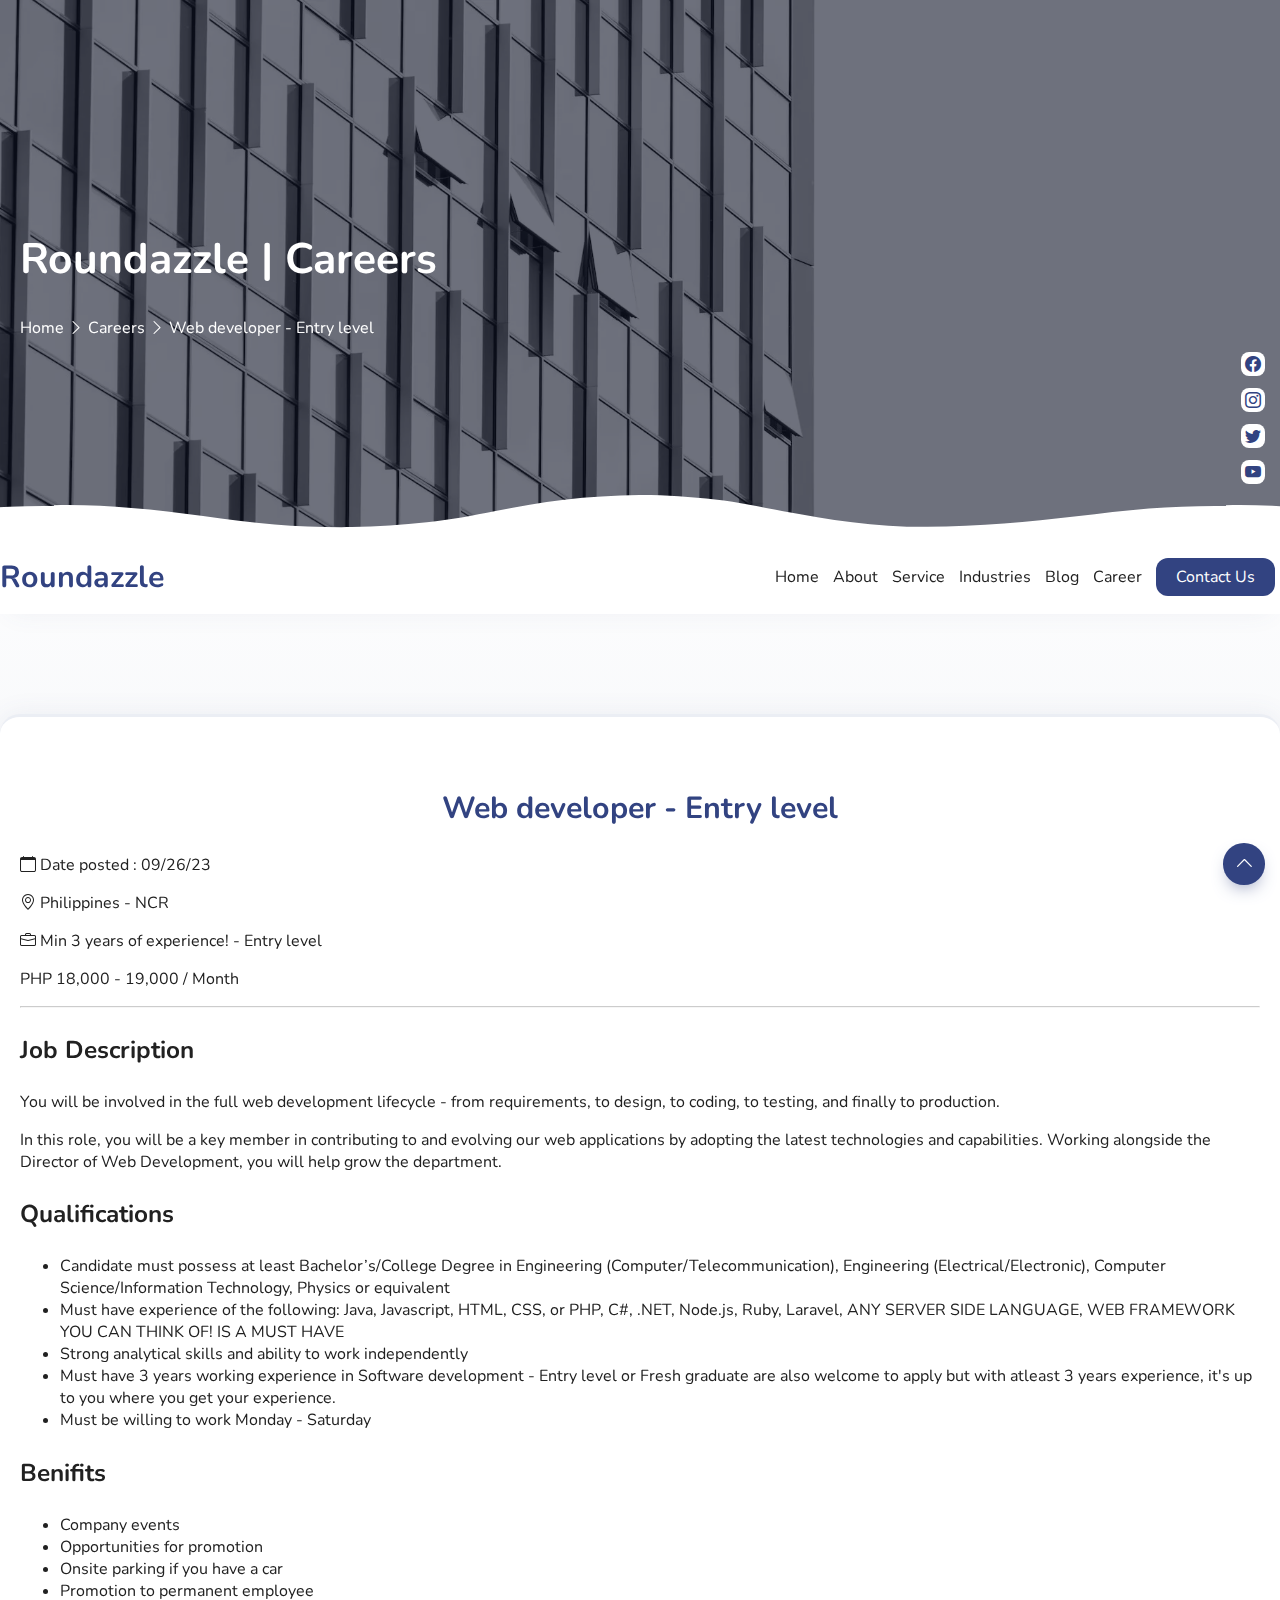
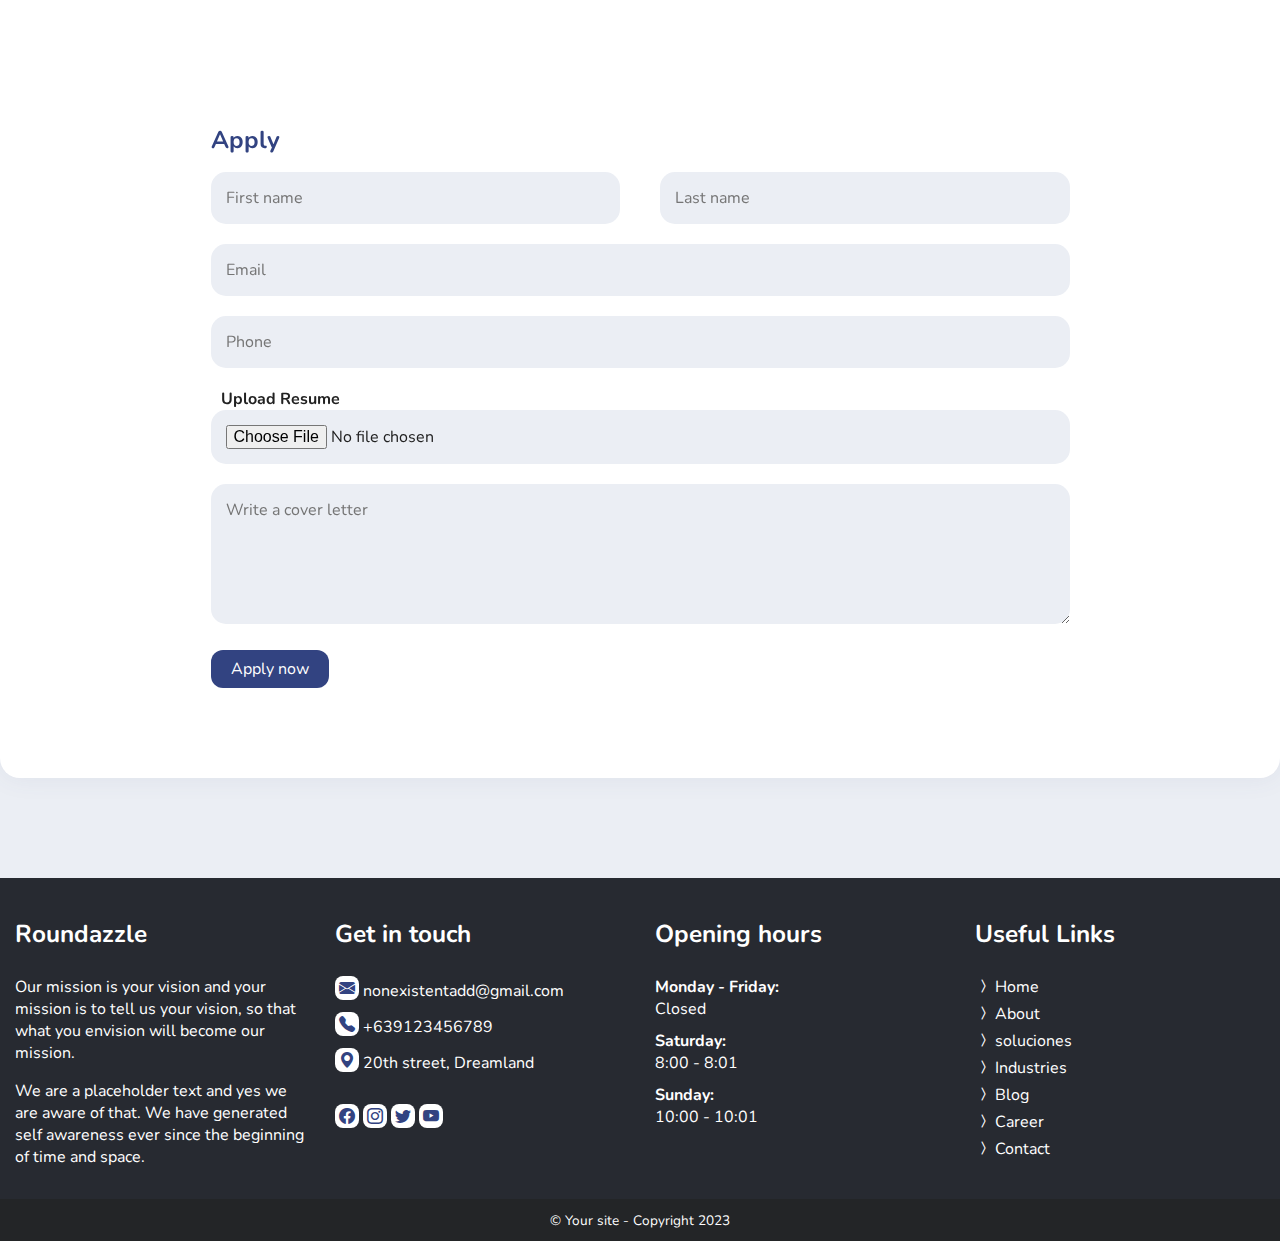
<file: template/career/career-1.html>
<!DOCTYPE html>
<html lang="en">
<head>
    <meta charset="UTF-8">
    <meta name="viewport" content="width=device-width, initial-scale=1.0">
    <meta name="author" content="Johnny Alimoot C.">
    <!-- DESCRIPTION OF THE PAGE -->
    <meta name="description" content="Free corporate web template by JACode - Johnny Alimoot C">
    
    <!-- KEYWORDS OF THE PAGE TO HELP SEARCH ENGINE -->
    <meta name="keywords" content="HTML, CSS, Blue, Rounded, Modern, Nice">

    <!-- OG IMAGE IS THE IMAGE SHOWN WHEN YOUR WEBSITE LINK IS SHARED ON SOCIAL MEDIA -->
    <meta property="og:image" content="art/og-card.png">
    <meta property="og:title" content="Roundazzle - Free corporate web template">
    <meta name="twitter:card" content="summary_large_image">

    <!-- THE TITLE OF THE PAGE -->
    <title>Roundazzle | Careers</title>

    <link rel="preload" href="../icons/bootstrap-icons.css" as="style">
    <link rel="preload" href="../css/fontstyle.css" as="style">
    <link rel="preload" href="../css/layout.css" as="style">
    <link rel="preload" href="../css/animation.css" as="style">
    <link rel="preload" href="../css/style.css" as="style">

    <link rel="stylesheet" href="../icons/bootstrap-icons.css">
    <link rel="stylesheet" href="../css/fontstyle.css">
    <link rel="stylesheet" href="../css/layout.css">
    <link rel="stylesheet" href="../css/animation.css">
    <link rel="stylesheet" href="../css/style.css">
    <link rel="icon" type="image/png" href="../art/favicon.png">
</head>
<body>
    <!-- FADE OUT ANIMATION WHEN LOADED -->
    <span class="fade"></span>
    <main>
        <!-- SUB HERO BANNER START -->
        <section class="sub-hero-banner" style="background-image: url('../art/overlay.webp');">
            <div class="hero-contained">
                <div class="hero-title fc-white">
                    <h1 class="SIMPLIFICA-Regular">Roundazzle | Careers</h1>
                    <a href="../index.html" class="fc-white">
                        Home
                    </a>
                    <i class="bi bi-chevron-right"></i>
                    <a href="career.html" class="fc-white">
                        Careers
                    </a>
                    <i class="bi bi-chevron-right"></i>
                    <a href="#" class="fc-white">
                        Web developer - Entry level
                    </a>
                </div>
            </div>
            <div class="hero-socials">
                <a href="#" class="mt-a icon-link" aria-label="Follow us on facebook">
                    <i class="bi bi-facebook"></i>
                </a>
                <a href="#" class="icon-link mt-10" aria-label="Follow us on instagram">
                    <i class="bi bi-instagram"></i>
                </a>
                <a href="#" class="icon-link mt-10" aria-label="Follow us on twitter">
                    <i class="bi bi-twitter"></i>
                </a>
                <a href="#" class="icon-link mt-10" aria-label="Follow us on youtube">
                    <i class="bi bi-youtube"></i>
                </a>
            </div>
        </section>
        <!-- SUB HERO BANNER END -->

        <!-- NAVIGATION START -->
        <nav>
            <div class="contained">
                <a href="../index.html" class="logo fc-primary SIMPLIFICA-Regular row flex-alig-center">
                    <span class="fs-h2">Roundazzle</span>
                </a>
                <input type="checkbox" name="tablet-mobile-menu" class="tab-mob-menu" aria-label="tablet and mobile menu">
                <div class="navigation-container">
                    <a href="../index.html">Home</a>
                    <a href="../about.html">About</a>
                    <a href="../service.html">Service</a>
                    <a href="../industries.html">Industries</a>
                    <a href="../blog/blog.html">Blog</a>
                    <a href="career.html">Career</a>
                    <a href="../contact.html" class="btn-bg1 border-round">Contact Us</a>
                </div>
            </div>
        </nav>
        <a href="#" class="btn-back-to-top" aria-label="Back to top button">
            <i class="bi bi-chevron-up"></i>
        </a>
        <!-- NAVIGATION END -->

        <section class="contained">
            <div class="col-full">
                <h2 class="fc-primary ta-center mt-5">Web developer - Entry level</h2>
                <p>
                    <i class="bi bi-calendar"></i>
                    Date posted : 09/26/23
                </p>
                <p>
                    <i class="bi bi-geo-alt"></i>
                    Philippines - NCR
                </p>
                <p>
                    <i class="bi bi-briefcase"></i>
                    Min 3 years of experience! - Entry level
                </p>
                <p>
                    PHP 18,000 - 19,000 / Month
                </p>

                <hr>
                <h3>Job Description</h3>
                <p>
                    You will be involved in the full web development lifecycle - from requirements, to design, 
                    to coding, to testing, and finally to production.
                </p>
                <p>
                    In this role, you will be a key member in contributing to and evolving our web applications 
                    by adopting the latest technologies and capabilities. Working alongside the Director of Web 
                    Development, you will help grow the department. 
                </p>

                <h3>Qualifications</h3>
                <ul>
                    <li>
                        Candidate must possess at least Bachelor’s/College Degree in Engineering 
                        (Computer/Telecommunication), Engineering (Electrical/Electronic), Computer 
                        Science/Information Technology, Physics or equivalent
                    </li>
                    <li>
                        Must have experience of the following: Java, Javascript, HTML, CSS, or PHP, C#, .NET,
                        Node.js, Ruby, Laravel, ANY SERVER SIDE LANGUAGE, WEB FRAMEWORK YOU CAN THINK OF! IS A MUST HAVE
                    </li>
                    <li>
                        Strong analytical skills and ability to work independently
                    </li>
                    <li>
                        Must have 3 years working experience in Software development - Entry level 
                        or Fresh graduate are also welcome to apply but with atleast 3 years experience, 
                        it's up to you where you get your experience.
                    </li>
                    <li>
                        Must be willing to work Monday - Saturday
                    </li>
                </ul>

                <h3>Benifits</h3>
                <ul>
                    <li>
                        Company events
                    </li>
                    <li>
                        Opportunities for promotion
                    </li>
                    <li>
                        Onsite parking if you have a car
                    </li>
                    <li>
                        Promotion to permanent employee
                    </li>
                </ul>
            </div>

            <div class="col-wide mlmr-a mt-25">
                <form action="#" class="message-form mt-50 mb-25">
                    <span class="fs-h3 fc-primary mb-15">Apply</span>
                    <div class="row mb-20">
                        <input type="text" id="apply-fname" placeholder="First name" aria-label="Input for your first name" required>
                        <input type="text" id="apply-lname" placeholder="Last name" aria-label="Input for your last name" class="ml-a" required>
                    </div>
                    <input type="email" id="apply-email" placeholder="Email" aria-label="Input for email" class="mb-20" required>
                    <input type="number" id="apply-phone" aria-label="Input for phone number" class="mb-20" placeholder="Phone">
                    <label class="fs-h5 ml-10" for="apply-resume">Upload Resume</label>
                    <input
                        type="file" id="apply-resume" 
                        aria-label="Input for resume" 
                        class="mb-20" accept=".doc, .docx, .pdf" required>
                    <textarea id="apply-letter" rows="5" placeholder="Write a cover letter" aria-label="Input for writing cover letter"></textarea>
                    <button type="submit" class="btn-bg1 border-round mt-20">Apply now</button>
                </form>
            </div>

        </section>

    </main>
    
    <footer class="fc-white">
        <div class="contained row flex-just-center">
            <div class="col-quad">
                <h3 class="SIMPLIFICA-Regular">Roundazzle</h3>
                <p>
                    Our mission is your vision and your mission is to tell
                    us your vision, so that what you envision will become our mission.
                </p>
                <p>
                    We are a placeholder text and yes we are aware of that. We have generated self awareness ever since
                    the beginning of time and space.
                </p>
            </div>
            <div class="col-quad">
                <h3 class="SIMPLIFICA-Regular">Get in touch</h3>
                <a href="#" class="display-block fc-white icon-link mt-10 mb-10">
                    <i class="bi bi-envelope-fill"></i>
                    nonexistentadd@gmail.com
                </a>
                <a href="#" class="display-block fc-white icon-link mt-10 mb-10">
                    <i class="bi bi-telephone-fill"></i>
                    +639123456789
                </a>
                <a href="#" class="display-block fc-white icon-link mt-10 mb-10">
                    <i class="bi bi-geo-alt-fill"></i>
                    20th street, Dreamland
                </a>
                <a href="#" class="display-inblock fc-white icon-link mt-20" aria-label="Follow on facebook">
                    <i class="bi bi-facebook"></i>
                </a>
                <a href="#" class="display-inblock fc-white icon-link" aria-label="Follow on instagram">
                    <i class="bi bi-instagram"></i>
                </a>
                <a href="#" class="display-inblock fc-white icon-link" aria-label="Follow on twitter">
                    <i class="bi bi-twitter"></i>
                </a>
                <a href="#" class="display-inblock fc-white icon-link" aria-label="Follow on youtube">
                    <i class="bi bi-youtube"></i>
                </a>
            </div>
            <div class="col-quad">
                <h3 class="SIMPLIFICA-Regular">Opening hours</h3>
                <p class="mt-10 mb-10 fw-bold">
                    Monday - Friday:
                    <span class="fw-normal display-block">Closed</span>
                </p>
                <p class="mt-10 mb-10 fw-bold">
                    Saturday:
                    <span class="fw-normal display-block">8:00 - 8:01</span>
                </p>
                <p class="mt-10 mb-10 fw-bold">
                    Sunday:
                    <span class="fw-normal display-block">10:00 - 10:01</span>
                </p>
            </div>
            <div class="col-quad">
                <h3 class="SIMPLIFICA-Regular">Useful Links</h3>
                <a href="../index.html" class="display-block fc-white mt-5 mb-5">
                    <i class="bi bi-chevron-compact-right"></i>
                    Home
                </a>
                <a href="../about.html" class="display-block fc-white mt-5 mb-5">
                    <i class="bi bi-chevron-compact-right"></i>
                    About
                </a>
                <a href="../service.html" class="display-block fc-white mt-5 mb-5">
                    <i class="bi bi-chevron-compact-right"></i>
                    soluciones                </a>
                <a href="../industries.html" class="display-block fc-white mt-5 mb-5">
                    <i class="bi bi-chevron-compact-right"></i>
                    Industries
                </a>
                <a href="../blog/blog.html" class="display-block fc-white mt-5 mb-5">
                    <i class="bi bi-chevron-compact-right"></i>
                    Blog
                </a>
                <a href="../career.html" class="display-block fc-white mt-5 mb-5">
                    <i class="bi bi-chevron-compact-right"></i>
                    Career
                </a>
                <a href="../contact.html" class="display-block fc-white mt-5 mb-5">
                    <i class="bi bi-chevron-compact-right"></i>
                    Contact
                </a>
            </div>
        </div>
        <div class="copy ta-center fc-white">
            <small>&copy; Your site - Copyright 2023</small>
        </div>
    </footer>

</body>
</html>
</file>
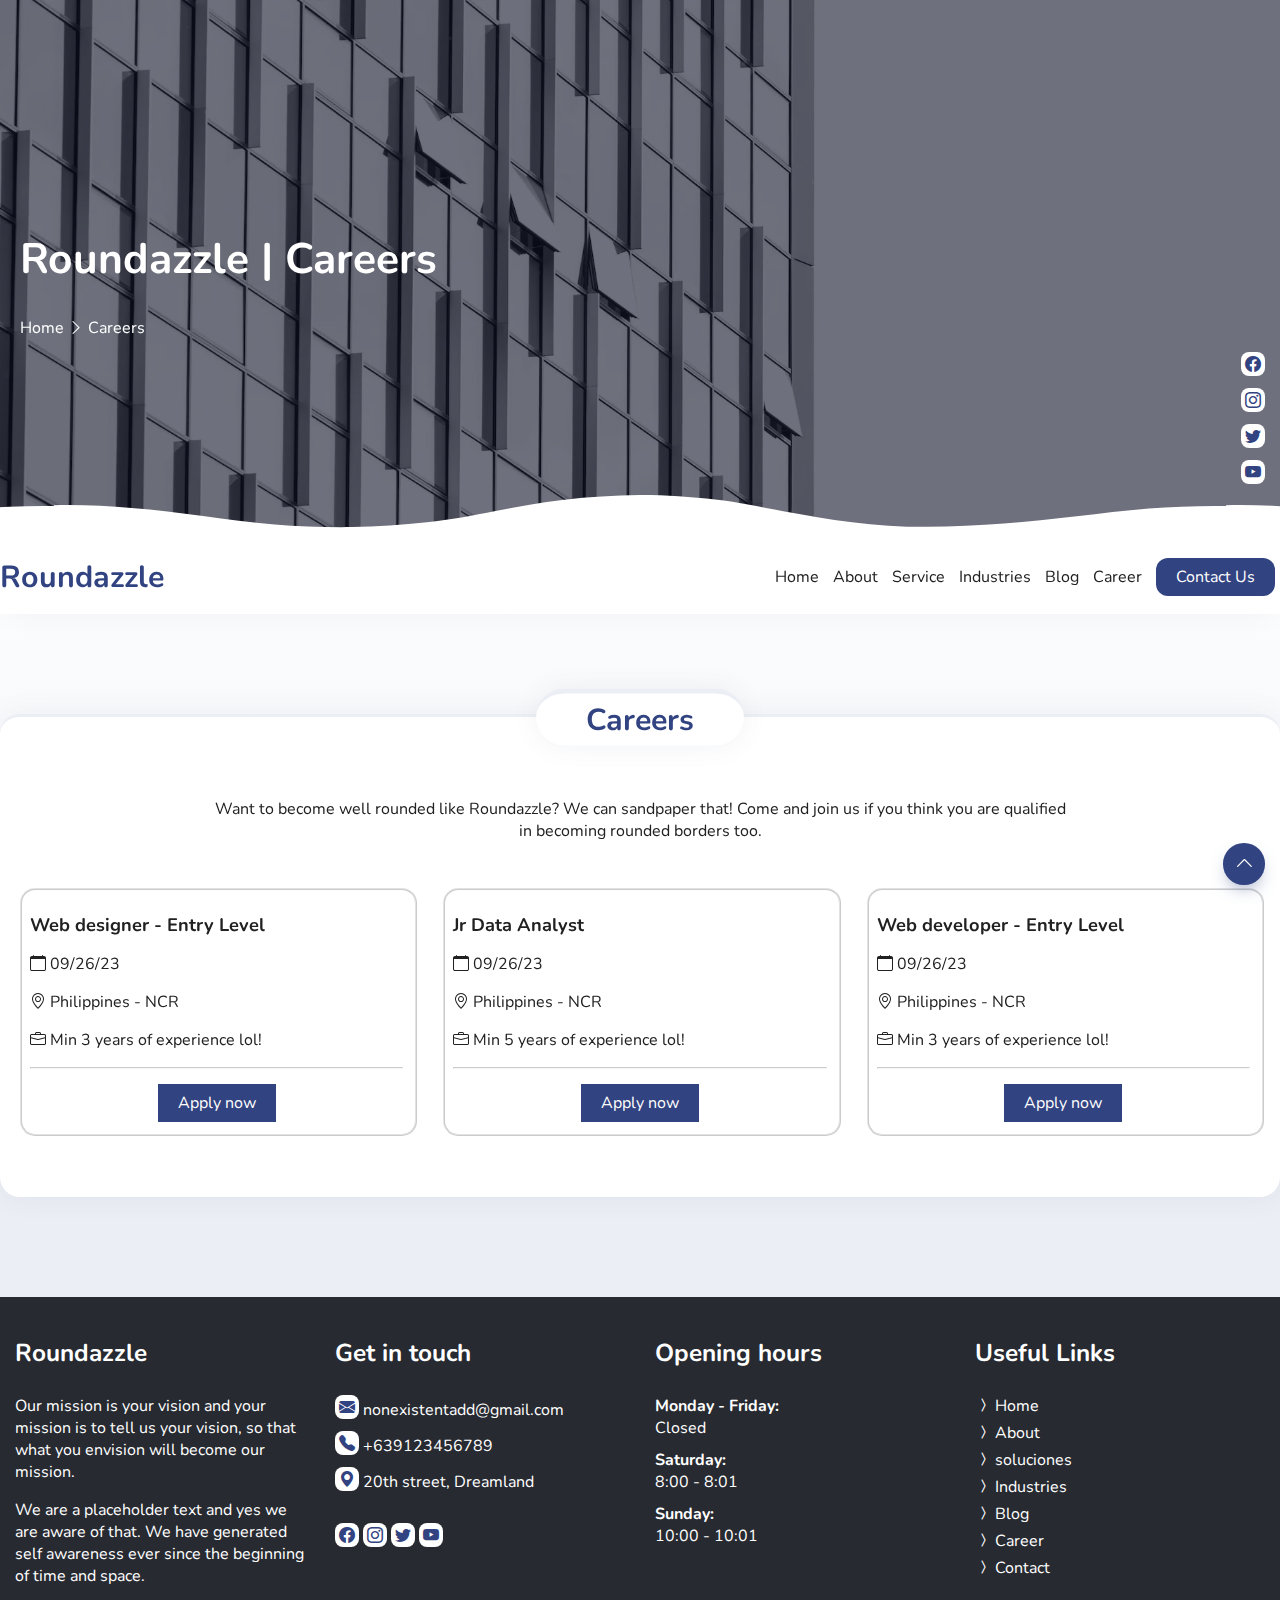
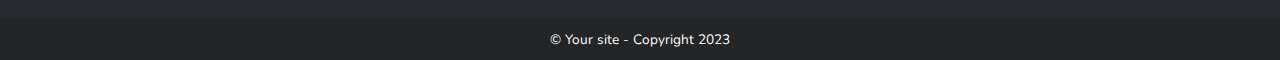
<file: template/career/career.html>
<!DOCTYPE html>
<html lang="en">
<head>
    <meta charset="UTF-8">
    <meta name="viewport" content="width=device-width, initial-scale=1.0">
    <meta name="author" content="Johnny Alimoot C.">
    <!-- DESCRIPTION OF THE PAGE -->
    <meta name="description" content="Free corporate web template by JACode - Johnny Alimoot C">
    
    <!-- KEYWORDS OF THE PAGE TO HELP SEARCH ENGINE -->
    <meta name="keywords" content="HTML, CSS, Blue, Rounded, Modern, Nice">

    <!-- OG IMAGE IS THE IMAGE SHOWN WHEN YOUR WEBSITE LINK IS SHARED ON SOCIAL MEDIA -->
    <meta property="og:image" content="art/og-card.png">
    <meta property="og:title" content="Roundazzle - Free corporate web template">
    <meta name="twitter:card" content="summary_large_image">

    <!-- THE TITLE OF THE PAGE -->
    <title>Roundazzle | Careers</title>

    <link rel="preload" href="../icons/bootstrap-icons.css" as="style">
    <link rel="preload" href="../css/fontstyle.css" as="style">
    <link rel="preload" href="../css/layout.css" as="style">
    <link rel="preload" href="../css/animation.css" as="style">
    <link rel="preload" href="../css/style.css" as="style">

    <link rel="stylesheet" href="../icons/bootstrap-icons.css">
    <link rel="stylesheet" href="../css/fontstyle.css">
    <link rel="stylesheet" href="../css/layout.css">
    <link rel="stylesheet" href="../css/animation.css">
    <link rel="stylesheet" href="../css/style.css">
    <link rel="icon" type="image/png" href="../art/favicon.png">
</head>
<body>
    <!-- FADE OUT ANIMATION WHEN LOADED -->
    <span class="fade"></span>
    <main>
        <!-- SUB HERO BANNER START -->
        <section class="sub-hero-banner" style="background-image: url('../art/overlay.webp');">
            <div class="hero-contained">
                <div class="hero-title fc-white">
                    <h1 class="SIMPLIFICA-Regular">Roundazzle | Careers</h1>
                    <a href="../index.html" class="fc-white">
                        Home
                    </a>
                    <i class="bi bi-chevron-right"></i>
                    <a href="#" class="fc-white">
                        Careers
                    </a>
                </div>
            </div>
            <div class="hero-socials">
                <a href="#" class="mt-a icon-link" aria-label="Follow us on facebook">
                    <i class="bi bi-facebook"></i>
                </a>
                <a href="#" class="icon-link mt-10" aria-label="Follow us on instagram">
                    <i class="bi bi-instagram"></i>
                </a>
                <a href="#" class="icon-link mt-10" aria-label="Follow us on twitter">
                    <i class="bi bi-twitter"></i>
                </a>
                <a href="#" class="icon-link mt-10" aria-label="Follow us on youtube">
                    <i class="bi bi-youtube"></i>
                </a>
            </div>
        </section>
        <!-- SUB HERO BANNER END -->

        <!-- NAVIGATION START -->
        <nav>
            <div class="contained">
                <a href="../index.html" class="logo fc-primary SIMPLIFICA-Regular row flex-alig-center">
                    <span class="fs-h2">Roundazzle</span>
                </a>
                <input type="checkbox" name="tablet-mobile-menu" class="tab-mob-menu" aria-label="tablet and mobile menu">
                <div class="navigation-container">
                    <a href="../index.html">Home</a>
                    <a href="../about.html">About</a>
                    <a href="../service.html">Service</a>
                    <a href="../industries.html">Industries</a>
                    <a href="../blog/blog.html">Blog</a>
                    <a href="career.html">Career</a>
                    <a href="../contact.html" class="btn-bg1 border-round">Contact Us</a>
                </div>
            </div>
        </nav>
        <a href="#" class="btn-back-to-top" aria-label="Back to top button">
            <i class="bi bi-chevron-up"></i>
        </a>
        <!-- NAVIGATION START -->

        <section class="contained">
            <h2 class="section-title SIMPLIFICA-Regular">Careers</h2>
            <p class="ta-center col-wide mlmr-a">
                Want to become well rounded like Roundazzle? We can sandpaper that! Come and
                join us if you think you are qualified in becoming rounded borders too.
            </p>
            <div class="row flex-just-center">
                <div class="col-tri">
                    <div class="card-career">
                        <span class="fs-h4 mb-5 mt-15">Web designer - Entry Level</span>
                        <p>
                            <i class="bi bi-calendar"></i>
                            09/26/23
                        </p>
                        <p>
                            <i class="bi bi-geo-alt"></i>
                            Philippines - NCR
                        </p>
                        <p>
                            <i class="bi bi-briefcase"></i>
                            Min 3 years of experience lol!
                        </p>
                        <hr>
                        <div class="ta-center mt-15">
                            <a href="career-1.html" class="btn-bg1">Apply now</a>
                        </div>
                    </div>
                </div>
                <div class="col-tri">
                    <div class="card-career">
                        <span class="fs-h4 mb-5 mt-15">Jr Data Analyst</span>
                        <p>
                            <i class="bi bi-calendar"></i>
                            09/26/23
                        </p>
                        <p>
                            <i class="bi bi-geo-alt"></i>
                            Philippines - NCR
                        </p>
                        <p>
                            <i class="bi bi-briefcase"></i>
                            Min 5 years of experience lol!
                        </p>
                        <hr>
                        <div class="ta-center mt-15">
                            <a href="career-1.html" class="btn-bg1">Apply now</a>
                        </div>
                    </div>
                </div>
                <div class="col-tri">
                    <div class="card-career">
                        <span class="fs-h4 mb-5 mt-15">Web developer - Entry Level</span>
                        <p>
                            <i class="bi bi-calendar"></i>
                            09/26/23
                        </p>
                        <p>
                            <i class="bi bi-geo-alt"></i>
                            Philippines - NCR
                        </p>
                        <p>
                            <i class="bi bi-briefcase"></i>
                            Min 3 years of experience lol!
                        </p>
                        <hr>
                        <div class="ta-center mt-15">
                            <a href="career-1.html" class="btn-bg1">Apply now</a>
                        </div>
                    </div>
                </div>
            </div>
        </section>

    </main>
    
    <footer class="fc-white">
        <div class="contained row flex-just-center">
            <div class="col-quad">
                <h3 class="SIMPLIFICA-Regular">Roundazzle</h3>
                <p>
                    Our mission is your vision and your mission is to tell
                    us your vision, so that what you envision will become our mission.
                </p>
                <p>
                    We are a placeholder text and yes we are aware of that. We have generated self awareness ever since
                    the beginning of time and space.
                </p>
            </div>
            <div class="col-quad">
                <h3 class="SIMPLIFICA-Regular">Get in touch</h3>
                <a href="#" class="display-block fc-white icon-link mt-10 mb-10">
                    <i class="bi bi-envelope-fill"></i>
                    nonexistentadd@gmail.com
                </a>
                <a href="#" class="display-block fc-white icon-link mt-10 mb-10">
                    <i class="bi bi-telephone-fill"></i>
                    +639123456789
                </a>
                <a href="#" class="display-block fc-white icon-link mt-10 mb-10">
                    <i class="bi bi-geo-alt-fill"></i>
                    20th street, Dreamland
                </a>
                <a href="#" class="display-inblock fc-white icon-link mt-20" aria-label="Follow on facebook">
                    <i class="bi bi-facebook"></i>
                </a>
                <a href="#" class="display-inblock fc-white icon-link" aria-label="Follow on instagram">
                    <i class="bi bi-instagram"></i>
                </a>
                <a href="#" class="display-inblock fc-white icon-link" aria-label="Follow on twitter">
                    <i class="bi bi-twitter"></i>
                </a>
                <a href="#" class="display-inblock fc-white icon-link" aria-label="Follow on youtube">
                    <i class="bi bi-youtube"></i>
                </a>
            </div>
            <div class="col-quad">
                <h3 class="SIMPLIFICA-Regular">Opening hours</h3>
                <p class="mt-10 mb-10 fw-bold">
                    Monday - Friday:
                    <span class="fw-normal display-block">Closed</span>
                </p>
                <p class="mt-10 mb-10 fw-bold">
                    Saturday:
                    <span class="fw-normal display-block">8:00 - 8:01</span>
                </p>
                <p class="mt-10 mb-10 fw-bold">
                    Sunday:
                    <span class="fw-normal display-block">10:00 - 10:01</span>
                </p>
            </div>
            <div class="col-quad">
                <h3 class="SIMPLIFICA-Regular">Useful Links</h3>
                <a href="../index.html" class="display-block fc-white mt-5 mb-5">
                    <i class="bi bi-chevron-compact-right"></i>
                    Home
                </a>
                <a href="../about.html" class="display-block fc-white mt-5 mb-5">
                    <i class="bi bi-chevron-compact-right"></i>
                    About
                </a>
                <a href="../service.html" class="display-block fc-white mt-5 mb-5">
                    <i class="bi bi-chevron-compact-right"></i>
                    soluciones                </a>
                <a href="../industries.html" class="display-block fc-white mt-5 mb-5">
                    <i class="bi bi-chevron-compact-right"></i>
                    Industries
                </a>
                <a href="../blog/blog.html" class="display-block fc-white mt-5 mb-5">
                    <i class="bi bi-chevron-compact-right"></i>
                    Blog
                </a>
                <a href="../career.html" class="display-block fc-white mt-5 mb-5">
                    <i class="bi bi-chevron-compact-right"></i>
                    Career
                </a>
                <a href="../contact.html" class="display-block fc-white mt-5 mb-5">
                    <i class="bi bi-chevron-compact-right"></i>
                    Contact
                </a>
            </div>
        </div>
        <div class="copy ta-center fc-white">
            <small>&copy; Your site - Copyright 2023</small>
        </div>
    </footer>

</body>
</html>
</file>
<file: manual/cssjs/style.css>
:root{
    --JAC_CodeBg : #1e1e1e;
    --JAC_CodeCol : #F8F8F8;
    --JAC_CodeClassCol : #ce9178;
    --JAC_CodeCharCol : #808080;
    --JAC_CodeTagCol : #569cd6;
    --JAC_CodeAtrCol : #9cdcfe;
    --JAC_CodeCommentsCol : #6a9955;
    --JAC_CodeHighlightCol : #ffff00;

    --JAC_CodeFuncName : #dcdcaa;
    --JAC_JsCharCol : #ffd700;
    --JAC_JsForIf : #c586c0;

    --JAC_ScrollCol : #ffffff62;

    --JAC_TextCol : #f8f8f8ea;
    --JAC_BodyBg1 : #333333;
    --JAC_BodyBg2 : #252525;

    --JAC_SettingBg : #ffffff;
    --JAC_SettingCol1 : #575757;
    --JAC_SettingCol2 : #242424;

    --JAC_TextScale: 1;
    
    --JAC_NavWidth : 250px;

    --JAC_H1TextSize: -webkit-calc(2em * var(--JAC_TextScale));

    --JAC_H1TextSize: -moz-calc(2em * var(--JAC_TextScale));

    --JAC_H1TextSize: calc(2em * var(--JAC_TextScale));
    --JAC_H2TextSize: -webkit-calc(1.5em * var(--JAC_TextScale));
    --JAC_H2TextSize: -moz-calc(1.5em * var(--JAC_TextScale));
    --JAC_H2TextSize: calc(1.5em * var(--JAC_TextScale));
    --JAC_H3TextSize: -webkit-calc(1.25em * var(--JAC_TextScale));
    --JAC_H3TextSize: -moz-calc(1.25em * var(--JAC_TextScale));
    --JAC_H3TextSize: calc(1.25em * var(--JAC_TextScale));
    --JAC_H4TextSize: -webkit-calc(1em * var(--JAC_TextScale));
    --JAC_H4TextSize: -moz-calc(1em * var(--JAC_TextScale));
    --JAC_H4TextSize: calc(1em * var(--JAC_TextScale));
    --JAC_H5TextSize: -webkit-calc(0.875em * var(--JAC_TextScale));
    --JAC_H5TextSize: -moz-calc(0.875em * var(--JAC_TextScale));
    --JAC_H5TextSize: calc(0.875em * var(--JAC_TextScale));
    --JAC_H6TextSize: -webkit-calc(0.75em * var(--JAC_TextScale));
    --JAC_H6TextSize: -moz-calc(0.75em * var(--JAC_TextScale));
    --JAC_H6TextSize: calc(0.75em * var(--JAC_TextScale));
}

@font-face {
    font-family: 'lato';
    src: url('../font/Lato-Regular.ttf');
}
@font-face {
    font-family: 'lato';
    src: url('../font/Lato-Bold.ttf');
    font-style: italic;
}
@font-face {
    font-family: 'lato';
    src: url('../font/Lato-Bold.ttf');
    font-weight: bold;
}
html{
    scroll-behavior: smooth;
}

body{
    margin: 0;
    color: var(--JAC_TextCol);
    font-family: 'lato';
    background-color: var(--JAC_BodyBg1);
}


h1 {
    font-size: var(--JAC_H1TextSize);
}

h2 {
    font-size: var(--JAC_H2TextSize);
}

h3 {
    font-size: var(--JAC_H3TextSize);
}

h4 {
    font-size: var(--JAC_H4TextSize);
}

h5 {
    font-size: var(--JAC_H5TextSize);
}

h6 {
    font-size: var(--JAC_H6TextSize);
}

p, li {
    font-size: var(--JAC_H5TextSize);
}
li {
    margin-top: 10px;
    margin-bottom: 10px;
}

.bold{
    font-weight: bold;
}

a{
    color: inherit;
    text-decoration: none;
    font-size: var(--JAC_H5TextSize);
}

::-webkit-scrollbar{
    width: 15px;
    border: 1px solid var(--JAC_ScrollCol);
    -webkit-box-sizing: border-box;
            box-sizing: border-box;
}
::-webkit-scrollbar-track{
    background-color: transparent;
}
::-webkit-scrollbar-thumb{
    background-color: var(--JAC_ScrollCol);
}

.settings{
    background-color: var(--JAC_SettingBg);
    position: fixed;
    z-index: 9;
    top: 0; right: 0;
    color: var(--JAC_SettingCol2);
    padding: 10px;
    -webkit-transform: translateY(-100%);
       -moz-transform: translateY(-100%);
        -ms-transform: translateY(-100%);
         -o-transform: translateY(-100%);
            transform: translateY(-100%);
    pointer-events: none;
    -webkit-transition: -webkit-transform 0.5s;
    transition: -webkit-transform 0.5s;
    -o-transition: -o-transform 0.5s;
    -moz-transition: transform 0.5s, -moz-transform 0.5s;
    transition: transform 0.5s;
    transition: transform 0.5s, -webkit-transform 0.5s, -moz-transform 0.5s, -o-transform 0.5s;
}
.settings:hover{
    -webkit-transform: none;
       -moz-transform: none;
        -ms-transform: none;
         -o-transform: none;
            transform: none;
    pointer-events: all;
}

.setting-ico{
    width: 25px; height: 25px;
    fill: var(--JAC_SettingCol2);
    background-color: inherit;
    position: absolute;
    bottom: 0; left: 50%;
    -webkit-transform: translate(-50%, 100%);
       -moz-transform: translate(-50%, 100%);
        -ms-transform: translate(-50%, 100%);
         -o-transform: translate(-50%, 100%);
            transform: translate(-50%, 100%);
    padding: 5px;
    pointer-events: all;
    cursor: pointer;
}

.setting-font{
    -webkit-appearance: none;
       -moz-appearance: none;
            appearance: none;
    height: 10px;
    background: var(--JAC_SettingCol1);
    outline: none;
    opacity: 0.7;
    -webkit-transition: opacity 0.5s;
    -o-transition: opacity 0.5s;
    -moz-transition: opacity 0.5s;
    transition: opacity 0.5s;
}
.setting-font:hover{
    opacity: 1;
}
.setting-font::-webkit-slider-thumb{
    -webkit-appearance: none;
            appearance: none;
    width: 10px; height: 20px;
    background-color: var(--JAC_SettingCol2);
}

nav{
    position: fixed;
    left: 0; top: 0;
    width: var(--JAC_NavWidth);
    background-color: var(--JAC_CodeBg);
    height: 100%;
    overflow-y: auto;
    display: -webkit-box;
    display: -webkit-flex;
    display: -moz-box;
    display: -ms-flexbox;
    display: flex;
    -webkit-box-orient: vertical;
    -webkit-box-direction: normal;
    -webkit-flex-direction: column;
       -moz-box-orient: vertical;
       -moz-box-direction: normal;
        -ms-flex-direction: column;
            flex-direction: column;
    padding: 10px 30px 10px 30px;
    -webkit-box-sizing: border-box;
       -moz-box-sizing: border-box;
            box-sizing: border-box;
    z-index: 10;
    word-wrap: break-word;
}

nav .title{
    font-size: var(--JAC_H4TextSize);
    font-weight: bold;
    margin: 10px 0 5px 0;
}

nav .sublink{
    position: relative;
    margin: 5px 0 5px 20px;
}
nav .sublink::before{
    content: '-';
}
nav::-webkit-scrollbar{
    width: 8px;
}

.menutoggler.onmenu{
    margin-left: auto;
}
.menutoggler.offmenu{
    position: fixed;
    top: 10px; left: 10px;
    background-color: var(--JAC_CodeBg);
    z-index: 9;
}
.menutoggler.onmenu,
.menutoggler.offmenu{
    padding: 10px;
    display: none;
    cursor: pointer;
    fill: var(--JAC_TextCol);
    width: var(--JAC_H3TextSize); height: var(--JAC_H3TextSize);
}

.gradient{
    position: fixed;
    width: 100%; height: 110%;
    background-image: -webkit-gradient(linear, left bottom, left top, from(var(--JAC_BodyBg2)), color-stop(40%, var(--JAC_BodyBg1)), to(var(--JAC_BodyBg2)));
    background-image: -webkit-linear-gradient(bottom, var(--JAC_BodyBg2), var(--JAC_BodyBg1) 40% 60%, var(--JAC_BodyBg2));
    background-image: -moz-linear-gradient(bottom, var(--JAC_BodyBg2), var(--JAC_BodyBg1) 40% 60%, var(--JAC_BodyBg2));
    background-image: -o-linear-gradient(bottom, var(--JAC_BodyBg2), var(--JAC_BodyBg1) 40% 60%, var(--JAC_BodyBg2));
    background-image: linear-gradient(0deg, var(--JAC_BodyBg2), var(--JAC_BodyBg1) 40% 60%, var(--JAC_BodyBg2));
    z-index: -1;
}

main, footer{
    width: -webkit-calc(100% - var(--JAC_NavWidth));
    width: -moz-calc(100% - var(--JAC_NavWidth));
    width: calc(100% - var(--JAC_NavWidth));
    margin-left: var(--JAC_NavWidth);
}
footer{
    padding: 10px 20px 10px 20px;
    -webkit-box-sizing: border-box;
       -moz-box-sizing: border-box;
            box-sizing: border-box;
    background-color: #1e1e1e;
    text-align: right;
}

.hero{
    position: relative;
    width: 100%;
    height: 80vh;
    display: -webkit-box;
    display: -webkit-flex;
    display: -moz-box;
    display: -ms-flexbox;
    display: flex;
    margin: 0;
}

.hero > .title{
    margin: auto;
    text-align: center;
}

.author{
    position: absolute;
    bottom: 5px; right: 10px;
    text-align: right;
}

section{
    margin-bottom: 50px;
}

.space{
    height: 50px;
}

section > .title{
    margin: 10px 10px 5px 10px;
}

.context-single{
    padding: 10px 20px 10px 20px;
}

.ml-5{
    margin-left: 5px;
}
.ml-15{
    margin-left: 15px;
}
.mt-5{
    margin-top: 5px;
}
.mb-5{
    margin-bottom: 5px;
}

.johnny-html,
.johnny-js{
    position: relative;
    background-color: var(--JAC_CodeBg);
    color: var(--JAC_CodeCol);
    font-family: monospace;
    font-size: var(--JAC_H5TextSize);
    overflow: auto;
    white-space: nowrap;
    margin-top: 30px;
    border: 1px solid var(--JAC_CodeCol);
    -webkit-box-sizing: border-box;
       -moz-box-sizing: border-box;
            box-sizing: border-box;
    padding-top: var(--JAC_H5TextSize);
}

.johnny-html .class,
.johnny-js .str{
    color: var(--JAC_CodeClassCol);
}
.johnny-html .char{
    color: var(--JAC_CodeCharCol);
}
.johnny-html .tag,
.johnny-js .declaration{
    color: var(--JAC_CodeTagCol);
}
.johnny-html .atr,
.johnny-js .vars{
    color: var(--JAC_CodeAtrCol);
}
.johnny-html .comments{
    color: var(--JAC_CodeCommentsCol);
}
.johnny-html .comments span{
    color: var(--JAC_CodeCommentsCol);
}

.johnny-html .label,
.johnny-js .label{
    position: absolute;
    top: 0; left: 0;
    padding: 5px;
    -webkit-user-select: none;
       -moz-user-select: none;
        -ms-user-select: none;
            user-select: none;
    opacity: 0.8;
}
.johnny-js .label span{
    color: inherit;
}

.johnny-js .forif{
    color: var(--JAC_JsForIf);
}
.johnny-js .funcname{
    color: var(--JAC_CodeFuncName);
}
.johnny-js .char{
    color: var(--JAC_JsCharCol);
}

.yellow{
    color: var(--JAC_CodeHighlightCol);
}

.highlighter{
    font-weight: bold;
    width: 100%; height: 100%;
    color: var(--JAC_CodeHighlightCol);
}

.hlight1.active{
    display: inline-block;
    border: -webkit-calc(4px * var(--JAC_TextScale)) solid var(--JAC_CodeHighlightCol);
    border: -moz-calc(4px * var(--JAC_TextScale)) solid var(--JAC_CodeHighlightCol);
    border: calc(4px * var(--JAC_TextScale)) solid var(--JAC_CodeHighlightCol);
    z-index: 10;
    -webkit-animation: highlight1 0.5s infinite linear;
       -moz-animation: highlight1 0.5s infinite linear;
         -o-animation: highlight1 0.5s infinite linear;
            animation: highlight1 0.5s infinite linear;
}
.disabled{
    pointer-events: none;
}

.result{
    position: fixed;
    width: 100%; height: 100%;
    top: 0; left: 0;
    z-index: 20;
}

.context-container{
    line-height: 150%;
}
.context-container > .title{
    margin: 20px 10px 10px 10px;
}

.context{
    display: -webkit-box;
    display: -webkit-flex;
    display: -moz-box;
    display: -ms-flexbox;
    display: flex;
    -webkit-flex-wrap: wrap;
        -ms-flex-wrap: wrap;
            flex-wrap: wrap;
    border-bottom: 1px solid var(--JAC_ScrollCol);
}
.context > .title{
    width: 30%;
    border-right: 1px solid var(--JAC_ScrollCol);
    display: -webkit-box;
    display: -webkit-flex;
    display: -moz-box;
    display: -ms-flexbox;
    display: flex;
}
.context > .descr{
    width: 70%;
    font-size: var(--JAC_H5TextSize);
}
.context > .title,
.context > .descr{
    -webkit-box-sizing: border-box;
       -moz-box-sizing: border-box;
            box-sizing: border-box;
    padding: 10px 20px 10px 20px;
    line-height: 150%;
    word-wrap: break-word;
}

.see-img{
    display: inline-block;
    font-size: var(--JAC_H4TextSize);
    width: var(--JAC_H4TextSize); height: var(--JAC_H4TextSize);
    color: var(--JAC_CodeHighlightCol);
    border: 2px solid var(--JAC_CodeHighlightCol);
    background-color: var(--JAC_BodyBg1);
    text-align: center;
    cursor: pointer;
    overflow: hidden;
}
.see-img::after{
    content: "?";
}

.img-container{
    position: fixed;
    display: none;
    top: 0; left: 0;
    width: 100%; height: 100%;
    z-index: 10;
    overflow-y: auto;
    -ms-scroll-chaining: none;
        overscroll-behavior: contain;
    background-color: #000000;
}
.img-container::-webkit-scrollbar{
    width: 0;
}
.img-container-close{
    position: fixed;
    top: 10px; right: 20px;
    font-size: -webkit-calc(var(--JAC_H1TextSize) * 1.5);
    font-size: -moz-calc(var(--JAC_H1TextSize) * 1.5);
    font-size: calc(var(--JAC_H1TextSize) * 1.5);
    cursor: pointer;
}
.img-to-see{
    width: 80%;
    margin: auto;
}
.img-to-see img{
    margin: 10px 0 10px 0;
    width: 100%;
}


@-webkit-keyframes highlight1 {
    0%{
        border-color: #00000000;
    }
    20%{
        border-color: #00000000;
    }
    30%{
        border-color: var(--JAC_CodeHighlightCol);
    }
    100%{
        border-color: var(--JAC_CodeHighlightCol);
    }
}


@-moz-keyframes highlight1 {
    0%{
        border-color: #00000000;
    }
    20%{
        border-color: #00000000;
    }
    30%{
        border-color: var(--JAC_CodeHighlightCol);
    }
    100%{
        border-color: var(--JAC_CodeHighlightCol);
    }
}


@-o-keyframes highlight1 {
    0%{
        border-color: #00000000;
    }
    20%{
        border-color: #00000000;
    }
    30%{
        border-color: var(--JAC_CodeHighlightCol);
    }
    100%{
        border-color: var(--JAC_CodeHighlightCol);
    }
}


@keyframes highlight1 {
    0%{
        border-color: #00000000;
    }
    20%{
        border-color: #00000000;
    }
    30%{
        border-color: var(--JAC_CodeHighlightCol);
    }
    100%{
        border-color: var(--JAC_CodeHighlightCol);
    }
}




/* Tablet */
@media only screen and (max-width : 992px) {
    nav{
        -webkit-transform: translateX(-100%);
           -moz-transform: translateX(-100%);
            -ms-transform: translateX(-100%);
             -o-transform: translateX(-100%);
                transform: translateX(-100%);
        -webkit-transition: -webkit-transform 0.5s;
        transition: -webkit-transform 0.5s;
        -o-transition: -o-transform 0.5s;
        -moz-transition: transform 0.5s, -moz-transform 0.5s;
        transition: transform 0.5s;
        transition: transform 0.5s, -webkit-transform 0.5s, -moz-transform 0.5s, -o-transform 0.5s;
    }
    nav.active{
        -webkit-transform: none;
           -moz-transform: none;
            -ms-transform: none;
             -o-transform: none;
                transform: none;
    }
    .menutoggler.onmenu,
    .menutoggler.offmenu{
        display: block;
    }
    main, footer{
        width: 100%;
        margin: 0;
    }
}
/* Mobi */
@media only screen and (max-width : 768px) {
    nav{
        width: 80%;
    }
    .context > .title{
        width: 100%;
    }
    .context > .descr{
        width: 100%;
    }
}



@media print{
    nav{
        display: none;
    }
    main, footer{
        margin: 0;
        width: 100%;
    }
    .settings{
        display: none;
    }
    .johnny-html,
    .johnny-js{
        overflow: visible;
        word-wrap: break-word;
        white-space: normal;
    }
    :root{
        --JAC_TextScale: 0.8;
    }
}
</file>
<file: template/css/fontstyle.css>
/* 
    Handcoded by JAC - Johnny Alimoot C.
*/
@font-face {
    font-family: 'damion';
    src: url('../font/Damion.ttf');
    font-display: swap;
}
@font-face {
    font-family: 'nunito';
    src: url('../font/Nunito-Regular.ttf');
    font-display: swap;
}
@font-face {
    font-family: 'nunito';
    src: url('../font/Nunito-Bold.ttf');
    font-weight: bold;
    font-display: swap;
}
@font-face {
    font-family: 'nunito';
    src: url('../font/Nunito-Italic.ttf');
    font-style: italic;
    font-display: swap;
}

.ff-damion{
    font-family: 'damion';
    font-weight: normal !important;
}

.fc-white{
    color: var(--textWhite);
}

.fc-primary{
    color: var(--primaryColor);
}

.fw-normal{
    font-weight: normal !important;
}
.fw-bold{
    font-weight: bold !important;
}

.ta-center{
    text-align: center;
}
</file>
<file: template/css/layout.css>
/* 
    Handcoded by JAC - Johnny Alimoot C.
*/
.no-margin{ margin: 0; }
.mlmr-a { margin-left: auto; margin-right: auto; }

.mt-a { margin-top: auto; }
.mt-5 { margin-top: 5px; }
.mt-10 { margin-top: 10px; }
.mt-15 { margin-top: 15px; }
.mt-20 { margin-top: 20px; }
.mt-25 { margin-top: 25px; }
.mt-50 { margin-top: 50px; }

.mr-a { margin-right: auto; }
.mr-5 { margin-right: 5px; }
.mr-10 { margin-right: 10px; }
.mr-15 { margin-right: 15px; }
.mr-20 { margin-right: 20px; }
.mr-25 { margin-right: 25px; }

.mb-a { margin-bottom: auto; }
.mb-5 { margin-bottom: 5px; }
.mb-10 { margin-bottom: 10px; }
.mb-15 { margin-bottom: 15px; }
.mb-20 { margin-bottom: 20px; }
.mb-25 { margin-bottom: 25px; }

.ml-a { margin-left: auto; }
.ml-5 { margin-left: 5px; }
.ml-10 { margin-left: 10px; }
.ml-15 { margin-left: 15px; }
.ml-20 { margin-left: 20px; }
.ml-25 { margin-left: 25px; }

.row{
    display: -webkit-box;
    display: -webkit-flex;
    display: -moz-box;
    display: -ms-flexbox;
    display: flex;
    -webkit-flex-wrap: wrap;
        -ms-flex-wrap: wrap;
            flex-wrap: wrap;
}

.flex-just-center{
    -webkit-box-pack: center;
    -webkit-justify-content: center;
       -moz-box-pack: center;
        -ms-flex-pack: center;
            justify-content: center;
}
.flex-alig-center{
    -webkit-box-align: center;
    -webkit-align-items: center;
       -moz-box-align: center;
        -ms-flex-align: center;
            align-items: center;
}

[class*="col-"]{
    padding: 15px;
    -webkit-box-sizing: border-box;
       -moz-box-sizing: border-box;
            box-sizing: border-box;
}

.col-balance{
    text-align: justify;
    width: 50%;
}
.col-slim{
    width: 30%;
}
.col-wide{
    width: 70%;
}
.col-tri{
    width: 33.33%;
}
.col-quad{
    width: 25%;
}
.col-full{
    width: 100%;
}

.contained{
    margin-left: auto;
    margin-right: auto;
    max-width: 1300px;
}
.hero-contained{
    position: relative;
    width: 1300px;
    margin: auto;
}


@media only screen and (max-width: 992px) {
    .col-tri,
    .col-quad{
        width: 50%;
    }
    .col-balance,
    .col-wide,
    .col-slim{
        width: 100%;
    }

    .order-tab-1{
        -webkit-box-ordinal-group: 0;
        -webkit-order: -1;
           -moz-box-ordinal-group: 0;
            -ms-flex-order: -1;
                order: -1;
    }
}
@media only screen and (max-width: 600px) {
    .col-tri,
    .col-quad{
        width: 100%;
    }
}
</file>
<file: template/css/animation.css>
/* 
    Handcoded by JAC - Johnny Alimoot C.
*/
:root{
    --slideImage1 : url('../art/hero1.webp');
    --slideImage2 : url('../art/hero2.webp');
    --slideImage3 :url('../art/hero3.webp');
    /* --slideImage4 :url('../art/hero4.webp'); */
}

@-webkit-keyframes hero-slideshow {
    0%{ background-size: 100%; }
    0%, 15% {
        background-image: var(--slideImage1)
    }
    18%, 48% {
        background-image: var(--slideImage2)
    }
    50%{ background-size: 150%; }
    51%, 82% {
        background-image: var(--slideImage3)
    }
    
    /* 65%, 90% {
        background-image: var(--slideImage4)
    } */
    100%{ background-size: 100%; }
}

@-moz-keyframes hero-slideshow {
    0%{ -moz-background-size: 100%; background-size: 100%; }
    0%, 15% {
        background-image: var(--slideImage1)
    }
    18%, 48% {
        background-image: var(--slideImage2)
    }
    50%{ -moz-background-size: 150%; background-size: 150%; }
    51%, 82% {
        background-image: var(--slideImage3)
    }
    85%, 100% {
        background-image: var(--slideImage1)
    }
    100%{ -moz-background-size: 100%; background-size: 100%; }
}

@-o-keyframes hero-slideshow {
    0%{ -o-background-size: 100%; background-size: 100%; }
    0%, 15% {
        background-image: var(--slideImage1)
    }
    18%, 48% {
        background-image: var(--slideImage2)
    }
    50%{ -o-background-size: 150%; background-size: 150%; }
    51%, 82% {
        background-image: var(--slideImage3)
    }
    /* 61%, 92% {
            background-image: var(--slideImage4)
        } */
    85%, 100% {
        background-image: var(--slideImage1)
    }
    100%{ -o-background-size: 100%; background-size: 100%; }
}

@keyframes hero-slideshow {
    0%{ -moz-background-size: 100%; -o-background-size: 100%; background-size: 100%; }
    0%, 15% {
        background-image: var(--slideImage1)
    }
    18%, 48% {
        background-image: var(--slideImage2)
    }
    50%{ -moz-background-size: 150%; -o-background-size: 150%; background-size: 150%; }
    51%, 82% {
        background-image: var(--slideImage3)
    }
    /* 61%, 92% {
            background-image: var(--slideImage4)
        } */
    85%, 100% {
        background-image: var(--slideImage1)
    }
    100%{ -moz-background-size: 100%; -o-background-size: 100%; background-size: 100%; }
}

@-webkit-keyframes fade {
    0%{ opacity: 1; }
    50%{ opacity: 1; }
    100%{ opacity: 0; }
}

@-moz-keyframes fade {
    0%{ opacity: 1; }
    50%{ opacity: 1; }
    100%{ opacity: 0; }
}

@-o-keyframes fade {
    0%{ opacity: 1; }
    50%{ opacity: 1; }
    100%{ opacity: 0; }
}

@keyframes fade {
    0%{ opacity: 1; }
    50%{ opacity: 1; }
    100%{ opacity: 0; }
}



@media only screen and (max-width: 992px) {
    @-webkit-keyframes hero-slideshow {
        0%, 15% {
            background-image: var(--slideImage1)
        }
        18%, 48% {
            background-image: var(--slideImage2)
        }
        51%, 82% {
            background-image: var(--slideImage3)
        }
        /* 61%, 92% {
            background-image: var(--slideImage4)
        } */
        85%, 100% {
            background-image: var(--slideImage1)
        }
    }
    @-moz-keyframes hero-slideshow {
        0%, 15% {
            background-image: var(--slideImage1)
        }
        18%, 48% {
            background-image: var(--slideImage2)
        }
        51%, 82% {
            background-image: var(--slideImage3)
        }
        /* 61%, 92% {
            background-image: var(--slideImage4)
        } */
        85%, 100% {
            background-image: var(--slideImage1)
        }
    }
    @-o-keyframes hero-slideshow {
        0%, 15% {
            background-image: var(--slideImage1)
        }
        18%, 48% {
            background-image: var(--slideImage2)
        }
        51%, 82% {
            background-image: var(--slideImage3)
        }
        /* 61%, 92% {
            background-image: var(--slideImage4)
        } */
        85%, 100% {
            background-image: var(--slideImage1)
        }
    }
    @keyframes hero-slideshow {
        0%, 15% {
            background-image: var(--slideImage1)
        }
        18%, 48% {
            background-image: var(--slideImage2)
        }
        51%, 82% {
            background-image: var(--slideImage3)
        }
        /* 61%, 92% {
            background-image: var(--slideImage4)
        } */
        85%, 100% {
            background-image: var(--slideImage1)
        }
    }
    
}
</file>
<file: template/css/style.css>
/* 
    Handcoded by JAC - Johnny Alimoot C.
*/

.logo_cl_4{
    position: relative;
    width:  400px;
    height: 150px;
}
.gallery {
  margin: 5px;
  border: 1px solid #ccc;
  float: left;
  width: 180px;
}
}

.gallery:hover {
  border: 1px solid #777;
}

.gallery img {
  width: auto;
  height: 90px;
}

.desc {
  padding: 15px;
  text-align: center;
}

* {
  box-sizing: border-box;
}

.responsive {
  padding: 0 6px;
  float: left;
  width: 24.99999%;
}

@media only screen and (max-width: 700px) {
  .responsive {
    width: 49.99999%;
    margin: 6px 0;
  }
}

@media only screen and (max-width: 500px) {
  .responsive {
    width: 100%;
  }
}

.clearfix:after {
  content: "";
  display: table;
  clear: both;
}


:root{
    --h1TextSize: 2.66em;
    --h2TextSize: 1.90em;
    --h3TextSize: 1.52em;
    --h4TextSize: 1.14em;
    --h5TextSize: 1em;
    --pTextSize: 1em;
    --smTextSize: 0.85em;

    --shadowColor: #525f8014;
    --bgWhite : #ffffff;
    --bgBlack : #232527;

    --primaryColor : #324381;
    --primaryBgBody : #ebeef4;
    --primaryBgFoot : #272a31;

    --textWhite : #ffffff;
    --textBlack : #212121;

    --selectionBg : #5a6282;
    --selectionText : #eaecf4;

    --navHeight : 74px;
}

::-webkit-scrollbar{
    width: 10px;
}
::-webkit-scrollbar-track{
    background-color: var(--primaryBgBody);
}
::-webkit-scrollbar-thumb{
    background-color: var(--selectionBg);
    -webkit-border-radius: 10px;
            border-radius: 10px;
}
::-moz-selection{
    background-color: var(--selectionBg);
    color: var(--selectionText);
}
::selection{
    background-color: var(--selectionBg);
    color: var(--selectionText);
}

html,
body{
    margin: 0;
    font-family: 'nunito';
    background-color: var(--primaryBgBody);
    scroll-behavior: smooth;
    scroll-padding-top: -webkit-calc(var(--navHeight) + 30);
    scroll-padding-top: -moz-calc(var(--navHeight) + 30);
    scroll-padding-top: calc(var(--navHeight) + 30);
}

img{
    width: 50%; height: 50%;
    -o-object-fit: cover;
       object-fit: cover;
    -o-object-position: center;
       object-position: center;
    -webkit-border-radius: 20px;
       -moz-border-radius: 20px;
            border-radius: 20px;
            
   
}
hr{
    opacity: 0.5;
}

h1 { font-size: var(--h1TextSize); }
h2, .fs-h2 { font-size: var(--h2TextSize); font-weight: bold; display: block; }
h3, .fs-h3 { font-size: var(--h3TextSize); font-weight: bold; display: block; }
h4, .fs-h4 { font-size: var(--h4TextSize); font-weight: bold; display: block; }
h5, .fs-h5 { font-size: var(--h5TextSize); font-weight: bold; display: block; }
p, .fs-p { font-size: var(--pTextSize); display: block; }
li{ font-size: var(--pTextSize); }
small { font-size: var(--smTextSize); }
.display-block{ display: block; }
.display-inblock{ display: inline-block; }

nav{
    position: -webkit-sticky;
    position: sticky;
    top: 0;
    -webkit-box-shadow: 0 8px 27px -10px var(--shadowColor);
       -moz-box-shadow: 0 8px 27px -10px var(--shadowColor);
            box-shadow: 0 8px 27px -10px var(--shadowColor);
    background-color: var(--bgWhite);
    height: var(--navHeight);
    z-index: 10;
}
nav::before{
    position: absolute;
    content: "";
    pointer-events: none;
    top: -webkit-calc(-100% + 5px);
    top: -moz-calc(-100% + 5px);
    top: calc(-100% + 5px); left: 0;
    width: 100%; height: 100%;
    background: url('../svg/wave.svg') bottom / contain;
    background-repeat: repeat-x;
}
nav > div{
    display: -webkit-box;
    display: -webkit-flex;
    display: -moz-box;
    display: -ms-flexbox;
    display: flex;
}
.navigation-container{
    margin: auto 0 auto auto;
}
.navigation-container > a{
    margin: 0 5px 0 5px;
}
.logo{
    height: var(--navHeight);
}
.logo::after{
    content: unset;
}

.btn-back-to-top{
    position: fixed;
    bottom: 15px; right: 15px;
    padding: 0 !important;
    -webkit-border-radius: 50%;
       -moz-border-radius: 50%;
            border-radius: 50%;
    width: -webkit-calc(var(--h4TextSize) * 2);
    width: -moz-calc(var(--h4TextSize) * 2);
    width: calc(var(--h4TextSize) * 2);
    height: -webkit-calc(var(--h4TextSize) * 2);
    height: -moz-calc(var(--h4TextSize) * 2);
    height: calc(var(--h4TextSize) * 2);
    font-size: var(--h4TextSize);
    background-color: var(--primaryColor);
    color: var(--textWhite);
    -webkit-box-shadow: 0 8px 20px -10px var(--primaryColor);
       -moz-box-shadow: 0 8px 20px -10px var(--primaryColor);
            box-shadow: 0 8px 20px -10px var(--primaryColor);
    z-index: 5;
}
.btn-back-to-top > i{
    position: absolute;
    top: 50%; left: 50%;
    -webkit-transform: translate(-50%, -50%);
       -moz-transform: translate(-50%, -50%);
        -ms-transform: translate(-50%, -50%);
         -o-transform: translate(-50%, -50%);
            transform: translate(-50%, -50%);
}
.btn-back-to-top:hover,
.btn-back-to-top:focus{
    color: var(--textWhite);
    -webkit-box-shadow: none;
       -moz-box-shadow: none;
            box-shadow: none;
}

.bg-primary{
    background-color: var(--primaryColor);
    color: var(--textWhite);
}
.bg-primary-foot{
    background-color: var(--primaryBgFoot) !important;
    color: var(--textWhite) !important;
    -webkit-border-radius: unset;
       -moz-border-radius: unset;
            border-radius: unset;
}

main::before{
    content: "";
    top: 0; left: 0;
    position: fixed;
    width: 100%; height: 100%;
    background-image: -webkit-gradient(linear, left bottom, left top, color-stop(-50%, var(--primaryBgBody)), color-stop(50%, var(--bgWhite)));
    background-image: -webkit-linear-gradient(bottom, var(--primaryBgBody) -50%, var(--bgWhite) 50%);
    background-image: -moz-linear-gradient(bottom, var(--primaryBgBody) -50%, var(--bgWhite) 50%);
    background-image: -o-linear-gradient(bottom, var(--primaryBgBody) -50%, var(--bgWhite) 50%);
    background-image: linear-gradient(0deg, var(--primaryBgBody) -50%, var(--bgWhite) 50%);
    z-index: 0;
}

section{
    position: relative;
    background-color: var(--bgWhite);
    color: var(--textBlack);
    -webkit-box-sizing: border-box;
       -moz-box-sizing: border-box;
            box-sizing: border-box;
    padding: 50px 5px;
    border-top: 3px solid var(--primaryBgBody);
    margin-top: 100px;
    -webkit-border-radius: 20px;
       -moz-border-radius: 20px;
            border-radius: 20px;
    -webkit-box-shadow: 0 0 27px var(--shadowColor);
       -moz-box-shadow: 0 0 27px var(--shadowColor);
            box-shadow: 0 0 27px var(--shadowColor);
}
.section-title{
    position: absolute;
    top: 0; left: 50%;
    -webkit-transform: translate(-50%, -50%);
       -moz-transform: translate(-50%, -50%);
        -ms-transform: translate(-50%, -50%);
         -o-transform: translate(-50%, -50%);
            transform: translate(-50%, -50%);
    background-color: var(--bgWhite);
    color: var(--primaryColor);
    border-top: 5px solid var(--primaryBgBody);
    -webkit-border-radius: var(--h2TextSize);
       -moz-border-radius: var(--h2TextSize);
            border-radius: var(--h2TextSize);
    padding: 5px 50px;
    margin: 0;
    text-align: center;
    -webkit-box-shadow: 0 0 27px var(--shadowColor);
       -moz-box-shadow: 0 0 27px var(--shadowColor);
            box-shadow: 0 0 27px var(--shadowColor);
}
section.bg-primary-foot{
    background-image: url('../svg/blob.svg');
    background-position: center;
    -moz-background-size: cover 100%;
      -o-background-size: cover 100%;
         background-size: cover 100%;
    background-repeat: no-repeat;
}

.hero-banner,
.sub-hero-banner{
    display: -webkit-box;
    display: -webkit-flex;
    display: -moz-box;
    display: -ms-flexbox;
    display: flex;
    width: 100%;
    height: -webkit-calc(100vh - var(--navHeight));
    height: -moz-calc(100vh - var(--navHeight));
    height: calc(100vh - var(--navHeight));
    -moz-background-size: cover;
      -o-background-size: cover;
         background-size: cover;
    background-repeat: no-repeat;
    background-position: center;
    background-attachment: fixed;
    overflow: hidden;
    border: unset;
    -webkit-border-radius: unset;
       -moz-border-radius: unset;
            border-radius: unset;
    margin: unset;
}
.hero-banner{
    -webkit-animation: hero-slideshow 15s infinite linear;
       -moz-animation: hero-slideshow 15s infinite linear;
         -o-animation: hero-slideshow 15s infinite linear;
            animation: hero-slideshow 15s infinite linear;
}
.sub-hero-banner{
    height: 60vh;
}

.hero-banner::before,
.sub-hero-banner::before{
    content: "";
    position: absolute;
    top: 0; left: 0;
    width: 100%; height: 100%;
    background-color: var(--primaryColor);
    opacity: 0.6;
    -webkit-filter: brightness(30%);
            filter: brightness(30%);
    background-position: center;
}



.hero-title{
    position: relative;
    width: 50%;
    z-index: 1;
    -webkit-box-sizing: border-box;
       -moz-box-sizing: border-box;
            box-sizing: border-box;
    padding: 15px;
}
.hero-socials{
    position: absolute;
    height: 80%;
    top: 50%; right: 15px;
    -webkit-transform: translateY(-50%);
       -moz-transform: translateY(-50%);
        -ms-transform: translateY(-50%);
         -o-transform: translateY(-50%);
            transform: translateY(-50%);
    display: -webkit-box;
    display: -webkit-flex;
    display: -moz-box;
    display: -ms-flexbox;
    display: flex;
    -webkit-box-orient: vertical;
    -webkit-box-direction: normal;
    -webkit-flex-direction: column;
       -moz-box-orient: vertical;
       -moz-box-direction: normal;
        -ms-flex-direction: column;
            flex-direction: column;
    -webkit-box-align: center;
    -webkit-align-items: center;
       -moz-box-align: center;
        -ms-flex-align: center;
            align-items: center;
}
.hero-socials > h4{
    -webkit-writing-mode: vertical-lr;
        -ms-writing-mode: tb-lr;
            writing-mode: vertical-lr;
    -webkit-text-orientation: upright;
            text-orientation: upright;
    text-transform: uppercase;
}


.sticky-img,
.sticky-img-dual{
    position: -webkit-sticky;
    position: sticky;
    top: 84px;
    height: 250px;
}
.sticky-img-dual{
    width: 50%;
}
.sticky-img,
.sticky-img-dual > img{
    -webkit-filter: drop-shadow(0 2px 5px var(--shadowColor));
            filter: drop-shadow(0 2px 5px var(--shadowColor));
}
.sticky-img-dual > img:first-child{
    -webkit-transform: translateX(10%);
       -moz-transform: translateX(10%);
        -ms-transform: translateX(10%);
         -o-transform: translateX(10%);
            transform: translateX(10%);
}
.sticky-img-dual > img:last-child{
    position: absolute;
    top: 0; right: 0;
    -webkit-transform: translate(90%, 40%);
       -moz-transform: translate(90%, 40%);
        -ms-transform: translate(90%, 40%);
         -o-transform: translate(90%, 40%);
            transform: translate(90%, 40%);
}
.sticky-img-dual-spacer{
    width: 100%;
    height: 150px;
}
.sticky-img-dual > .blob{
    position: absolute;
    top: 0; left: 0;
    -webkit-transform: translateY(10%);
       -moz-transform: translateY(10%);
        -ms-transform: translateY(10%);
         -o-transform: translateY(10%);
            transform: translateY(10%);
    width: 470px;
    height: 340px;
    z-index: -1;
}

.card-team{
    position: relative;
    height: 400px;
    width: 80%;
    margin: auto;
    -webkit-border-radius: 15px;
       -moz-border-radius: 15px;
            border-radius: 15px;
    -webkit-box-shadow: 0 11px 20px var(--shadowColor);
       -moz-box-shadow: 0 11px 20px var(--shadowColor);
            box-shadow: 0 11px 20px var(--shadowColor);
    overflow: hidden;
}
.card-team > img{
    -webkit-transition: -webkit-transform 0.5s;
    transition: -webkit-transform 0.5s;
    -o-transition: -o-transform 0.5s;
    -moz-transition: transform 0.5s, -moz-transform 0.5s;
    transition: transform 0.5s;
    transition: transform 0.5s, -webkit-transform 0.5s, -moz-transform 0.5s, -o-transform 0.5s;
}
.card-team > .title,
.card-team > .info{
    position: absolute;
    width: 100%;
    bottom: 0; left: 0;
    -webkit-box-sizing: border-box;
       -moz-box-sizing: border-box;
            box-sizing: border-box;
    background-color: var(--primaryBgFoot);
    color: var(--bgWhite);
    -webkit-border-radius: 15px 15px 0 0;
       -moz-border-radius: 15px 15px 0 0;
            border-radius: 15px 15px 0 0;
    -webkit-transition: -webkit-transform 0.5s;
    transition: -webkit-transform 0.5s;
    -o-transition: -o-transform 0.5s;
    -moz-transition: transform 0.5s, -moz-transform 0.5s;
    transition: transform 0.5s;
    transition: transform 0.5s, -webkit-transform 0.5s, -moz-transform 0.5s, -o-transform 0.5s;
}
.card-team > .title{
    padding: 5px 0 5px 15px;
    margin: 0;
    -webkit-transition-delay: 0.5s;
       -moz-transition-delay: 0.5s;
         -o-transition-delay: 0.5s;
            transition-delay: 0.5s;
}
.card-team > .info{
    height: 60%;
    -webkit-transform: translateY(100%);
       -moz-transform: translateY(100%);
        -ms-transform: translateY(100%);
         -o-transform: translateY(100%);
            transform: translateY(100%);
    overflow: auto;
    padding: 15px;
}
.card-team:hover > img{
    -webkit-transform: translateY(-25%) scale(1.1);
       -moz-transform: translateY(-25%) scale(1.1);
        -ms-transform: translateY(-25%) scale(1.1);
         -o-transform: translateY(-25%) scale(1.1);
            transform: translateY(-25%) scale(1.1);
}
.card-team:hover > .title{
    -webkit-transform: translateY(100%);
       -moz-transform: translateY(100%);
        -ms-transform: translateY(100%);
         -o-transform: translateY(100%);
            transform: translateY(100%);
    -webkit-transition-delay: 0s;
       -moz-transition-delay: 0s;
         -o-transition-delay: 0s;
            transition-delay: 0s;
}
.card-team:hover > .info{
    -webkit-transform: none;
       -moz-transform: none;
        -ms-transform: none;
         -o-transform: none;
            transform: none;
}

.card-blog{
    overflow: hidden;
    -webkit-border-radius: 15px 15px 0 0;
       -moz-border-radius: 15px 15px 0 0;
            border-radius: 15px 15px 0 0;
    padding-bottom: 20px;
    -webkit-transition: -webkit-box-shadow 0.5s, -webkit-transform 0.5s;
    transition: -webkit-box-shadow 0.5s, -webkit-transform 0.5s;
    -o-transition: box-shadow 0.5s, -o-transform 0.5s;
    -moz-transition: box-shadow 0.5s, transform 0.5s, -moz-box-shadow 0.5s, -moz-transform 0.5s;
    transition: box-shadow 0.5s, transform 0.5s;
    transition: box-shadow 0.5s, transform 0.5s, -webkit-box-shadow 0.5s, -moz-box-shadow 0.5s, -webkit-transform 0.5s, -moz-transform 0.5s, -o-transform 0.5s;
}
.card-blog > img{
    height: 300px;
}
.card-blog > .info{
    position: relative;
    display: -webkit-box;
    display: -webkit-flex;
    display: -moz-box;
    display: -ms-flexbox;
    display: flex;
    -webkit-box-align: start;
    -webkit-align-items: flex-start;
       -moz-box-align: start;
        -ms-flex-align: start;
            align-items: flex-start;
    padding: 0 10px;
}
.card-blog > .info > :first-child{
    padding-right: 5px;
}
.card-blog:hover{
    -webkit-box-shadow: 0 0 27px var(--shadowColor);
       -moz-box-shadow: 0 0 27px var(--shadowColor);
            box-shadow: 0 0 27px var(--shadowColor);
    -webkit-transform: translateY(-10px);
       -moz-transform: translateY(-10px);
        -ms-transform: translateY(-10px);
         -o-transform: translateY(-10px);
            transform: translateY(-10px);
}

.card-career{
    position: relative;
    padding: 10px;
    -webkit-border-radius: 15px;
       -moz-border-radius: 15px;
            border-radius: 15px;
}
.card-career::before{
    content: "";
    position: absolute;
    top: 0; left: 0;
    pointer-events: none;
    width: 100%; height: 100%;
    border: 2px ridge var(--bgBlack);
    opacity: 0.2;
    -webkit-border-radius: inherit;
       -moz-border-radius: inherit;
            border-radius: inherit;
}

.img-unheight{
    height: unset;
}

.card-side,
.card-post,
.card-comment > .info{
    -webkit-box-sizing: border-box;
       -moz-box-sizing: border-box;
            box-sizing: border-box;
    -webkit-border-radius: 15px;
       -moz-border-radius: 15px;
            border-radius: 15px;
}
.card-side,
.card-comment > .info{
    position: relative;
    top: 10;
    left: -30%;
    display: grid;
    
    width: auto;
    height: auto;
    padding: 20px;
    background-color: var(--primaryBgBody);
}
.card-post{
    display: -webkit-box;
    display: -webkit-flex;
    display: -moz-box;
    display: -ms-flexbox;
    display: flex;
    -webkit-box-align: center;
    -webkit-align-items: center;
       -moz-box-align: center;
        -ms-flex-align: center;
            align-items: center;
    padding: 10px;
    margin: 10px 0;
    -webkit-user-select: none;
       -moz-user-select: none;
        -ms-user-select: none;
            user-select: none;
    font-size: unset;
    cursor: pointer;
    -webkit-transition: background 0.4s;
    -o-transition: background 0.4s;
    -moz-transition: background 0.4s;
    transition: background 0.4s;
}
.card-post:hover,
.card-post:focus{
    background-color: var(--bgWhite);
}
.card-post::after{
    content: unset;
}
.card-post > img{
    width: 75px;
    height: -webkit-calc(var(--pTextSize) * 4);
    height: -moz-calc(var(--pTextSize) * 4);
    height: calc(var(--pTextSize) * 4);
    -webkit-box-sizing: border-box;
       -moz-box-sizing: border-box;
            box-sizing: border-box;
}
.card-post > .info{
    margin-left: 10px;
}

.tags{
    margin: 5px;
    padding: 5px 15px;
    -webkit-border-radius: 50px;
       -moz-border-radius: 50px;
            border-radius: 50px;
    background-color: var(--bgWhite);
}

.comments-list{
    margin-top: 50px;
    padding: 0;
    list-style: none;
}

.card-comment{
    display: -webkit-box;
    display: -webkit-flex;
    display: -moz-box;
    display: -ms-flexbox;
    display: flex;
    -webkit-flex-wrap: wrap;
        -ms-flex-wrap: wrap;
            flex-wrap: wrap;
    margin: 20px 0;
}
.card-comment > img{
    margin-right: 10px;
    width: 100px; height: 100px;
    -webkit-border-radius: 50%;
       -moz-border-radius: 50%;
            border-radius: 50%;
}
.card-comment > .info{
    width: -webkit-calc(100% - 110px);
    width: -moz-calc(100% - 110px);
    width: calc(100% - 110px);
    -webkit-border-radius: 30px;
       -moz-border-radius: 30px;
            border-radius: 30px;
    -webkit-border-top-left-radius: 0;
       -moz-border-radius-topleft: 0;
            border-top-left-radius: 0;
}

.card-comment > img,
.card-side-navigation{
    position: -webkit-sticky;
    position: sticky;
    top: 84px;
}


.card-side-navigation{
    max-height: 80%;
    overflow-y: auto;
}
.card-side-navigation > a{
    display: block;
    margin: 10px 0;
    max-width: 180px;
}


.subscribe{
    position: relative;
    background: fixed no-repeat center bottom / cover;
    z-index: 1;
    padding: 50px 0;
}
.subscribe > div{
    margin: auto;
}
.subscribe::before{
    content: "";
    position: absolute;
    top: 0; left: 0;
    width: 100%; height: 100%;
    background-color: var(--primaryColor);
    -webkit-filter: brightness(50%) contrast(150%);
            filter: brightness(50%) contrast(150%);
    opacity: 0.6;
    z-index: -1;
}

footer{
    position: relative;
    margin-top: 100px;
    background-color: var(--primaryBgFoot);
}
footer > .copy{
    padding: 10px 0;
    background-color: var(--bgBlack);
}

.message-form input,
.message-form textarea{
    -webkit-border-radius: 15px;
       -moz-border-radius: 15px;
            border-radius: 15px;
    -webkit-box-sizing: border-box;
       -moz-box-sizing: border-box;
            box-sizing: border-box;
    padding: 15px;
    width: 100%;
    background-color: var(--primaryBgBody);
}
.message-form > .row > input{
    width: -webkit-calc(50% - 20px);
    width: -moz-calc(50% - 20px);
    width: calc(50% - 20px);
}
.message-form textarea{
    width: 100%;
    border: none;
    resize: vertical;
}

.border-round,
.map-embed > iframe{
    -webkit-border-radius: 12px;
       -moz-border-radius: 12px;
            border-radius: 12px;
}

.map-embed > iframe{
    width: 100%;
    height: 100%;
    border: none;
    -webkit-box-shadow: 0 2px 10px -5px var(--shadowColor);
       -moz-box-shadow: 0 2px 10px -5px var(--shadowColor);
            box-shadow: 0 2px 10px -5px var(--shadowColor);
}

/* Buttons and links */
.tab-mob-menu{
    display: none;
}

a {
    position: relative;
    text-decoration: none;
    color: var(--textBlack);
    font-size: var(--pTextSize);
    -webkit-transform-origin: center;
       -moz-transform-origin: center;
        -ms-transform-origin: center;
         -o-transform-origin: center;
            transform-origin: center;
    -webkit-transition: color 0.2s;
    -o-transition: color 0.2s;
    -moz-transition: color 0.2s;
    transition: color 0.2s;
    -webkit-tap-highlight-color: transparent;
}
a::after{
    content: "";
    position: absolute;
    bottom: 0; left: 0;
    width: 100%; height: 1px;
    background-color: var(--primaryColor);
    -webkit-transform: scale(0);
       -moz-transform: scale(0);
        -ms-transform: scale(0);
         -o-transform: scale(0);
            transform: scale(0);
    -webkit-transition: -webkit-transform 0.4s;
    transition: -webkit-transform 0.4s;
    -o-transition: -o-transform 0.4s;
    -moz-transition: transform 0.4s, -moz-transform 0.4s;
    transition: transform 0.4s;
    transition: transform 0.4s, -webkit-transform 0.4s, -moz-transform 0.4s, -o-transform 0.4s;
}
a.fc-white::after{
    background-color: var(--bgWhite);
}
:focus{
    outline: 3px solid transparent;
}

.icon-link > i{
    display: -webkit-inline-box;
    display: -webkit-inline-flex;
    display: -moz-inline-box;
    display: -ms-inline-flexbox;
    display: inline-flex;
    width: -webkit-calc(var(--pTextSize) * 1.5);
    width: -moz-calc(var(--pTextSize) * 1.5);
    width: calc(var(--pTextSize) * 1.5); height: -webkit-calc(var(--pTextSize) * 1.5); height: -moz-calc(var(--pTextSize) * 1.5); height: calc(var(--pTextSize) * 1.5);
    font-size: var(--pTextSize);
    background-color: var(--bgWhite);
    color: var(--primaryColor);
    -webkit-border-radius: -webkit-calc(var(--pTextSize) / 2);
       -moz-border-radius: -moz-calc(var(--pTextSize) / 2);
            border-radius: calc(var(--pTextSize) / 2);
    -webkit-transition: background 0.2s, color 0.2s, -webkit-box-shadow 0.2s, -webkit-transform 0.2s;
    transition: background 0.2s, color 0.2s, -webkit-box-shadow 0.2s, -webkit-transform 0.2s;
    -o-transition: box-shadow 0.2s, background 0.2s, color 0.2s, -o-transform 0.2s;
    -moz-transition: box-shadow 0.2s, background 0.2s, color 0.2s, transform 0.2s, -moz-box-shadow 0.2s, -moz-transform 0.2s;
    transition: box-shadow 0.2s, background 0.2s, color 0.2s, transform 0.2s;
    transition: box-shadow 0.2s, background 0.2s, color 0.2s, transform 0.2s, -webkit-box-shadow 0.2s, -moz-box-shadow 0.2s, -webkit-transform 0.2s, -moz-transform 0.2s, -o-transform 0.2s;
}
.icon-link > i::before{
    margin: auto;
}

input,
textarea,
button{
    padding: 8px;
    font-family: 'nunito';
    font-size: var(--pTextSize);
    border: none;
}

[class*="btn-"]{
    padding: 8px 20px;
    cursor: pointer;
    display: inline-block;
    -webkit-transition: background 0.2s, color 0.2s, -webkit-box-shadow 0.2s, -webkit-filter 0.2s, -webkit-transform 0.2s;
    transition: background 0.2s, color 0.2s, -webkit-box-shadow 0.2s, -webkit-filter 0.2s, -webkit-transform 0.2s;
    -o-transition: box-shadow 0.2s, background 0.2s, color 0.2s, filter 0.2s, -o-transform 0.2s;
    -moz-transition: box-shadow 0.2s, background 0.2s, color 0.2s, filter 0.2s, transform 0.2s, -moz-box-shadow 0.2s, -moz-transform 0.2s;
    transition: box-shadow 0.2s, background 0.2s, color 0.2s, filter 0.2s, transform 0.2s;
    transition: box-shadow 0.2s, background 0.2s, color 0.2s, filter 0.2s, transform 0.2s, -webkit-box-shadow 0.2s, -moz-box-shadow 0.2s, -webkit-filter 0.2s, -webkit-transform 0.2s, -moz-transform 0.2s, -o-transform 0.2s;
    -webkit-tap-highlight-color: transparent;
}
[class*="btn-"]::after{
    content: unset;
}

.btn-bg1{
    background-color: var(--primaryColor);
    color: var(--textWhite);
}
.btn-bg2{
    background-color: var(--bgWhite);
    color: var(--textBlack);
}

/* Hovers */
a:hover,
a:focus{
    color: var(--primaryColor);
}
a:hover:after,
a:focus::after{
    -webkit-transform: none;
       -moz-transform: none;
        -ms-transform: none;
         -o-transform: none;
            transform: none;
}

.btn-bg1:hover,
.btn-bg1:focus,
.icon-link:hover,
a.fc-white{
    color: var(--textWhite);
}
.btn-bg1:hover,
.btn-bg1:focus{
    -webkit-box-shadow: 0 8px 15px -10px var(--primaryColor);
       -moz-box-shadow: 0 8px 15px -10px var(--primaryColor);
            box-shadow: 0 8px 15px -10px var(--primaryColor);
}
.btn-bg2:hover,
.btn-bg2:focus{
    -webkit-box-shadow: 0 8px 15px -10px var(--bgWhite);
       -moz-box-shadow: 0 8px 15px -10px var(--bgWhite);
            box-shadow: 0 8px 15px -10px var(--bgWhite);
}

[class*="btn-"]:hover,
[class*="btn-"]:focus,
.icon-link:hover > i{
    -webkit-transform: translateY(-3px);
       -moz-transform: translateY(-3px);
        -ms-transform: translateY(-3px);
         -o-transform: translateY(-3px);
            transform: translateY(-3px);
}
/* Active */
.btn-bg1:active{
    -webkit-filter: contrast(75%) brightness(150%);
            filter: contrast(75%) brightness(150%);
}
.btn-bg2:active{
    -webkit-filter: contrast(150%) brightness(75%);
            filter: contrast(150%) brightness(75%);
}

.fade{
    position: fixed;
    top: 0; left: 0;
    width: 100%; height: 100%;
    background-color: var(--bgWhite);
    pointer-events: none;
    opacity: 0;
    z-index: 50;
    -webkit-animation: fade 1s ease-out;
       -moz-animation: fade 1s ease-out;
         -o-animation: fade 1s ease-out;
            animation: fade 1s ease-out;
}


/* Tablet View */
@media only screen and (max-width: 992px) {

    .hero-title{
        width: 80%;
    }

    .navigation-container{
        position: absolute;
        top: 100%; left: 0;
        width: 100%; height: 0;
        -webkit-box-sizing: border-box;
           -moz-box-sizing: border-box;
                box-sizing: border-box;
        background-color: var(--bgWhite);
        -webkit-box-shadow: 0 8px 27px -10px var(--shadowColor);
           -moz-box-shadow: 0 8px 27px -10px var(--shadowColor);
                box-shadow: 0 8px 27px -10px var(--shadowColor);
        overflow: hidden;
        display: -webkit-box;
        display: -webkit-flex;
        display: -moz-box;
        display: -ms-flexbox;
        display: flex;
        -webkit-box-orient: vertical;
        -webkit-box-direction: normal;
        -webkit-flex-direction: column;
           -moz-box-orient: vertical;
           -moz-box-direction: normal;
            -ms-flex-direction: column;
                flex-direction: column;
        -webkit-box-pack: center;
        -webkit-justify-content: center;
           -moz-box-pack: center;
            -ms-flex-pack: center;
                justify-content: center;
        -webkit-box-align: center;
        -webkit-align-items: center;
           -moz-box-align: center;
            -ms-flex-align: center;
                align-items: center;
        -webkit-transition: height 1s;
        -o-transition: height 1s;
        -moz-transition: height 1s;
        transition: height 1s;
    }
    .navigation-container > a{
        margin: 5px 0 5px 0;
    }

    .tab-mob-menu{
        position: relative;
        margin: auto 20px auto auto;
        font-family: 'bootstrap-icons';
        visibility: hidden;
        display: block;
        font-size: var(--h3TextSize);
    }
    .tab-mob-menu::after{
        position: absolute;
        top: 50%; left: 50%;
        -webkit-transform: translate(-50%, -50%);
           -moz-transform: translate(-50%, -50%);
            -ms-transform: translate(-50%, -50%);
             -o-transform: translate(-50%, -50%);
                transform: translate(-50%, -50%);
        content: "\F479";
        visibility: visible;
    }
    .tab-mob-menu:checked::after{
        content: "\F659";
    }

    .tab-mob-menu:checked ~ .navigation-container{
        border-top: 1px solid var(--shadowColor);
        height: 280px;
    }

    .sticky-img-dual > .blob{
        display: none;
    }

    .map-embed > iframe{
        height: 300px;
    }

    .card-side-navigation{
        max-height: unset;
        height: auto;
    }
}

/* Mobile View */
@media only screen and (max-width: 600px){
    .sticky-img-dual{
        width: 100%;
        height: auto;
    }
    .sticky-img-dual > img{
        height: 250px;
    }
    .sticky-img-dual > img:first-child{
        -webkit-transform: none;
           -moz-transform: none;
            -ms-transform: none;
             -o-transform: none;
                transform: none;
    }
    .sticky-img-dual > img:last-child{
        position: unset;
        -webkit-transform: none;
           -moz-transform: none;
            -ms-transform: none;
             -o-transform: none;
                transform: none;
    }
    .sticky-img-dual-spacer{
        display: none;
    }
    
    .message-form > .row > input{
        width: -webkit-calc(50% - 5px);
        width: -moz-calc(50% - 5px);
        width: calc(50% - 5px);
    }

    
    .card-comment > img{
        width: 70px; height: 70px;
    }
    .card-comment > .info{
        width: -webkit-calc(100% - 80px);
        width: -moz-calc(100% - 80px);
        width: calc(100% - 80px);
        -webkit-border-radius: 30px;
           -moz-border-radius: 30px;
                border-radius: 30px;
        -webkit-border-top-left-radius: 0;
           -moz-border-radius-topleft: 0;
                border-top-left-radius: 0;
    }
}

@media only screen and (max-height: 500px) {
    .hero-banner,
    .sub-hero-banner{
        height: auto;
    }
}
</file>
